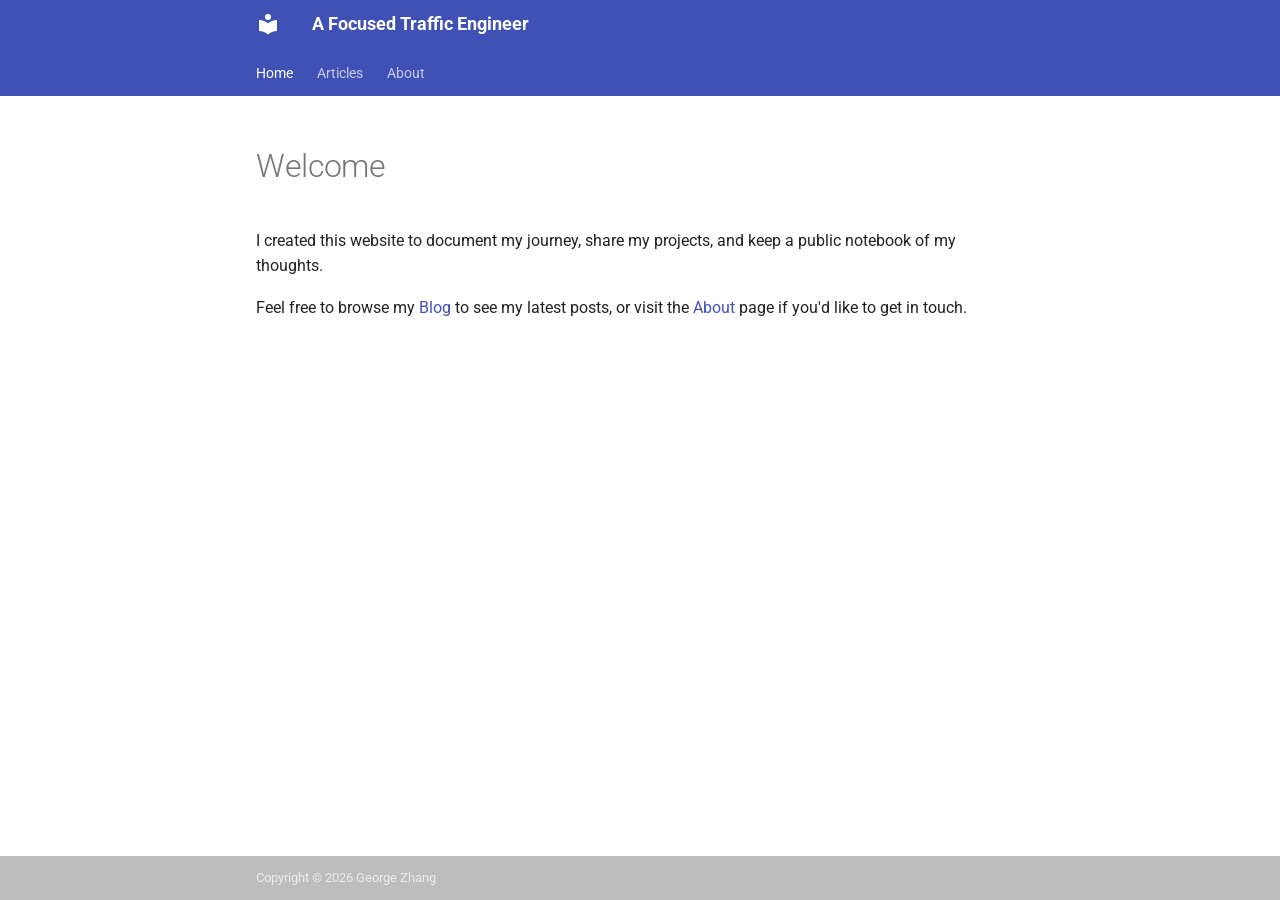
<file: index.html>
<!DOCTYPE html><html lang="en" class="no-js"><head>
    
      <meta charset="utf-8">
      <meta name="viewport" content="width=device-width,initial-scale=1">
      
      
      
      
      
        <link rel="next" href="blog/">
      
      
        
      
      
      <link rel="icon" href="assets/images/favicon.png">
      <meta name="generator" content="mkdocs-1.6.1, mkdocs-material-9.7.5">
    
    
      
        <title>A Focused Traffic Engineer</title>
      
    
    
      <link rel="stylesheet" href="assets/stylesheets/main.484c7ddc.min.css">
      
      


    
    
      
    
    
      
        
        
        <link rel="preconnect" href="https://fonts.gstatic.com" crossorigin="">
        <link rel="stylesheet" href="https://fonts.googleapis.com/css?family=Roboto:300,300i,400,400i,700,700i%7CRoboto+Mono:400,400i,700,700i&amp;display=fallback">
        <style>:root{--md-text-font:"Roboto";--md-code-font:"Roboto Mono"}</style>
      
    
    
      <link rel="stylesheet" href="stylesheets/extra.css">
    
    <script>__md_scope=new URL(".",location),__md_hash=e=>[...e].reduce(((e,_)=>(e<<5)-e+_.charCodeAt(0)),0),__md_get=(e,_=localStorage,t=__md_scope)=>JSON.parse(_.getItem(t.pathname+"."+e)),__md_set=(e,_,t=localStorage,a=__md_scope)=>{try{t.setItem(a.pathname+"."+e,JSON.stringify(_))}catch(e){}}</script>
    
      

    
    
  <link href="assets/stylesheets/glightbox.min.css" rel="stylesheet"><script src="assets/javascripts/glightbox.min.js"></script><style id="glightbox-style">
            html.glightbox-open { overflow: initial; height: 100%; }
            .gslide-title { margin-top: 0px; user-select: text; }
            .gslide-desc { color: #666; user-select: text; }
            .gslide-image img { background: white; }
            .gscrollbar-fixer { padding-right: 15px; }
            .gdesc-inner { font-size: 0.75rem; }
            body[data-md-color-scheme="slate"] .gdesc-inner { background: var(--md-default-bg-color); }
            body[data-md-color-scheme="slate"] .gslide-title { color: var(--md-default-fg-color); }
            body[data-md-color-scheme="slate"] .gslide-desc { color: var(--md-default-fg-color); }
        </style></head>
  
  
    <body dir="ltr">
  
    
    <input class="md-toggle" data-md-toggle="drawer" type="checkbox" id="__drawer" autocomplete="off">
    <input class="md-toggle" data-md-toggle="search" type="checkbox" id="__search" autocomplete="off">
    <label class="md-overlay" for="__drawer"></label>
    <div data-md-component="skip">
      
        
        <a href="#welcome" class="md-skip">
          Skip to content
        </a>
      
    </div>
    <div data-md-component="announce">
      
    </div>
    
    
      

<header class="md-header" data-md-component="header">
  <nav class="md-header__inner md-grid" aria-label="Header">
    <a href="." title="A Focused Traffic Engineer" class="md-header__button md-logo" aria-label="A Focused Traffic Engineer" data-md-component="logo">
      
  
  <svg xmlns="http://www.w3.org/2000/svg" viewBox="0 0 24 24"><path d="M12 8a3 3 0 0 0 3-3 3 3 0 0 0-3-3 3 3 0 0 0-3 3 3 3 0 0 0 3 3m0 3.54C9.64 9.35 6.5 8 3 8v11c3.5 0 6.64 1.35 9 3.54 2.36-2.19 5.5-3.54 9-3.54V8c-3.5 0-6.64 1.35-9 3.54"></path></svg>

    </a>
    <label class="md-header__button md-icon" for="__drawer">
      
      <svg xmlns="http://www.w3.org/2000/svg" viewBox="0 0 24 24"><path d="M3 6h18v2H3zm0 5h18v2H3zm0 5h18v2H3z"></path></svg>
    </label>
    <div class="md-header__title" data-md-component="header-title">
      <div class="md-header__ellipsis">
        <div class="md-header__topic">
          <span class="md-ellipsis">
            A Focused Traffic Engineer
          </span>
        </div>
        <div class="md-header__topic" data-md-component="header-topic">
          <span class="md-ellipsis">
            
              Home
            
          </span>
        </div>
      </div>
    </div>
    
    
      <script>var palette=__md_get("__palette");if(palette&&palette.color){if("(prefers-color-scheme)"===palette.color.media){var media=matchMedia("(prefers-color-scheme: light)"),input=document.querySelector(media.matches?"[data-md-color-media='(prefers-color-scheme: light)']":"[data-md-color-media='(prefers-color-scheme: dark)']");palette.color.media=input.getAttribute("data-md-color-media"),palette.color.scheme=input.getAttribute("data-md-color-scheme"),palette.color.primary=input.getAttribute("data-md-color-primary"),palette.color.accent=input.getAttribute("data-md-color-accent")}for(var[key,value]of Object.entries(palette.color))document.body.setAttribute("data-md-color-"+key,value)}</script>
    
    
    
      
      
    
    
  </nav>
  
</header>
    
    <div class="md-container" data-md-component="container">
      
      
        
          
            
<nav class="md-tabs" aria-label="Tabs" data-md-component="tabs">
  <div class="md-grid">
    <ul class="md-tabs__list">
      
        
  
  
  
    
  
  
    <li class="md-tabs__item md-tabs__item--active">
      <a href="." class="md-tabs__link">
        
  
  
    
  
  Home

      </a>
    </li>
  

      
        
  
  
  
  
    <li class="md-tabs__item">
      <a href="blog/" class="md-tabs__link">
        
  
  
    
  
  Articles

      </a>
    </li>
  

      
        
  
  
  
  
    <li class="md-tabs__item">
      <a href="about/" class="md-tabs__link">
        
  
  
    
  
  About

      </a>
    </li>
  

      
    </ul>
  </div>
</nav>
          
        
      
      <main class="md-main" data-md-component="main">
        <div class="md-main__inner md-grid">
          
            
              
                
              
              <div class="md-sidebar md-sidebar--primary" data-md-component="sidebar" data-md-type="navigation" hidden="">
                <div class="md-sidebar__scrollwrap">
                  <div class="md-sidebar__inner">
                    


  


<nav class="md-nav md-nav--primary md-nav--lifted" aria-label="Navigation" data-md-level="0">
  <label class="md-nav__title" for="__drawer">
    <a href="." title="A Focused Traffic Engineer" class="md-nav__button md-logo" aria-label="A Focused Traffic Engineer" data-md-component="logo">
      
  
  <svg xmlns="http://www.w3.org/2000/svg" viewBox="0 0 24 24"><path d="M12 8a3 3 0 0 0 3-3 3 3 0 0 0-3-3 3 3 0 0 0-3 3 3 3 0 0 0 3 3m0 3.54C9.64 9.35 6.5 8 3 8v11c3.5 0 6.64 1.35 9 3.54 2.36-2.19 5.5-3.54 9-3.54V8c-3.5 0-6.64 1.35-9 3.54"></path></svg>

    </a>
    A Focused Traffic Engineer
  </label>
  
  <ul class="md-nav__list" data-md-scrollfix="">
    
      
      
  
  
    
  
  
  
    <li class="md-nav__item md-nav__item--active">
      
      <input class="md-nav__toggle md-toggle" type="checkbox" id="__toc">
      
      
        
      
      
      <a href="." class="md-nav__link md-nav__link--active">
        
  
  
  <span class="md-ellipsis">
    
  
    Home
  

    
  </span>
  
  

      </a>
      
    </li>
  

    
      
      
  
  
  
  
    <li class="md-nav__item">
      <a href="blog/" class="md-nav__link">
        
  
  
  <span class="md-ellipsis">
    
  
    Articles
  

    
  </span>
  
  

      </a>
    </li>
  

    
      
      
  
  
  
  
    <li class="md-nav__item">
      <a href="about/" class="md-nav__link">
        
  
  
  <span class="md-ellipsis">
    
  
    About
  

    
  </span>
  
  

      </a>
    </li>
  

    
  </ul>
</nav>
                  </div>
                </div>
              </div>
            
            
              
                
              
              <div class="md-sidebar md-sidebar--secondary" data-md-component="sidebar" data-md-type="toc" hidden="">
                <div class="md-sidebar__scrollwrap">
                  <div class="md-sidebar__inner">
                    

<nav class="md-nav md-nav--secondary" aria-label="Table of contents">
  
  
  
    
  
  
</nav>
                  </div>
                </div>
              </div>
            
          
          
            <div class="md-content" data-md-component="content">
              
              <article class="md-content__inner md-typeset">
                
  

    <h1 id="welcome">Welcome</h1>
<p>I created this website to document my journey, share my projects, and keep a public notebook of my thoughts. </p>
<p>Feel free to browse my <a href="blog/">Blog</a> to see my latest posts, or visit the <a href="about/">About</a> page if you'd like to get in touch.</p>

  

              </article>
            </div>
          
          
<script>var target=document.getElementById(location.hash.slice(1));target&&target.name&&(target.checked=target.name.startsWith("__tabbed_"))</script>
        </div>
        
      </main>
      
        <footer class="md-footer">
  
  <div class="md-footer-meta md-typeset">
    <div class="md-footer-meta__inner md-grid">
      <div class="md-copyright">
  
    <div class="md-copyright__highlight">
      Copyright © 2026 George Zhang
    </div>
  
  
</div>
      
    </div>
  </div>
</footer>
      
    </div>
    <div class="md-dialog" data-md-component="dialog">
      <div class="md-dialog__inner md-typeset"></div>
    </div>
    
    
    
      
      
      <script id="__config" type="application/json">{"annotate": null, "base": ".", "features": ["navigation.tabs", "navigation.sections"], "search": "assets/javascripts/workers/search.2c215733.min.js", "tags": null, "translations": {"clipboard.copied": "Copied to clipboard", "clipboard.copy": "Copy to clipboard", "search.result.more.one": "1 more on this page", "search.result.more.other": "# more on this page", "search.result.none": "No matching documents", "search.result.one": "1 matching document", "search.result.other": "# matching documents", "search.result.placeholder": "Type to start searching", "search.result.term.missing": "Missing", "select.version": "Select version"}, "version": null}</script>
    
    
      <script src="assets/javascripts/bundle.79ae519e.min.js"></script>
      
    
  
<script id="init-glightbox">const lightbox = GLightbox({"touchNavigation": true, "loop": false, "zoomable": true, "draggable": true, "openEffect": "zoom", "closeEffect": "zoom", "slideEffect": "slide"});
document$.subscribe(()=>{ lightbox.reload(); });
</script></body></html>
</file>
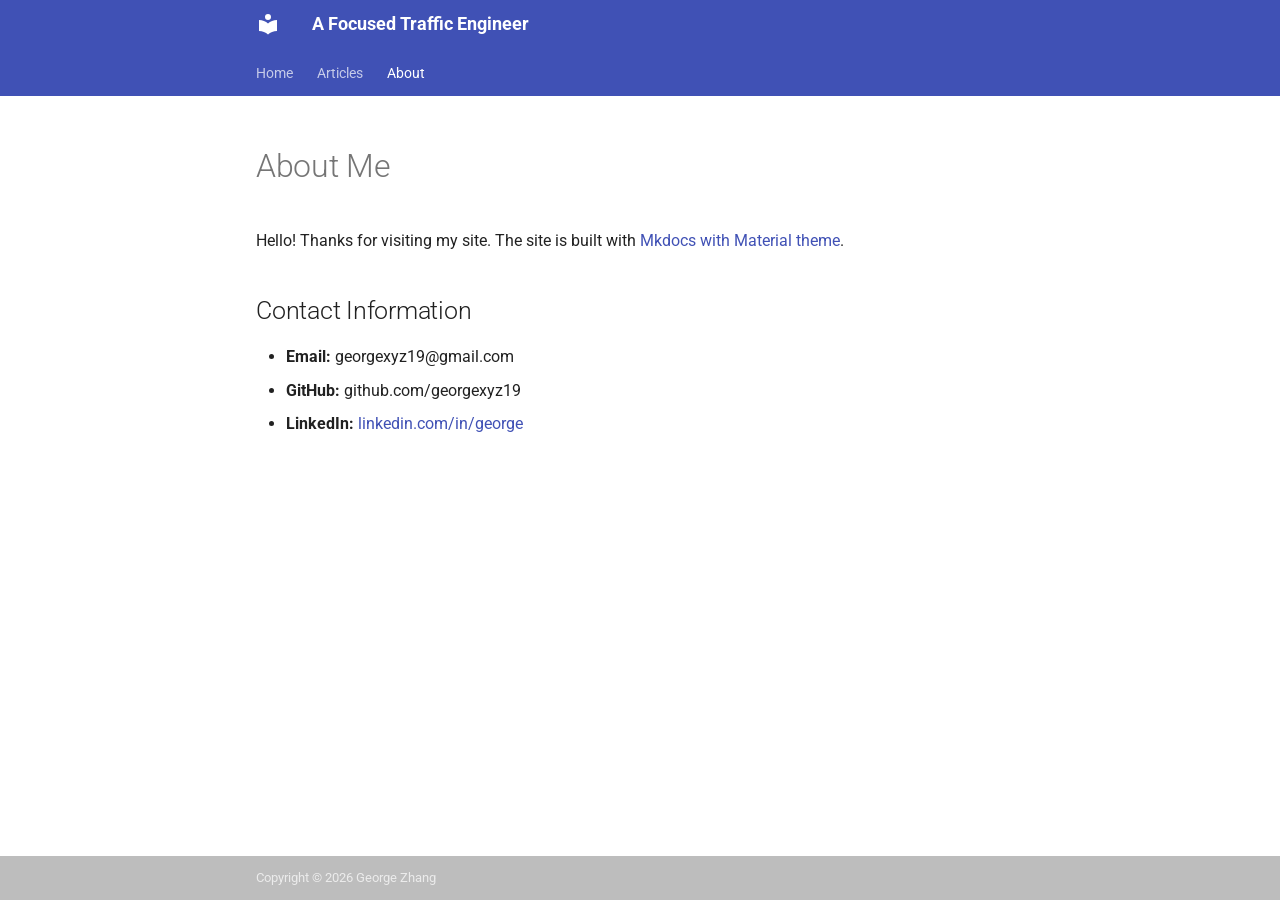
<file: about/index.html>
<!DOCTYPE html><html lang="en" class="no-js"><head>
    
      <meta charset="utf-8">
      <meta name="viewport" content="width=device-width,initial-scale=1">
      
      
      
      
        <link rel="prev" href="../blog/">
      
      
      
        
      
      
      <link rel="icon" href="../assets/images/favicon.png">
      <meta name="generator" content="mkdocs-1.6.1, mkdocs-material-9.7.5">
    
    
      
        <title>About - A Focused Traffic Engineer</title>
      
    
    
      <link rel="stylesheet" href="../assets/stylesheets/main.484c7ddc.min.css">
      
      


    
    
      
    
    
      
        
        
        <link rel="preconnect" href="https://fonts.gstatic.com" crossorigin="">
        <link rel="stylesheet" href="https://fonts.googleapis.com/css?family=Roboto:300,300i,400,400i,700,700i%7CRoboto+Mono:400,400i,700,700i&amp;display=fallback">
        <style>:root{--md-text-font:"Roboto";--md-code-font:"Roboto Mono"}</style>
      
    
    
      <link rel="stylesheet" href="../stylesheets/extra.css">
    
    <script>__md_scope=new URL("..",location),__md_hash=e=>[...e].reduce(((e,_)=>(e<<5)-e+_.charCodeAt(0)),0),__md_get=(e,_=localStorage,t=__md_scope)=>JSON.parse(_.getItem(t.pathname+"."+e)),__md_set=(e,_,t=localStorage,a=__md_scope)=>{try{t.setItem(a.pathname+"."+e,JSON.stringify(_))}catch(e){}}</script>
    
      

    
    
  <link href="../assets/stylesheets/glightbox.min.css" rel="stylesheet"><script src="../assets/javascripts/glightbox.min.js"></script><style id="glightbox-style">
            html.glightbox-open { overflow: initial; height: 100%; }
            .gslide-title { margin-top: 0px; user-select: text; }
            .gslide-desc { color: #666; user-select: text; }
            .gslide-image img { background: white; }
            .gscrollbar-fixer { padding-right: 15px; }
            .gdesc-inner { font-size: 0.75rem; }
            body[data-md-color-scheme="slate"] .gdesc-inner { background: var(--md-default-bg-color); }
            body[data-md-color-scheme="slate"] .gslide-title { color: var(--md-default-fg-color); }
            body[data-md-color-scheme="slate"] .gslide-desc { color: var(--md-default-fg-color); }
        </style></head>
  
  
    <body dir="ltr">
  
    
    <input class="md-toggle" data-md-toggle="drawer" type="checkbox" id="__drawer" autocomplete="off">
    <input class="md-toggle" data-md-toggle="search" type="checkbox" id="__search" autocomplete="off">
    <label class="md-overlay" for="__drawer"></label>
    <div data-md-component="skip">
      
        
        <a href="#about-me" class="md-skip">
          Skip to content
        </a>
      
    </div>
    <div data-md-component="announce">
      
    </div>
    
    
      

<header class="md-header" data-md-component="header">
  <nav class="md-header__inner md-grid" aria-label="Header">
    <a href=".." title="A Focused Traffic Engineer" class="md-header__button md-logo" aria-label="A Focused Traffic Engineer" data-md-component="logo">
      
  
  <svg xmlns="http://www.w3.org/2000/svg" viewBox="0 0 24 24"><path d="M12 8a3 3 0 0 0 3-3 3 3 0 0 0-3-3 3 3 0 0 0-3 3 3 3 0 0 0 3 3m0 3.54C9.64 9.35 6.5 8 3 8v11c3.5 0 6.64 1.35 9 3.54 2.36-2.19 5.5-3.54 9-3.54V8c-3.5 0-6.64 1.35-9 3.54"></path></svg>

    </a>
    <label class="md-header__button md-icon" for="__drawer">
      
      <svg xmlns="http://www.w3.org/2000/svg" viewBox="0 0 24 24"><path d="M3 6h18v2H3zm0 5h18v2H3zm0 5h18v2H3z"></path></svg>
    </label>
    <div class="md-header__title" data-md-component="header-title">
      <div class="md-header__ellipsis">
        <div class="md-header__topic">
          <span class="md-ellipsis">
            A Focused Traffic Engineer
          </span>
        </div>
        <div class="md-header__topic" data-md-component="header-topic">
          <span class="md-ellipsis">
            
              About
            
          </span>
        </div>
      </div>
    </div>
    
    
      <script>var palette=__md_get("__palette");if(palette&&palette.color){if("(prefers-color-scheme)"===palette.color.media){var media=matchMedia("(prefers-color-scheme: light)"),input=document.querySelector(media.matches?"[data-md-color-media='(prefers-color-scheme: light)']":"[data-md-color-media='(prefers-color-scheme: dark)']");palette.color.media=input.getAttribute("data-md-color-media"),palette.color.scheme=input.getAttribute("data-md-color-scheme"),palette.color.primary=input.getAttribute("data-md-color-primary"),palette.color.accent=input.getAttribute("data-md-color-accent")}for(var[key,value]of Object.entries(palette.color))document.body.setAttribute("data-md-color-"+key,value)}</script>
    
    
    
      
      
    
    
  </nav>
  
</header>
    
    <div class="md-container" data-md-component="container">
      
      
        
          
            
<nav class="md-tabs" aria-label="Tabs" data-md-component="tabs">
  <div class="md-grid">
    <ul class="md-tabs__list">
      
        
  
  
  
  
    <li class="md-tabs__item">
      <a href=".." class="md-tabs__link">
        
  
  
    
  
  Home

      </a>
    </li>
  

      
        
  
  
  
  
    <li class="md-tabs__item">
      <a href="../blog/" class="md-tabs__link">
        
  
  
    
  
  Articles

      </a>
    </li>
  

      
        
  
  
  
    
  
  
    <li class="md-tabs__item md-tabs__item--active">
      <a href="./" class="md-tabs__link">
        
  
  
    
  
  About

      </a>
    </li>
  

      
    </ul>
  </div>
</nav>
          
        
      
      <main class="md-main" data-md-component="main">
        <div class="md-main__inner md-grid">
          
            
              
                
              
              <div class="md-sidebar md-sidebar--primary" data-md-component="sidebar" data-md-type="navigation" hidden="">
                <div class="md-sidebar__scrollwrap">
                  <div class="md-sidebar__inner">
                    


  


<nav class="md-nav md-nav--primary md-nav--lifted" aria-label="Navigation" data-md-level="0">
  <label class="md-nav__title" for="__drawer">
    <a href=".." title="A Focused Traffic Engineer" class="md-nav__button md-logo" aria-label="A Focused Traffic Engineer" data-md-component="logo">
      
  
  <svg xmlns="http://www.w3.org/2000/svg" viewBox="0 0 24 24"><path d="M12 8a3 3 0 0 0 3-3 3 3 0 0 0-3-3 3 3 0 0 0-3 3 3 3 0 0 0 3 3m0 3.54C9.64 9.35 6.5 8 3 8v11c3.5 0 6.64 1.35 9 3.54 2.36-2.19 5.5-3.54 9-3.54V8c-3.5 0-6.64 1.35-9 3.54"></path></svg>

    </a>
    A Focused Traffic Engineer
  </label>
  
  <ul class="md-nav__list" data-md-scrollfix="">
    
      
      
  
  
  
  
    <li class="md-nav__item">
      <a href=".." class="md-nav__link">
        
  
  
  <span class="md-ellipsis">
    
  
    Home
  

    
  </span>
  
  

      </a>
    </li>
  

    
      
      
  
  
  
  
    <li class="md-nav__item">
      <a href="../blog/" class="md-nav__link">
        
  
  
  <span class="md-ellipsis">
    
  
    Articles
  

    
  </span>
  
  

      </a>
    </li>
  

    
      
      
  
  
    
  
  
  
    <li class="md-nav__item md-nav__item--active">
      
      <input class="md-nav__toggle md-toggle" type="checkbox" id="__toc">
      
      
        
      
      
        <label class="md-nav__link md-nav__link--active" for="__toc">
          
  
  
  <span class="md-ellipsis">
    
  
    About
  

    
  </span>
  
  

          <span class="md-nav__icon md-icon"></span>
        </label>
      
      <a href="./" class="md-nav__link md-nav__link--active">
        
  
  
  <span class="md-ellipsis">
    
  
    About
  

    
  </span>
  
  

      </a>
      
        

<nav class="md-nav md-nav--secondary" aria-label="Table of contents">
  
  
  
    
  
  
    <label class="md-nav__title" for="__toc">
      <span class="md-nav__icon md-icon"></span>
      Table of contents
    </label>
    <ul class="md-nav__list" data-md-component="toc" data-md-scrollfix="">
      
        <li class="md-nav__item">
  <a href="#contact-information" class="md-nav__link">
    <span class="md-ellipsis">
      
        Contact Information
      
    </span>
  </a>
  
</li>
      
    </ul>
  
</nav>
      
    </li>
  

    
  </ul>
</nav>
                  </div>
                </div>
              </div>
            
            
              
                
              
              <div class="md-sidebar md-sidebar--secondary" data-md-component="sidebar" data-md-type="toc" hidden="">
                <div class="md-sidebar__scrollwrap">
                  <div class="md-sidebar__inner">
                    

<nav class="md-nav md-nav--secondary" aria-label="Table of contents">
  
  
  
    
  
  
    <label class="md-nav__title" for="__toc">
      <span class="md-nav__icon md-icon"></span>
      Table of contents
    </label>
    <ul class="md-nav__list" data-md-component="toc" data-md-scrollfix="">
      
        <li class="md-nav__item">
  <a href="#contact-information" class="md-nav__link">
    <span class="md-ellipsis">
      
        Contact Information
      
    </span>
  </a>
  
</li>
      
    </ul>
  
</nav>
                  </div>
                </div>
              </div>
            
          
          
            <div class="md-content" data-md-component="content">
              
              <article class="md-content__inner md-typeset">
                
  

    <h1 id="about-me">About Me</h1>
<p>Hello! Thanks for visiting my site.  The site is built with <a href="https://www.mkdocs.org/">Mkdocs with Material theme</a>. </p>
<h2 id="contact-information">Contact Information</h2>
<ul>
<li><strong>Email:</strong> georgexyz19@gmail.com</li>
<li><strong>GitHub:</strong> github.com/georgexyz19</li>
<li><strong>LinkedIn:</strong> <a href="https://linkedin.com/in/guanghua-george-zhang-pe-9b92b8217">linkedin.com/in/george</a></li>
</ul>

  

              </article>
            </div>
          
          
<script>var target=document.getElementById(location.hash.slice(1));target&&target.name&&(target.checked=target.name.startsWith("__tabbed_"))</script>
        </div>
        
      </main>
      
        <footer class="md-footer">
  
  <div class="md-footer-meta md-typeset">
    <div class="md-footer-meta__inner md-grid">
      <div class="md-copyright">
  
    <div class="md-copyright__highlight">
      Copyright © 2026 George Zhang
    </div>
  
  
</div>
      
    </div>
  </div>
</footer>
      
    </div>
    <div class="md-dialog" data-md-component="dialog">
      <div class="md-dialog__inner md-typeset"></div>
    </div>
    
    
    
      
      
      <script id="__config" type="application/json">{"annotate": null, "base": "..", "features": ["navigation.tabs", "navigation.sections"], "search": "../assets/javascripts/workers/search.2c215733.min.js", "tags": null, "translations": {"clipboard.copied": "Copied to clipboard", "clipboard.copy": "Copy to clipboard", "search.result.more.one": "1 more on this page", "search.result.more.other": "# more on this page", "search.result.none": "No matching documents", "search.result.one": "1 matching document", "search.result.other": "# matching documents", "search.result.placeholder": "Type to start searching", "search.result.term.missing": "Missing", "select.version": "Select version"}, "version": null}</script>
    
    
      <script src="../assets/javascripts/bundle.79ae519e.min.js"></script>
      
    
  
<script id="init-glightbox">const lightbox = GLightbox({"touchNavigation": true, "loop": false, "zoomable": true, "draggable": true, "openEffect": "zoom", "closeEffect": "zoom", "slideEffect": "slide"});
document$.subscribe(()=>{ lightbox.reload(); });
</script></body></html>
</file>
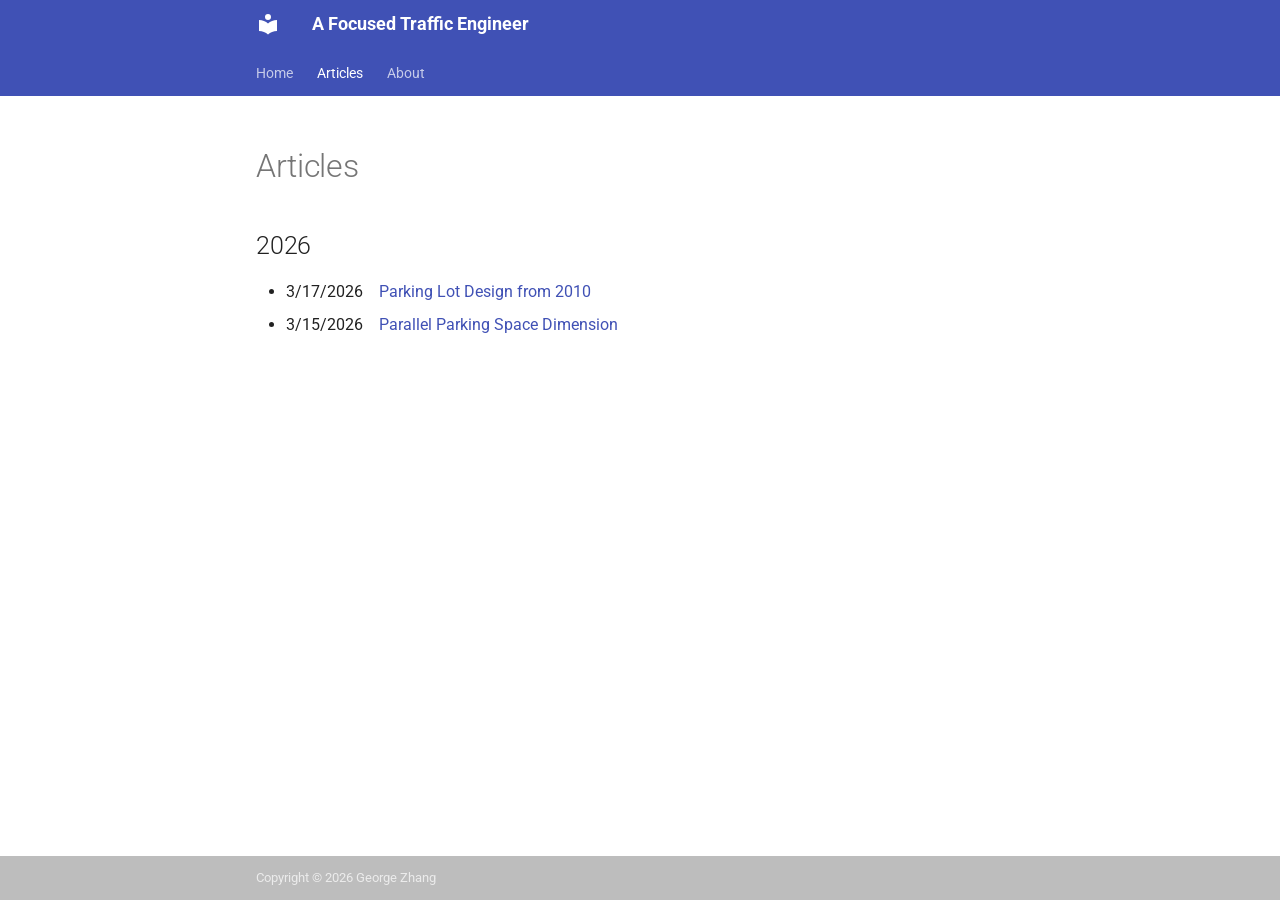
<file: blog/index.html>
<!DOCTYPE html><html lang="en" class="no-js"><head>
    
      <meta charset="utf-8">
      <meta name="viewport" content="width=device-width,initial-scale=1">
      
      
      
      
        <link rel="prev" href="..">
      
      
        <link rel="next" href="../about/">
      
      
        
      
      
      <link rel="icon" href="../assets/images/favicon.png">
      <meta name="generator" content="mkdocs-1.6.1, mkdocs-material-9.7.5">
    
    
      
        <title>Articles - A Focused Traffic Engineer</title>
      
    
    
      <link rel="stylesheet" href="../assets/stylesheets/main.484c7ddc.min.css">
      
      


    
    
      
    
    
      
        
        
        <link rel="preconnect" href="https://fonts.gstatic.com" crossorigin="">
        <link rel="stylesheet" href="https://fonts.googleapis.com/css?family=Roboto:300,300i,400,400i,700,700i%7CRoboto+Mono:400,400i,700,700i&amp;display=fallback">
        <style>:root{--md-text-font:"Roboto";--md-code-font:"Roboto Mono"}</style>
      
    
    
      <link rel="stylesheet" href="../stylesheets/extra.css">
    
    <script>__md_scope=new URL("..",location),__md_hash=e=>[...e].reduce(((e,_)=>(e<<5)-e+_.charCodeAt(0)),0),__md_get=(e,_=localStorage,t=__md_scope)=>JSON.parse(_.getItem(t.pathname+"."+e)),__md_set=(e,_,t=localStorage,a=__md_scope)=>{try{t.setItem(a.pathname+"."+e,JSON.stringify(_))}catch(e){}}</script>
    
      

    
    
  <link href="../assets/stylesheets/glightbox.min.css" rel="stylesheet"><script src="../assets/javascripts/glightbox.min.js"></script><style id="glightbox-style">
            html.glightbox-open { overflow: initial; height: 100%; }
            .gslide-title { margin-top: 0px; user-select: text; }
            .gslide-desc { color: #666; user-select: text; }
            .gslide-image img { background: white; }
            .gscrollbar-fixer { padding-right: 15px; }
            .gdesc-inner { font-size: 0.75rem; }
            body[data-md-color-scheme="slate"] .gdesc-inner { background: var(--md-default-bg-color); }
            body[data-md-color-scheme="slate"] .gslide-title { color: var(--md-default-fg-color); }
            body[data-md-color-scheme="slate"] .gslide-desc { color: var(--md-default-fg-color); }
        </style></head>
  
  
    <body dir="ltr">
  
    
    <input class="md-toggle" data-md-toggle="drawer" type="checkbox" id="__drawer" autocomplete="off">
    <input class="md-toggle" data-md-toggle="search" type="checkbox" id="__search" autocomplete="off">
    <label class="md-overlay" for="__drawer"></label>
    <div data-md-component="skip">
      
        
        <a href="#2026" class="md-skip">
          Skip to content
        </a>
      
    </div>
    <div data-md-component="announce">
      
    </div>
    
    
      

<header class="md-header" data-md-component="header">
  <nav class="md-header__inner md-grid" aria-label="Header">
    <a href=".." title="A Focused Traffic Engineer" class="md-header__button md-logo" aria-label="A Focused Traffic Engineer" data-md-component="logo">
      
  
  <svg xmlns="http://www.w3.org/2000/svg" viewBox="0 0 24 24"><path d="M12 8a3 3 0 0 0 3-3 3 3 0 0 0-3-3 3 3 0 0 0-3 3 3 3 0 0 0 3 3m0 3.54C9.64 9.35 6.5 8 3 8v11c3.5 0 6.64 1.35 9 3.54 2.36-2.19 5.5-3.54 9-3.54V8c-3.5 0-6.64 1.35-9 3.54"></path></svg>

    </a>
    <label class="md-header__button md-icon" for="__drawer">
      
      <svg xmlns="http://www.w3.org/2000/svg" viewBox="0 0 24 24"><path d="M3 6h18v2H3zm0 5h18v2H3zm0 5h18v2H3z"></path></svg>
    </label>
    <div class="md-header__title" data-md-component="header-title">
      <div class="md-header__ellipsis">
        <div class="md-header__topic">
          <span class="md-ellipsis">
            A Focused Traffic Engineer
          </span>
        </div>
        <div class="md-header__topic" data-md-component="header-topic">
          <span class="md-ellipsis">
            
              Articles
            
          </span>
        </div>
      </div>
    </div>
    
    
      <script>var palette=__md_get("__palette");if(palette&&palette.color){if("(prefers-color-scheme)"===palette.color.media){var media=matchMedia("(prefers-color-scheme: light)"),input=document.querySelector(media.matches?"[data-md-color-media='(prefers-color-scheme: light)']":"[data-md-color-media='(prefers-color-scheme: dark)']");palette.color.media=input.getAttribute("data-md-color-media"),palette.color.scheme=input.getAttribute("data-md-color-scheme"),palette.color.primary=input.getAttribute("data-md-color-primary"),palette.color.accent=input.getAttribute("data-md-color-accent")}for(var[key,value]of Object.entries(palette.color))document.body.setAttribute("data-md-color-"+key,value)}</script>
    
    
    
      
      
    
    
  </nav>
  
</header>
    
    <div class="md-container" data-md-component="container">
      
      
        
          
            
<nav class="md-tabs" aria-label="Tabs" data-md-component="tabs">
  <div class="md-grid">
    <ul class="md-tabs__list">
      
        
  
  
  
  
    <li class="md-tabs__item">
      <a href=".." class="md-tabs__link">
        
  
  
    
  
  Home

      </a>
    </li>
  

      
        
  
  
  
    
  
  
    <li class="md-tabs__item md-tabs__item--active">
      <a href="./" class="md-tabs__link">
        
  
  
    
  
  Articles

      </a>
    </li>
  

      
        
  
  
  
  
    <li class="md-tabs__item">
      <a href="../about/" class="md-tabs__link">
        
  
  
    
  
  About

      </a>
    </li>
  

      
    </ul>
  </div>
</nav>
          
        
      
      <main class="md-main" data-md-component="main">
        <div class="md-main__inner md-grid">
          
            
              
                
              
              <div class="md-sidebar md-sidebar--primary" data-md-component="sidebar" data-md-type="navigation" hidden="">
                <div class="md-sidebar__scrollwrap">
                  <div class="md-sidebar__inner">
                    


  


<nav class="md-nav md-nav--primary md-nav--lifted" aria-label="Navigation" data-md-level="0">
  <label class="md-nav__title" for="__drawer">
    <a href=".." title="A Focused Traffic Engineer" class="md-nav__button md-logo" aria-label="A Focused Traffic Engineer" data-md-component="logo">
      
  
  <svg xmlns="http://www.w3.org/2000/svg" viewBox="0 0 24 24"><path d="M12 8a3 3 0 0 0 3-3 3 3 0 0 0-3-3 3 3 0 0 0-3 3 3 3 0 0 0 3 3m0 3.54C9.64 9.35 6.5 8 3 8v11c3.5 0 6.64 1.35 9 3.54 2.36-2.19 5.5-3.54 9-3.54V8c-3.5 0-6.64 1.35-9 3.54"></path></svg>

    </a>
    A Focused Traffic Engineer
  </label>
  
  <ul class="md-nav__list" data-md-scrollfix="">
    
      
      
  
  
  
  
    <li class="md-nav__item">
      <a href=".." class="md-nav__link">
        
  
  
  <span class="md-ellipsis">
    
  
    Home
  

    
  </span>
  
  

      </a>
    </li>
  

    
      
      
  
  
    
  
  
  
    <li class="md-nav__item md-nav__item--active">
      
      <input class="md-nav__toggle md-toggle" type="checkbox" id="__toc">
      
      
      
        <label class="md-nav__link md-nav__link--active" for="__toc">
          
  
  
  <span class="md-ellipsis">
    
  
    Articles
  

    
  </span>
  
  

          <span class="md-nav__icon md-icon"></span>
        </label>
      
      <a href="./" class="md-nav__link md-nav__link--active">
        
  
  
  <span class="md-ellipsis">
    
  
    Articles
  

    
  </span>
  
  

      </a>
      
        

<nav class="md-nav md-nav--secondary" aria-label="Table of contents">
  
  
  
  
    <label class="md-nav__title" for="__toc">
      <span class="md-nav__icon md-icon"></span>
      Table of contents
    </label>
    <ul class="md-nav__list" data-md-component="toc" data-md-scrollfix="">
      
        <li class="md-nav__item">
  <a href="#2026" class="md-nav__link">
    <span class="md-ellipsis">
      
        2026
      
    </span>
  </a>
  
</li>
      
    </ul>
  
</nav>
      
    </li>
  

    
      
      
  
  
  
  
    <li class="md-nav__item">
      <a href="../about/" class="md-nav__link">
        
  
  
  <span class="md-ellipsis">
    
  
    About
  

    
  </span>
  
  

      </a>
    </li>
  

    
  </ul>
</nav>
                  </div>
                </div>
              </div>
            
            
              
                
              
              <div class="md-sidebar md-sidebar--secondary" data-md-component="sidebar" data-md-type="toc" hidden="">
                <div class="md-sidebar__scrollwrap">
                  <div class="md-sidebar__inner">
                    

<nav class="md-nav md-nav--secondary" aria-label="Table of contents">
  
  
  
  
    <label class="md-nav__title" for="__toc">
      <span class="md-nav__icon md-icon"></span>
      Table of contents
    </label>
    <ul class="md-nav__list" data-md-component="toc" data-md-scrollfix="">
      
        <li class="md-nav__item">
  <a href="#2026" class="md-nav__link">
    <span class="md-ellipsis">
      
        2026
      
    </span>
  </a>
  
</li>
      
    </ul>
  
</nav>
                  </div>
                </div>
              </div>
            
          
          
            <div class="md-content" data-md-component="content">
              
              <article class="md-content__inner md-typeset">
                
  

    <h1>Articles</h1>

    

    <h2 id="2026">2026</h2>
<ul>
<li><span style="margin-right: 12px;">3/17/2026</span> <a href="posts/parking_lot_design/">Parking Lot Design from 2010</a> </li>
<li><span style="margin-right: 12px;">3/15/2026</span> <a href="posts/parallel-parking/">Parallel Parking Space Dimension</a>   </li>
</ul>

  

              </article>
            </div>
          
          
<script>var target=document.getElementById(location.hash.slice(1));target&&target.name&&(target.checked=target.name.startsWith("__tabbed_"))</script>
        </div>
        
      </main>
      
        <footer class="md-footer">
  
  <div class="md-footer-meta md-typeset">
    <div class="md-footer-meta__inner md-grid">
      <div class="md-copyright">
  
    <div class="md-copyright__highlight">
      Copyright © 2026 George Zhang
    </div>
  
  
</div>
      
    </div>
  </div>
</footer>
      
    </div>
    <div class="md-dialog" data-md-component="dialog">
      <div class="md-dialog__inner md-typeset"></div>
    </div>
    
    
    
      
      
      <script id="__config" type="application/json">{"annotate": null, "base": "..", "features": ["navigation.tabs", "navigation.sections"], "search": "../assets/javascripts/workers/search.2c215733.min.js", "tags": null, "translations": {"clipboard.copied": "Copied to clipboard", "clipboard.copy": "Copy to clipboard", "search.result.more.one": "1 more on this page", "search.result.more.other": "# more on this page", "search.result.none": "No matching documents", "search.result.one": "1 matching document", "search.result.other": "# matching documents", "search.result.placeholder": "Type to start searching", "search.result.term.missing": "Missing", "select.version": "Select version"}, "version": null}</script>
    
    
      <script src="../assets/javascripts/bundle.79ae519e.min.js"></script>
      
    
  
<script id="init-glightbox">const lightbox = GLightbox({"touchNavigation": true, "loop": false, "zoomable": true, "draggable": true, "openEffect": "zoom", "closeEffect": "zoom", "slideEffect": "slide"});
document$.subscribe(()=>{ lightbox.reload(); });
</script></body></html>
</file>
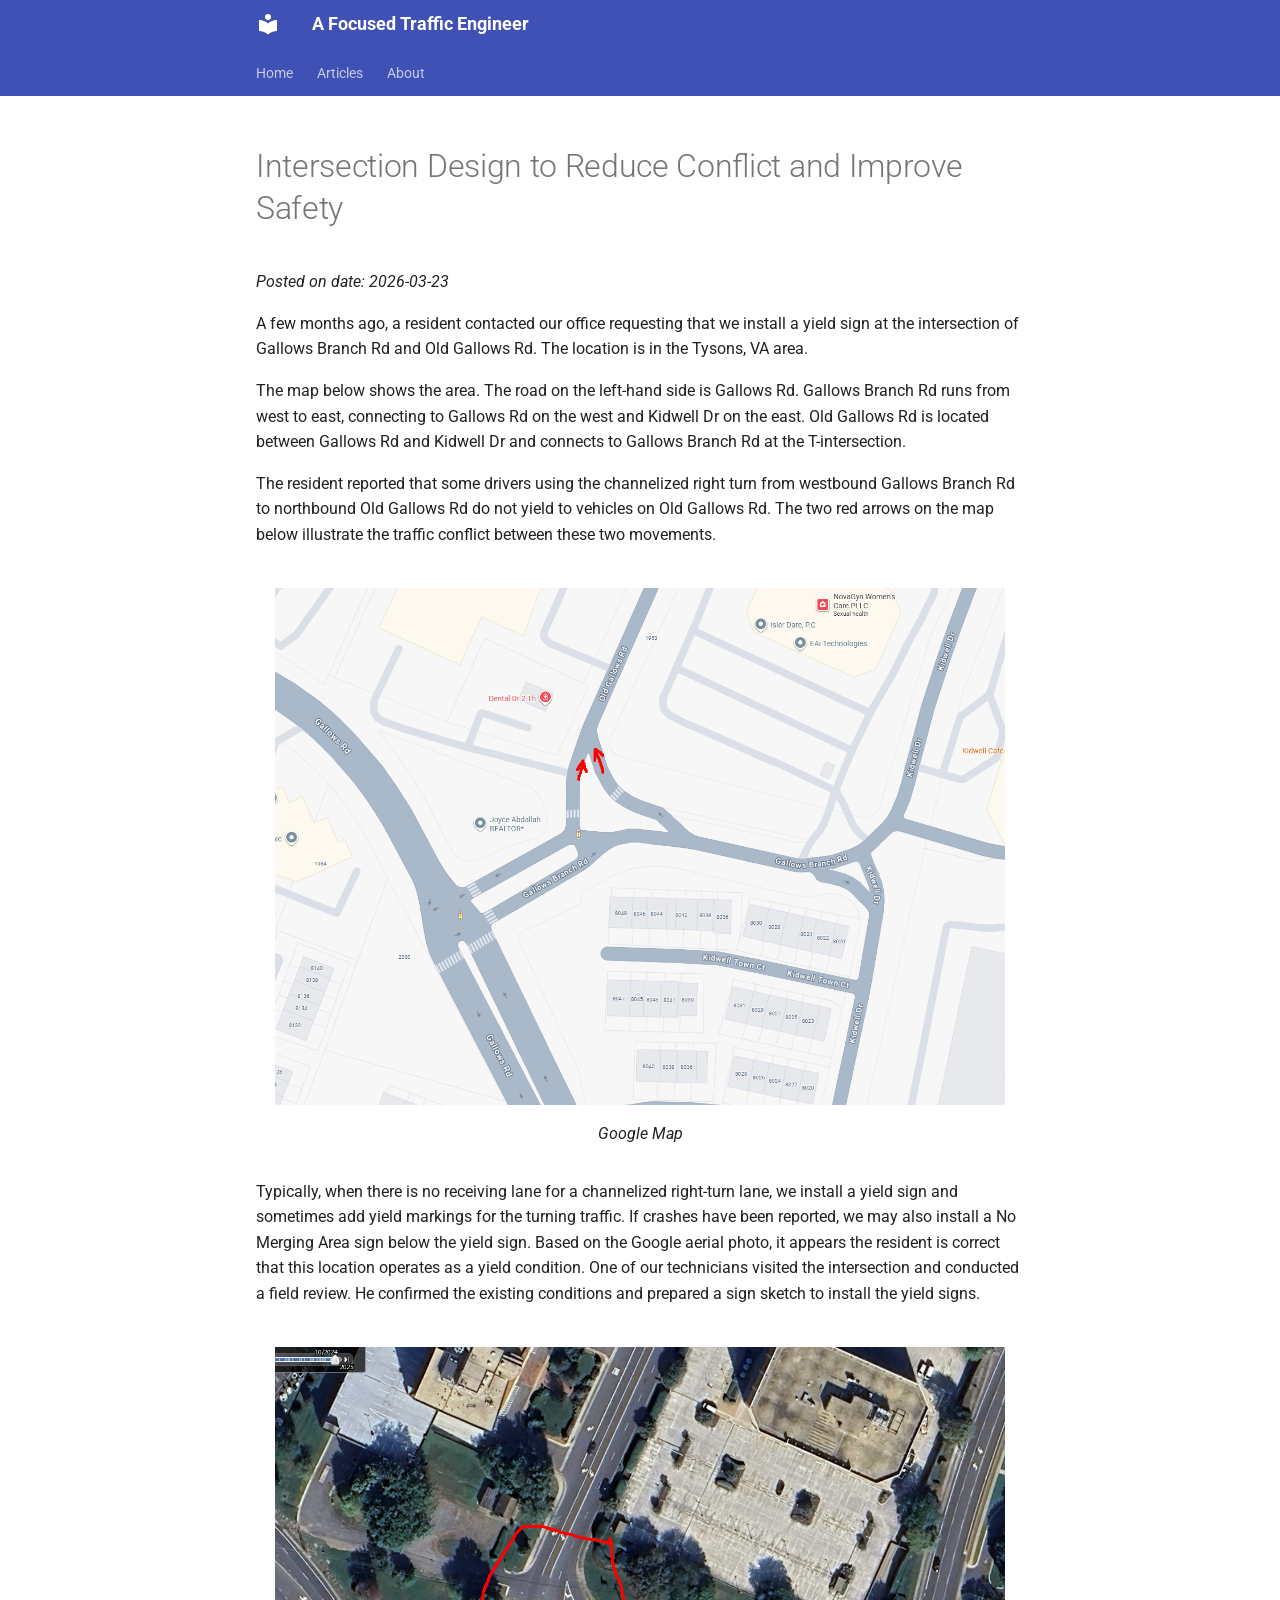
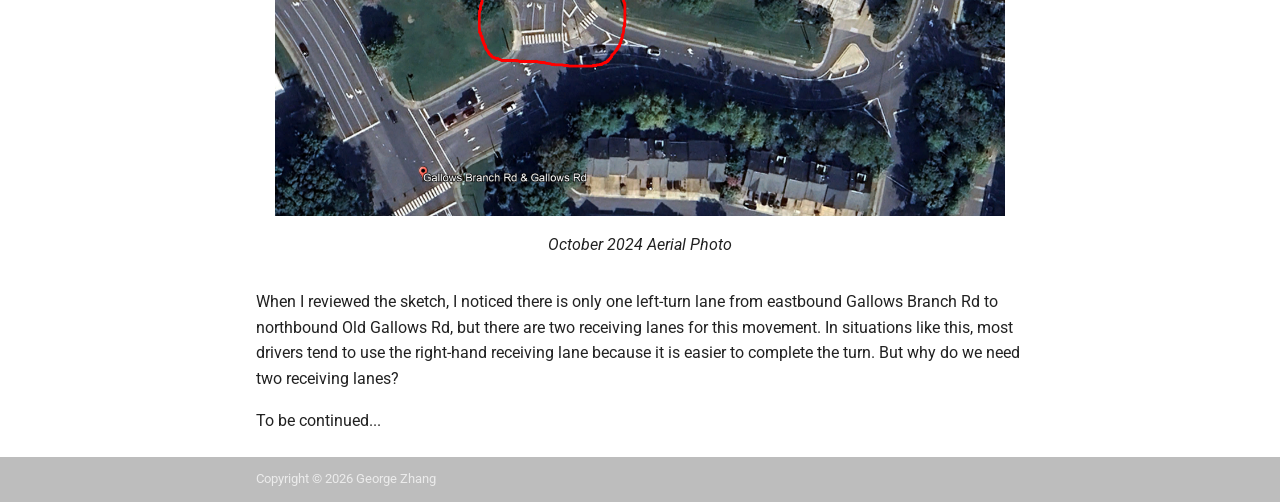
<file: blog/posts/intersection_design1/index.html>
<!DOCTYPE html><html lang="en" class="no-js"><head>
    
      <meta charset="utf-8">
      <meta name="viewport" content="width=device-width,initial-scale=1">
      
      
        <meta name="author" content="George">
      
      
      
      
      
        
      
      
      <link rel="icon" href="../../../assets/images/favicon.png">
      <meta name="generator" content="mkdocs-1.6.1, mkdocs-material-9.7.5">
    
    
      
        <title>Intersection Design to Reduce Conflict and Improve Safety - A Focused Traffic Engineer</title>
      
    
    
      <link rel="stylesheet" href="../../../assets/stylesheets/main.484c7ddc.min.css">
      
      


    
    
      
    
    
      
        
        
        <link rel="preconnect" href="https://fonts.gstatic.com" crossorigin="">
        <link rel="stylesheet" href="https://fonts.googleapis.com/css?family=Roboto:300,300i,400,400i,700,700i%7CRoboto+Mono:400,400i,700,700i&amp;display=fallback">
        <style>:root{--md-text-font:"Roboto";--md-code-font:"Roboto Mono"}</style>
      
    
    
      <link rel="stylesheet" href="../../../stylesheets/extra.css">
    
    <script>__md_scope=new URL("../../..",location),__md_hash=e=>[...e].reduce(((e,_)=>(e<<5)-e+_.charCodeAt(0)),0),__md_get=(e,_=localStorage,t=__md_scope)=>JSON.parse(_.getItem(t.pathname+"."+e)),__md_set=(e,_,t=localStorage,a=__md_scope)=>{try{t.setItem(a.pathname+"."+e,JSON.stringify(_))}catch(e){}}</script>
    
      

    
    
  <link href="../../../assets/stylesheets/glightbox.min.css" rel="stylesheet"><script src="../../../assets/javascripts/glightbox.min.js"></script><style id="glightbox-style">
            html.glightbox-open { overflow: initial; height: 100%; }
            .gslide-title { margin-top: 0px; user-select: text; }
            .gslide-desc { color: #666; user-select: text; }
            .gslide-image img { background: white; }
            .gscrollbar-fixer { padding-right: 15px; }
            .gdesc-inner { font-size: 0.75rem; }
            body[data-md-color-scheme="slate"] .gdesc-inner { background: var(--md-default-bg-color); }
            body[data-md-color-scheme="slate"] .gslide-title { color: var(--md-default-fg-color); }
            body[data-md-color-scheme="slate"] .gslide-desc { color: var(--md-default-fg-color); }
        </style></head>
  
  
    <body dir="ltr">
  
    
    <input class="md-toggle" data-md-toggle="drawer" type="checkbox" id="__drawer" autocomplete="off">
    <input class="md-toggle" data-md-toggle="search" type="checkbox" id="__search" autocomplete="off">
    <label class="md-overlay" for="__drawer"></label>
    <div data-md-component="skip">
      
    </div>
    <div data-md-component="announce">
      
    </div>
    
    
      

<header class="md-header" data-md-component="header">
  <nav class="md-header__inner md-grid" aria-label="Header">
    <a href="../../.." title="A Focused Traffic Engineer" class="md-header__button md-logo" aria-label="A Focused Traffic Engineer" data-md-component="logo">
      
  
  <svg xmlns="http://www.w3.org/2000/svg" viewBox="0 0 24 24"><path d="M12 8a3 3 0 0 0 3-3 3 3 0 0 0-3-3 3 3 0 0 0-3 3 3 3 0 0 0 3 3m0 3.54C9.64 9.35 6.5 8 3 8v11c3.5 0 6.64 1.35 9 3.54 2.36-2.19 5.5-3.54 9-3.54V8c-3.5 0-6.64 1.35-9 3.54"></path></svg>

    </a>
    <label class="md-header__button md-icon" for="__drawer">
      
      <svg xmlns="http://www.w3.org/2000/svg" viewBox="0 0 24 24"><path d="M3 6h18v2H3zm0 5h18v2H3zm0 5h18v2H3z"></path></svg>
    </label>
    <div class="md-header__title" data-md-component="header-title">
      <div class="md-header__ellipsis">
        <div class="md-header__topic">
          <span class="md-ellipsis">
            A Focused Traffic Engineer
          </span>
        </div>
        <div class="md-header__topic" data-md-component="header-topic">
          <span class="md-ellipsis">
            
              Intersection Design to Reduce Conflict and Improve Safety
            
          </span>
        </div>
      </div>
    </div>
    
    
      <script>var palette=__md_get("__palette");if(palette&&palette.color){if("(prefers-color-scheme)"===palette.color.media){var media=matchMedia("(prefers-color-scheme: light)"),input=document.querySelector(media.matches?"[data-md-color-media='(prefers-color-scheme: light)']":"[data-md-color-media='(prefers-color-scheme: dark)']");palette.color.media=input.getAttribute("data-md-color-media"),palette.color.scheme=input.getAttribute("data-md-color-scheme"),palette.color.primary=input.getAttribute("data-md-color-primary"),palette.color.accent=input.getAttribute("data-md-color-accent")}for(var[key,value]of Object.entries(palette.color))document.body.setAttribute("data-md-color-"+key,value)}</script>
    
    
    
      
      
    
    
  </nav>
  
</header>
    
    <div class="md-container" data-md-component="container">
      
      
        
          
            
<nav class="md-tabs" aria-label="Tabs" data-md-component="tabs">
  <div class="md-grid">
    <ul class="md-tabs__list">
      
        
  
  
  
  
    <li class="md-tabs__item">
      <a href="../../.." class="md-tabs__link">
        
  
  
    
  
  Home

      </a>
    </li>
  

      
        
  
  
  
  
    <li class="md-tabs__item">
      <a href="../../" class="md-tabs__link">
        
  
  
    
  
  Articles

      </a>
    </li>
  

      
        
  
  
  
  
    <li class="md-tabs__item">
      <a href="../../../about/" class="md-tabs__link">
        
  
  
    
  
  About

      </a>
    </li>
  

      
    </ul>
  </div>
</nav>
          
        
      
      <main class="md-main" data-md-component="main">
        <div class="md-main__inner md-grid">
          
            
              
                
              
              <div class="md-sidebar md-sidebar--primary" data-md-component="sidebar" data-md-type="navigation" hidden="">
                <div class="md-sidebar__scrollwrap">
                  <div class="md-sidebar__inner">
                    


  


<nav class="md-nav md-nav--primary md-nav--lifted" aria-label="Navigation" data-md-level="0">
  <label class="md-nav__title" for="__drawer">
    <a href="../../.." title="A Focused Traffic Engineer" class="md-nav__button md-logo" aria-label="A Focused Traffic Engineer" data-md-component="logo">
      
  
  <svg xmlns="http://www.w3.org/2000/svg" viewBox="0 0 24 24"><path d="M12 8a3 3 0 0 0 3-3 3 3 0 0 0-3-3 3 3 0 0 0-3 3 3 3 0 0 0 3 3m0 3.54C9.64 9.35 6.5 8 3 8v11c3.5 0 6.64 1.35 9 3.54 2.36-2.19 5.5-3.54 9-3.54V8c-3.5 0-6.64 1.35-9 3.54"></path></svg>

    </a>
    A Focused Traffic Engineer
  </label>
  
  <ul class="md-nav__list" data-md-scrollfix="">
    
      
      
  
  
  
  
    <li class="md-nav__item">
      <a href="../../.." class="md-nav__link">
        
  
  
  <span class="md-ellipsis">
    
  
    Home
  

    
  </span>
  
  

      </a>
    </li>
  

    
      
      
  
  
  
  
    <li class="md-nav__item">
      <a href="../../" class="md-nav__link">
        
  
  
  <span class="md-ellipsis">
    
  
    Articles
  

    
  </span>
  
  

      </a>
    </li>
  

    
      
      
  
  
  
  
    <li class="md-nav__item">
      <a href="../../../about/" class="md-nav__link">
        
  
  
  <span class="md-ellipsis">
    
  
    About
  

    
  </span>
  
  

      </a>
    </li>
  

    
  </ul>
</nav>
                  </div>
                </div>
              </div>
            
            
              
                
              
              <div class="md-sidebar md-sidebar--secondary" data-md-component="sidebar" data-md-type="toc" hidden="">
                <div class="md-sidebar__scrollwrap">
                  <div class="md-sidebar__inner">
                    

<nav class="md-nav md-nav--secondary" aria-label="Table of contents">
  
  
  
  
</nav>
                  </div>
                </div>
              </div>
            
          
          
            <div class="md-content" data-md-component="content">
              
              <article class="md-content__inner md-typeset">
                
  

    <h1>Intersection Design to Reduce Conflict and Improve Safety</h1>

    
      <p class="post-meta">
        
          <span class="post-date"><em>Posted on date: 2026-03-23</em></span>
        
      </p>
    

    <p>A few months ago, a resident contacted our office requesting that we install a yield sign
at the intersection of Gallows Branch Rd and Old Gallows Rd. The location is in the Tysons,
VA area.</p>
<p>The map below shows the area. The road on the left-hand side is Gallows Rd. Gallows Branch
Rd runs from west to east, connecting to Gallows Rd on the west and Kidwell Dr on the east.
Old Gallows Rd is located between Gallows Rd and Kidwell Dr and connects to Gallows Branch
Rd at the T-intersection.</p>
<p>The resident reported that some drivers using the channelized right turn from westbound
Gallows Branch Rd to northbound Old Gallows Rd do not yield to vehicles on Old
Gallows Rd. The two red arrows on the map below illustrate the traffic conflict between
these two movements.</p>
<figure style="text-align:center;margin-top:40px;">
  <a class="glightbox" data-type="image" data-width="100%" data-height="auto" href="../images/google_map.PNG" data-desc-position="bottom"><img src="../images/google_map.PNG" width="95%"></a>
  <figcaption>Google Map</figcaption>
</figure>

<p>Typically, when there is no receiving lane for a channelized right-turn lane, we install a
yield sign and sometimes add yield markings for the turning traffic. If crashes have been
reported, we may also install a No Merging Area sign below the yield sign. Based on the
Google aerial photo, it appears the resident is correct that this location operates as a
yield condition. One of our technicians visited the intersection and conducted a field
review. He confirmed the existing conditions and prepared a sign sketch to install the
yield signs.</p>
<figure style="text-align:center;margin-top:40px;">
  <a class="glightbox" data-type="image" data-width="100%" data-height="auto" href="../images/gallows_branch_aerial2024.PNG" data-desc-position="bottom"><img src="../images/gallows_branch_aerial2024.PNG" width="95%"></a>
  <figcaption>October 2024 Aerial Photo</figcaption>
</figure>

<p>When I reviewed the sketch, I noticed there is only one left-turn lane from eastbound
Gallows Branch Rd to northbound Old Gallows Rd, but there are two receiving lanes for this
movement. In situations like this, most drivers tend to use the right-hand receiving lane
because it is easier to complete the turn. But why do we need two receiving lanes?</p>
<p>To be continued...</p>

  

              </article>
            </div>
          
          
<script>var target=document.getElementById(location.hash.slice(1));target&&target.name&&(target.checked=target.name.startsWith("__tabbed_"))</script>
        </div>
        
      </main>
      
        <footer class="md-footer">
  
  <div class="md-footer-meta md-typeset">
    <div class="md-footer-meta__inner md-grid">
      <div class="md-copyright">
  
    <div class="md-copyright__highlight">
      Copyright © 2026 George Zhang
    </div>
  
  
</div>
      
    </div>
  </div>
</footer>
      
    </div>
    <div class="md-dialog" data-md-component="dialog">
      <div class="md-dialog__inner md-typeset"></div>
    </div>
    
    
    
      
      
      <script id="__config" type="application/json">{"annotate": null, "base": "../../..", "features": ["navigation.tabs", "navigation.sections"], "search": "../../../assets/javascripts/workers/search.2c215733.min.js", "tags": null, "translations": {"clipboard.copied": "Copied to clipboard", "clipboard.copy": "Copy to clipboard", "search.result.more.one": "1 more on this page", "search.result.more.other": "# more on this page", "search.result.none": "No matching documents", "search.result.one": "1 matching document", "search.result.other": "# matching documents", "search.result.placeholder": "Type to start searching", "search.result.term.missing": "Missing", "select.version": "Select version"}, "version": null}</script>
    
    
      <script src="../../../assets/javascripts/bundle.79ae519e.min.js"></script>
      
    
  
<script id="init-glightbox">const lightbox = GLightbox({"touchNavigation": true, "loop": false, "zoomable": true, "draggable": true, "openEffect": "zoom", "closeEffect": "zoom", "slideEffect": "slide"});
document$.subscribe(()=>{ lightbox.reload(); });
</script></body></html>
</file>
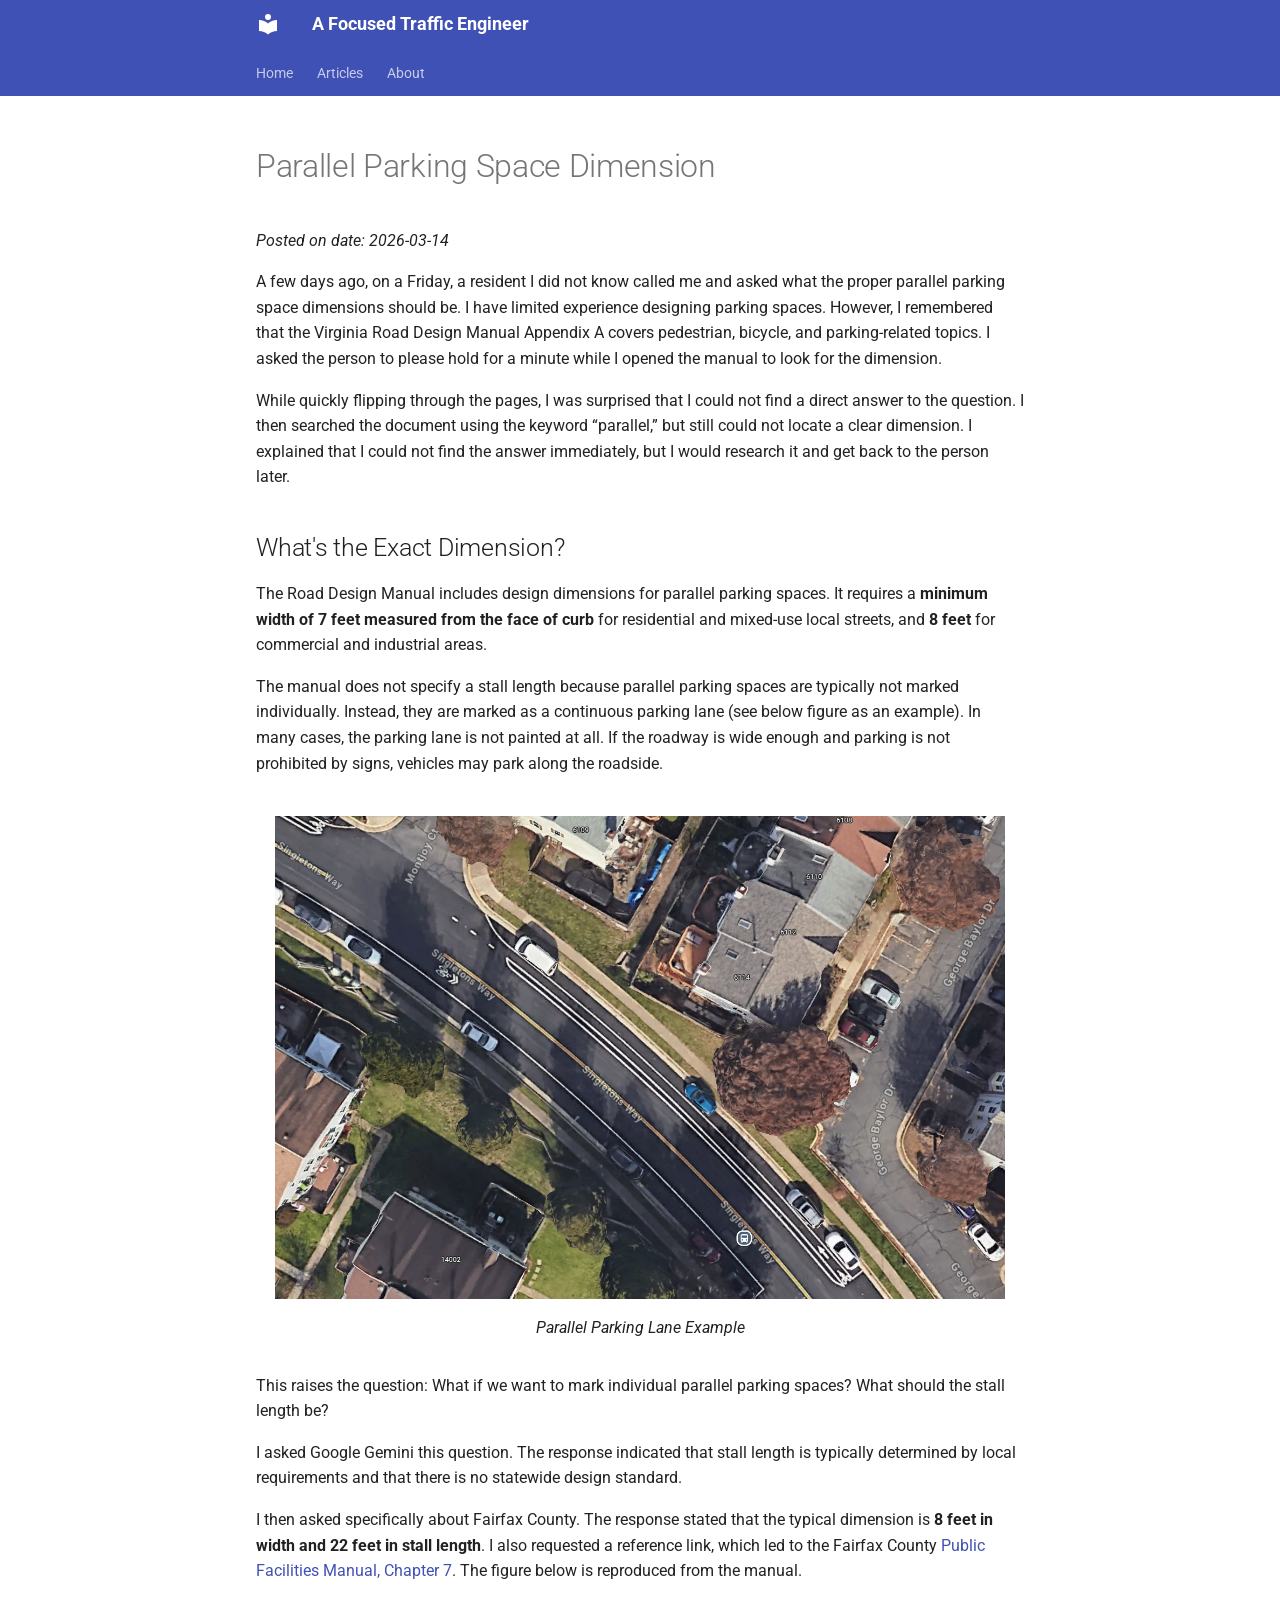
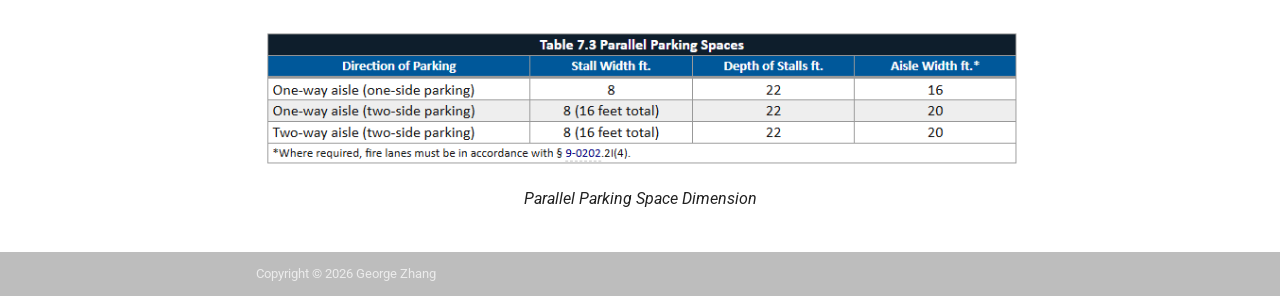
<file: blog/posts/parallel-parking/index.html>
<!DOCTYPE html><html lang="en" class="no-js"><head>
    
      <meta charset="utf-8">
      <meta name="viewport" content="width=device-width,initial-scale=1">
      
      
        <meta name="author" content="George">
      
      
      
      
      
        
      
      
      <link rel="icon" href="../../../assets/images/favicon.png">
      <meta name="generator" content="mkdocs-1.6.1, mkdocs-material-9.7.5">
    
    
      
        <title>Parallel Parking Space Dimension - A Focused Traffic Engineer</title>
      
    
    
      <link rel="stylesheet" href="../../../assets/stylesheets/main.484c7ddc.min.css">
      
      


    
    
      
    
    
      
        
        
        <link rel="preconnect" href="https://fonts.gstatic.com" crossorigin="">
        <link rel="stylesheet" href="https://fonts.googleapis.com/css?family=Roboto:300,300i,400,400i,700,700i%7CRoboto+Mono:400,400i,700,700i&amp;display=fallback">
        <style>:root{--md-text-font:"Roboto";--md-code-font:"Roboto Mono"}</style>
      
    
    
      <link rel="stylesheet" href="../../../stylesheets/extra.css">
    
    <script>__md_scope=new URL("../../..",location),__md_hash=e=>[...e].reduce(((e,_)=>(e<<5)-e+_.charCodeAt(0)),0),__md_get=(e,_=localStorage,t=__md_scope)=>JSON.parse(_.getItem(t.pathname+"."+e)),__md_set=(e,_,t=localStorage,a=__md_scope)=>{try{t.setItem(a.pathname+"."+e,JSON.stringify(_))}catch(e){}}</script>
    
      

    
    
  <link href="../../../assets/stylesheets/glightbox.min.css" rel="stylesheet"><script src="../../../assets/javascripts/glightbox.min.js"></script><style id="glightbox-style">
            html.glightbox-open { overflow: initial; height: 100%; }
            .gslide-title { margin-top: 0px; user-select: text; }
            .gslide-desc { color: #666; user-select: text; }
            .gslide-image img { background: white; }
            .gscrollbar-fixer { padding-right: 15px; }
            .gdesc-inner { font-size: 0.75rem; }
            body[data-md-color-scheme="slate"] .gdesc-inner { background: var(--md-default-bg-color); }
            body[data-md-color-scheme="slate"] .gslide-title { color: var(--md-default-fg-color); }
            body[data-md-color-scheme="slate"] .gslide-desc { color: var(--md-default-fg-color); }
        </style></head>
  
  
    <body dir="ltr">
  
    
    <input class="md-toggle" data-md-toggle="drawer" type="checkbox" id="__drawer" autocomplete="off">
    <input class="md-toggle" data-md-toggle="search" type="checkbox" id="__search" autocomplete="off">
    <label class="md-overlay" for="__drawer"></label>
    <div data-md-component="skip">
      
        
        <a href="#whats-the-exact-dimension" class="md-skip">
          Skip to content
        </a>
      
    </div>
    <div data-md-component="announce">
      
    </div>
    
    
      

<header class="md-header" data-md-component="header">
  <nav class="md-header__inner md-grid" aria-label="Header">
    <a href="../../.." title="A Focused Traffic Engineer" class="md-header__button md-logo" aria-label="A Focused Traffic Engineer" data-md-component="logo">
      
  
  <svg xmlns="http://www.w3.org/2000/svg" viewBox="0 0 24 24"><path d="M12 8a3 3 0 0 0 3-3 3 3 0 0 0-3-3 3 3 0 0 0-3 3 3 3 0 0 0 3 3m0 3.54C9.64 9.35 6.5 8 3 8v11c3.5 0 6.64 1.35 9 3.54 2.36-2.19 5.5-3.54 9-3.54V8c-3.5 0-6.64 1.35-9 3.54"></path></svg>

    </a>
    <label class="md-header__button md-icon" for="__drawer">
      
      <svg xmlns="http://www.w3.org/2000/svg" viewBox="0 0 24 24"><path d="M3 6h18v2H3zm0 5h18v2H3zm0 5h18v2H3z"></path></svg>
    </label>
    <div class="md-header__title" data-md-component="header-title">
      <div class="md-header__ellipsis">
        <div class="md-header__topic">
          <span class="md-ellipsis">
            A Focused Traffic Engineer
          </span>
        </div>
        <div class="md-header__topic" data-md-component="header-topic">
          <span class="md-ellipsis">
            
              Parallel Parking Space Dimension
            
          </span>
        </div>
      </div>
    </div>
    
    
      <script>var palette=__md_get("__palette");if(palette&&palette.color){if("(prefers-color-scheme)"===palette.color.media){var media=matchMedia("(prefers-color-scheme: light)"),input=document.querySelector(media.matches?"[data-md-color-media='(prefers-color-scheme: light)']":"[data-md-color-media='(prefers-color-scheme: dark)']");palette.color.media=input.getAttribute("data-md-color-media"),palette.color.scheme=input.getAttribute("data-md-color-scheme"),palette.color.primary=input.getAttribute("data-md-color-primary"),palette.color.accent=input.getAttribute("data-md-color-accent")}for(var[key,value]of Object.entries(palette.color))document.body.setAttribute("data-md-color-"+key,value)}</script>
    
    
    
      
      
    
    
  </nav>
  
</header>
    
    <div class="md-container" data-md-component="container">
      
      
        
          
            
<nav class="md-tabs" aria-label="Tabs" data-md-component="tabs">
  <div class="md-grid">
    <ul class="md-tabs__list">
      
        
  
  
  
  
    <li class="md-tabs__item">
      <a href="../../.." class="md-tabs__link">
        
  
  
    
  
  Home

      </a>
    </li>
  

      
        
  
  
  
  
    <li class="md-tabs__item">
      <a href="../../" class="md-tabs__link">
        
  
  
    
  
  Articles

      </a>
    </li>
  

      
        
  
  
  
  
    <li class="md-tabs__item">
      <a href="../../../about/" class="md-tabs__link">
        
  
  
    
  
  About

      </a>
    </li>
  

      
    </ul>
  </div>
</nav>
          
        
      
      <main class="md-main" data-md-component="main">
        <div class="md-main__inner md-grid">
          
            
              
                
              
              <div class="md-sidebar md-sidebar--primary" data-md-component="sidebar" data-md-type="navigation" hidden="">
                <div class="md-sidebar__scrollwrap">
                  <div class="md-sidebar__inner">
                    


  


<nav class="md-nav md-nav--primary md-nav--lifted" aria-label="Navigation" data-md-level="0">
  <label class="md-nav__title" for="__drawer">
    <a href="../../.." title="A Focused Traffic Engineer" class="md-nav__button md-logo" aria-label="A Focused Traffic Engineer" data-md-component="logo">
      
  
  <svg xmlns="http://www.w3.org/2000/svg" viewBox="0 0 24 24"><path d="M12 8a3 3 0 0 0 3-3 3 3 0 0 0-3-3 3 3 0 0 0-3 3 3 3 0 0 0 3 3m0 3.54C9.64 9.35 6.5 8 3 8v11c3.5 0 6.64 1.35 9 3.54 2.36-2.19 5.5-3.54 9-3.54V8c-3.5 0-6.64 1.35-9 3.54"></path></svg>

    </a>
    A Focused Traffic Engineer
  </label>
  
  <ul class="md-nav__list" data-md-scrollfix="">
    
      
      
  
  
  
  
    <li class="md-nav__item">
      <a href="../../.." class="md-nav__link">
        
  
  
  <span class="md-ellipsis">
    
  
    Home
  

    
  </span>
  
  

      </a>
    </li>
  

    
      
      
  
  
  
  
    <li class="md-nav__item">
      <a href="../../" class="md-nav__link">
        
  
  
  <span class="md-ellipsis">
    
  
    Articles
  

    
  </span>
  
  

      </a>
    </li>
  

    
      
      
  
  
  
  
    <li class="md-nav__item">
      <a href="../../../about/" class="md-nav__link">
        
  
  
  <span class="md-ellipsis">
    
  
    About
  

    
  </span>
  
  

      </a>
    </li>
  

    
  </ul>
</nav>
                  </div>
                </div>
              </div>
            
            
              
                
              
              <div class="md-sidebar md-sidebar--secondary" data-md-component="sidebar" data-md-type="toc" hidden="">
                <div class="md-sidebar__scrollwrap">
                  <div class="md-sidebar__inner">
                    

<nav class="md-nav md-nav--secondary" aria-label="Table of contents">
  
  
  
  
    <label class="md-nav__title" for="__toc">
      <span class="md-nav__icon md-icon"></span>
      Table of contents
    </label>
    <ul class="md-nav__list" data-md-component="toc" data-md-scrollfix="">
      
        <li class="md-nav__item">
  <a href="#whats-the-exact-dimension" class="md-nav__link">
    <span class="md-ellipsis">
      
        What's the Exact Dimension?
      
    </span>
  </a>
  
</li>
      
    </ul>
  
</nav>
                  </div>
                </div>
              </div>
            
          
          
            <div class="md-content" data-md-component="content">
              
              <article class="md-content__inner md-typeset">
                
  

    <h1>Parallel Parking Space Dimension</h1>

    
      <p class="post-meta">
        
          <span class="post-date"><em>Posted on date: 2026-03-14</em></span>
        
      </p>
    

    <p>A few days ago, on a Friday, a resident I did not know called me and asked
what the proper parallel parking space dimensions should be. 
I have limited experience designing parking spaces. However, I remembered
that the Virginia Road Design Manual Appendix A covers pedestrian,
bicycle, and parking-related topics. I asked the person to please hold for
a minute while I opened the manual to look for the dimension.</p>
<p>While quickly flipping through the pages, I was surprised that I could not
find a direct answer to the question. I then searched the document using
the keyword “parallel,” but still could not locate a clear dimension.
I explained that I could not find the answer immediately, but I would
research it and get back to the person later.</p>
<h2 id="whats-the-exact-dimension">What's the Exact Dimension?</h2>
<p>The Road Design Manual includes design dimensions for parallel parking
spaces. It requires a <strong>minimum width of 7 feet measured from the face of
curb</strong> for residential and mixed-use local streets, and <strong>8 feet</strong> for
commercial and industrial areas.</p>
<p>The manual does not specify a stall length because parallel parking spaces
are typically not marked individually. Instead, they are marked as a
continuous parking lane (see below figure as an example). In many cases, 
the parking lane is not painted at
all. If the roadway is wide enough and parking is not prohibited by
signs, vehicles may park along the roadside.</p>
<!-- ![Parallel Parking lane](images/parallel_parking_lane.PNG) -->
<figure style="text-align:center;margin-top:40px;">
  <a class="glightbox" data-type="image" data-width="100%" data-height="auto" href="../images/parallel_parking_lane.PNG" data-desc-position="bottom"><img src="../images/parallel_parking_lane.PNG" width="95%"></a>
  <figcaption>Parallel Parking Lane Example</figcaption>
</figure>

<p>This raises the question: What if we want to mark individual parallel
parking spaces? What should the stall length be?</p>
<p>I asked Google Gemini this question. The response indicated that stall
length is typically determined by local requirements and that there is no
statewide design standard.</p>
<p>I then asked specifically about Fairfax County. The response stated that
the typical dimension is <strong>8 feet in width and 22 feet in stall length</strong>.
I also requested a reference link, which led to the Fairfax County
<a href="https://online.encodeplus.com/regs/fairfaxcounty-va-pfm/doc-viewer.aspx?secid=366#secid-366">Public Facilities Manual, Chapter 7</a>.
The figure below is reproduced from the manual.</p>
<figure style="text-align:center;margin-top:40px;">
  <a class="glightbox" data-type="image" data-width="100%" data-height="auto" href="../images/parallel_parking_space.PNG" data-desc-position="bottom"><img src="../images/parallel_parking_space.PNG" width="100%"></a>
  <figcaption>Parallel Parking Space Dimension</figcaption>
</figure>

  

              </article>
            </div>
          
          
<script>var target=document.getElementById(location.hash.slice(1));target&&target.name&&(target.checked=target.name.startsWith("__tabbed_"))</script>
        </div>
        
      </main>
      
        <footer class="md-footer">
  
  <div class="md-footer-meta md-typeset">
    <div class="md-footer-meta__inner md-grid">
      <div class="md-copyright">
  
    <div class="md-copyright__highlight">
      Copyright © 2026 George Zhang
    </div>
  
  
</div>
      
    </div>
  </div>
</footer>
      
    </div>
    <div class="md-dialog" data-md-component="dialog">
      <div class="md-dialog__inner md-typeset"></div>
    </div>
    
    
    
      
      
      <script id="__config" type="application/json">{"annotate": null, "base": "../../..", "features": ["navigation.tabs", "navigation.sections"], "search": "../../../assets/javascripts/workers/search.2c215733.min.js", "tags": null, "translations": {"clipboard.copied": "Copied to clipboard", "clipboard.copy": "Copy to clipboard", "search.result.more.one": "1 more on this page", "search.result.more.other": "# more on this page", "search.result.none": "No matching documents", "search.result.one": "1 matching document", "search.result.other": "# matching documents", "search.result.placeholder": "Type to start searching", "search.result.term.missing": "Missing", "select.version": "Select version"}, "version": null}</script>
    
    
      <script src="../../../assets/javascripts/bundle.79ae519e.min.js"></script>
      
    
  
<script id="init-glightbox">const lightbox = GLightbox({"touchNavigation": true, "loop": false, "zoomable": true, "draggable": true, "openEffect": "zoom", "closeEffect": "zoom", "slideEffect": "slide"});
document$.subscribe(()=>{ lightbox.reload(); });
</script></body></html>
</file>
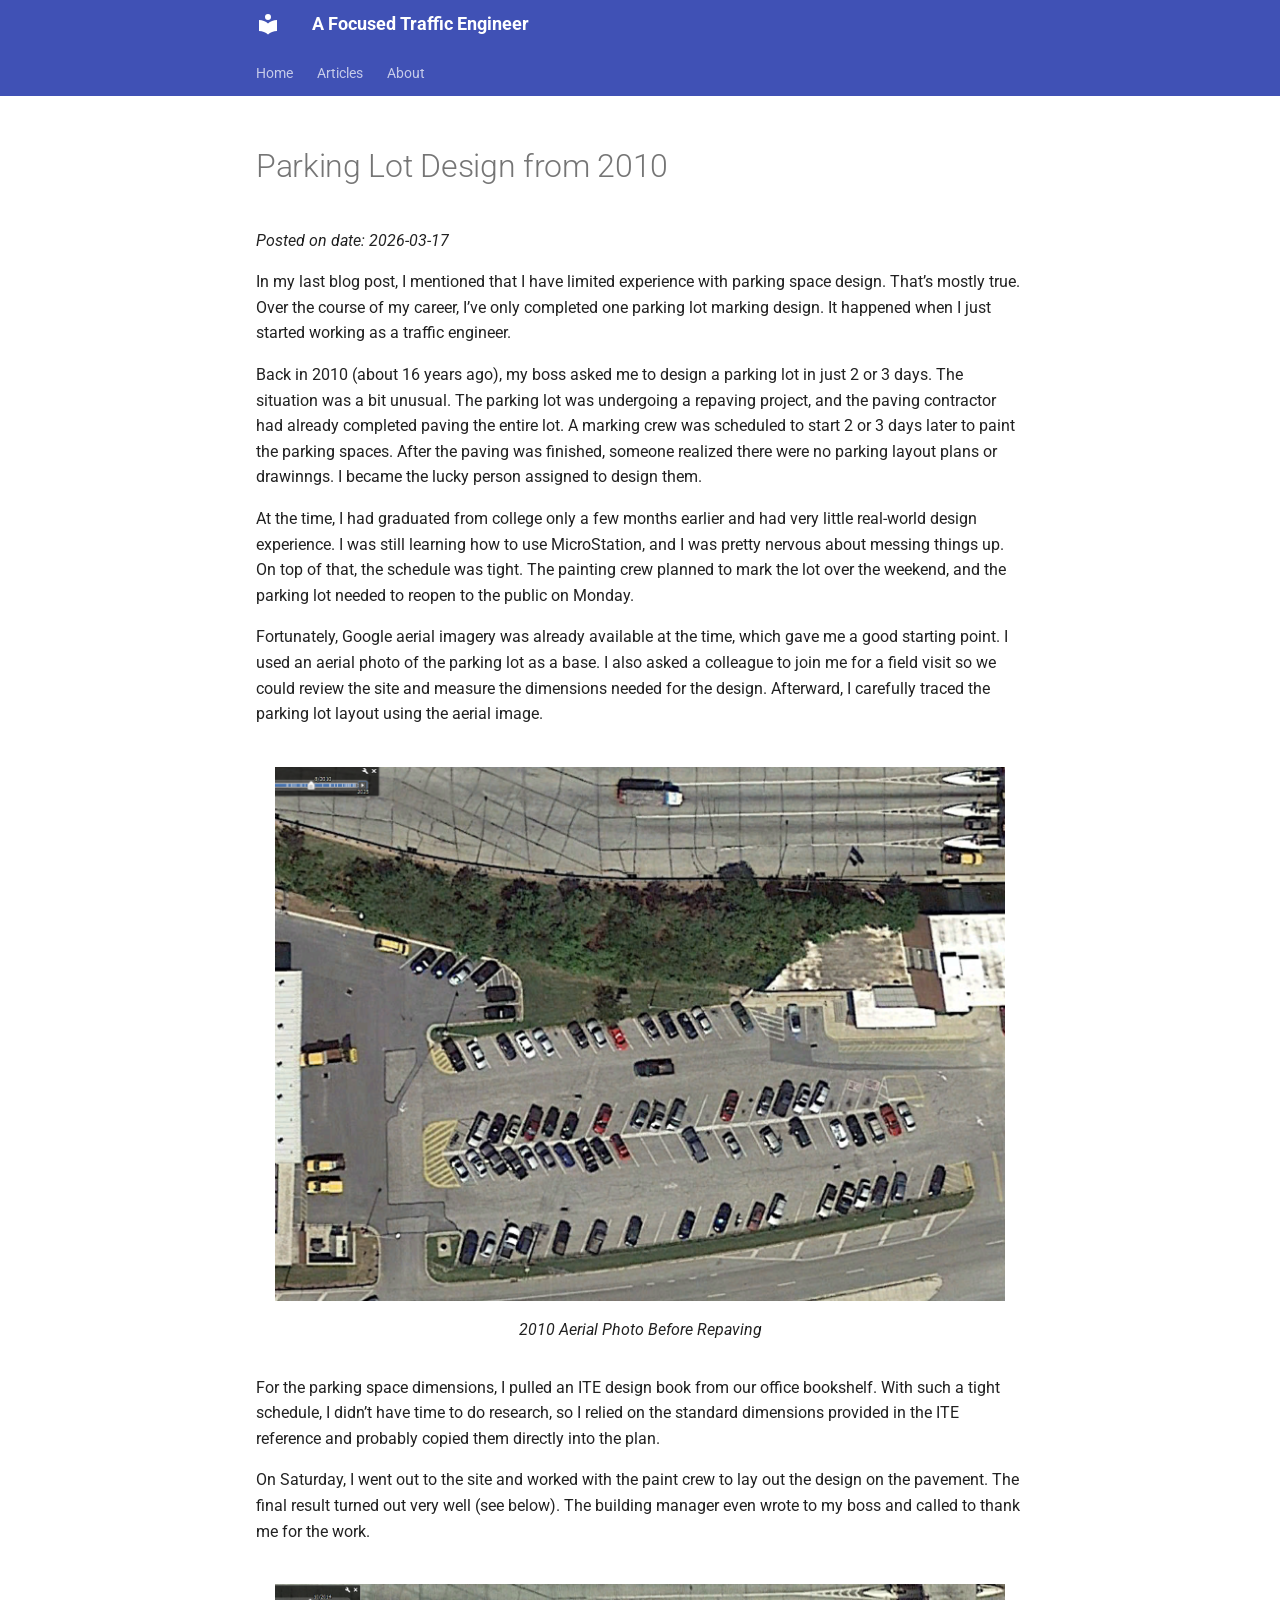
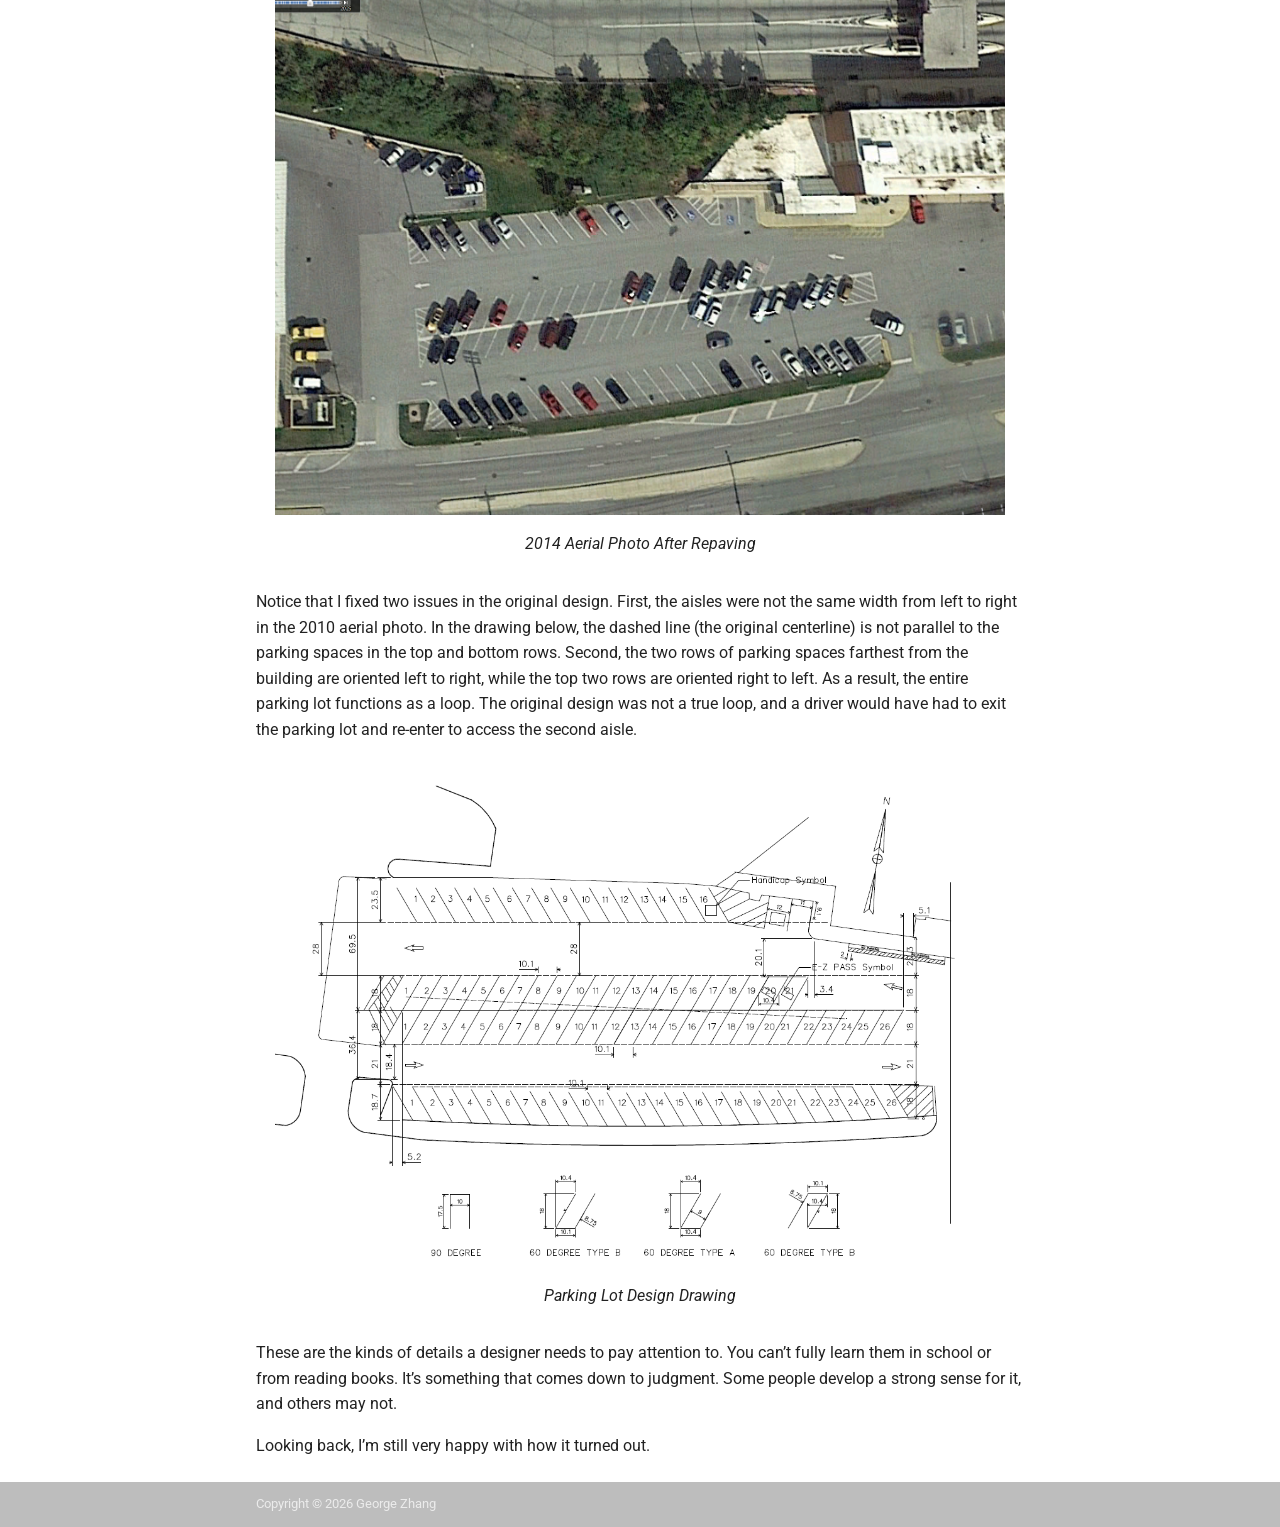
<file: blog/posts/parking_lot_design/index.html>
<!DOCTYPE html><html lang="en" class="no-js"><head>
    
      <meta charset="utf-8">
      <meta name="viewport" content="width=device-width,initial-scale=1">
      
      
      
      
      
      
        
      
      
      <link rel="icon" href="../../../assets/images/favicon.png">
      <meta name="generator" content="mkdocs-1.6.1, mkdocs-material-9.7.5">
    
    
      
        <title>Parking Lot Design from 2010 - A Focused Traffic Engineer</title>
      
    
    
      <link rel="stylesheet" href="../../../assets/stylesheets/main.484c7ddc.min.css">
      
      


    
    
      
    
    
      
        
        
        <link rel="preconnect" href="https://fonts.gstatic.com" crossorigin="">
        <link rel="stylesheet" href="https://fonts.googleapis.com/css?family=Roboto:300,300i,400,400i,700,700i%7CRoboto+Mono:400,400i,700,700i&amp;display=fallback">
        <style>:root{--md-text-font:"Roboto";--md-code-font:"Roboto Mono"}</style>
      
    
    
      <link rel="stylesheet" href="../../../stylesheets/extra.css">
    
    <script>__md_scope=new URL("../../..",location),__md_hash=e=>[...e].reduce(((e,_)=>(e<<5)-e+_.charCodeAt(0)),0),__md_get=(e,_=localStorage,t=__md_scope)=>JSON.parse(_.getItem(t.pathname+"."+e)),__md_set=(e,_,t=localStorage,a=__md_scope)=>{try{t.setItem(a.pathname+"."+e,JSON.stringify(_))}catch(e){}}</script>
    
      

    
    
  <link href="../../../assets/stylesheets/glightbox.min.css" rel="stylesheet"><script src="../../../assets/javascripts/glightbox.min.js"></script><style id="glightbox-style">
            html.glightbox-open { overflow: initial; height: 100%; }
            .gslide-title { margin-top: 0px; user-select: text; }
            .gslide-desc { color: #666; user-select: text; }
            .gslide-image img { background: white; }
            .gscrollbar-fixer { padding-right: 15px; }
            .gdesc-inner { font-size: 0.75rem; }
            body[data-md-color-scheme="slate"] .gdesc-inner { background: var(--md-default-bg-color); }
            body[data-md-color-scheme="slate"] .gslide-title { color: var(--md-default-fg-color); }
            body[data-md-color-scheme="slate"] .gslide-desc { color: var(--md-default-fg-color); }
        </style></head>
  
  
    <body dir="ltr">
  
    
    <input class="md-toggle" data-md-toggle="drawer" type="checkbox" id="__drawer" autocomplete="off">
    <input class="md-toggle" data-md-toggle="search" type="checkbox" id="__search" autocomplete="off">
    <label class="md-overlay" for="__drawer"></label>
    <div data-md-component="skip">
      
    </div>
    <div data-md-component="announce">
      
    </div>
    
    
      

<header class="md-header" data-md-component="header">
  <nav class="md-header__inner md-grid" aria-label="Header">
    <a href="../../.." title="A Focused Traffic Engineer" class="md-header__button md-logo" aria-label="A Focused Traffic Engineer" data-md-component="logo">
      
  
  <svg xmlns="http://www.w3.org/2000/svg" viewBox="0 0 24 24"><path d="M12 8a3 3 0 0 0 3-3 3 3 0 0 0-3-3 3 3 0 0 0-3 3 3 3 0 0 0 3 3m0 3.54C9.64 9.35 6.5 8 3 8v11c3.5 0 6.64 1.35 9 3.54 2.36-2.19 5.5-3.54 9-3.54V8c-3.5 0-6.64 1.35-9 3.54"></path></svg>

    </a>
    <label class="md-header__button md-icon" for="__drawer">
      
      <svg xmlns="http://www.w3.org/2000/svg" viewBox="0 0 24 24"><path d="M3 6h18v2H3zm0 5h18v2H3zm0 5h18v2H3z"></path></svg>
    </label>
    <div class="md-header__title" data-md-component="header-title">
      <div class="md-header__ellipsis">
        <div class="md-header__topic">
          <span class="md-ellipsis">
            A Focused Traffic Engineer
          </span>
        </div>
        <div class="md-header__topic" data-md-component="header-topic">
          <span class="md-ellipsis">
            
              Parking Lot Design from 2010
            
          </span>
        </div>
      </div>
    </div>
    
    
      <script>var palette=__md_get("__palette");if(palette&&palette.color){if("(prefers-color-scheme)"===palette.color.media){var media=matchMedia("(prefers-color-scheme: light)"),input=document.querySelector(media.matches?"[data-md-color-media='(prefers-color-scheme: light)']":"[data-md-color-media='(prefers-color-scheme: dark)']");palette.color.media=input.getAttribute("data-md-color-media"),palette.color.scheme=input.getAttribute("data-md-color-scheme"),palette.color.primary=input.getAttribute("data-md-color-primary"),palette.color.accent=input.getAttribute("data-md-color-accent")}for(var[key,value]of Object.entries(palette.color))document.body.setAttribute("data-md-color-"+key,value)}</script>
    
    
    
      
      
    
    
  </nav>
  
</header>
    
    <div class="md-container" data-md-component="container">
      
      
        
          
            
<nav class="md-tabs" aria-label="Tabs" data-md-component="tabs">
  <div class="md-grid">
    <ul class="md-tabs__list">
      
        
  
  
  
  
    <li class="md-tabs__item">
      <a href="../../.." class="md-tabs__link">
        
  
  
    
  
  Home

      </a>
    </li>
  

      
        
  
  
  
  
    <li class="md-tabs__item">
      <a href="../../" class="md-tabs__link">
        
  
  
    
  
  Articles

      </a>
    </li>
  

      
        
  
  
  
  
    <li class="md-tabs__item">
      <a href="../../../about/" class="md-tabs__link">
        
  
  
    
  
  About

      </a>
    </li>
  

      
    </ul>
  </div>
</nav>
          
        
      
      <main class="md-main" data-md-component="main">
        <div class="md-main__inner md-grid">
          
            
              
                
              
              <div class="md-sidebar md-sidebar--primary" data-md-component="sidebar" data-md-type="navigation" hidden="">
                <div class="md-sidebar__scrollwrap">
                  <div class="md-sidebar__inner">
                    


  


<nav class="md-nav md-nav--primary md-nav--lifted" aria-label="Navigation" data-md-level="0">
  <label class="md-nav__title" for="__drawer">
    <a href="../../.." title="A Focused Traffic Engineer" class="md-nav__button md-logo" aria-label="A Focused Traffic Engineer" data-md-component="logo">
      
  
  <svg xmlns="http://www.w3.org/2000/svg" viewBox="0 0 24 24"><path d="M12 8a3 3 0 0 0 3-3 3 3 0 0 0-3-3 3 3 0 0 0-3 3 3 3 0 0 0 3 3m0 3.54C9.64 9.35 6.5 8 3 8v11c3.5 0 6.64 1.35 9 3.54 2.36-2.19 5.5-3.54 9-3.54V8c-3.5 0-6.64 1.35-9 3.54"></path></svg>

    </a>
    A Focused Traffic Engineer
  </label>
  
  <ul class="md-nav__list" data-md-scrollfix="">
    
      
      
  
  
  
  
    <li class="md-nav__item">
      <a href="../../.." class="md-nav__link">
        
  
  
  <span class="md-ellipsis">
    
  
    Home
  

    
  </span>
  
  

      </a>
    </li>
  

    
      
      
  
  
  
  
    <li class="md-nav__item">
      <a href="../../" class="md-nav__link">
        
  
  
  <span class="md-ellipsis">
    
  
    Articles
  

    
  </span>
  
  

      </a>
    </li>
  

    
      
      
  
  
  
  
    <li class="md-nav__item">
      <a href="../../../about/" class="md-nav__link">
        
  
  
  <span class="md-ellipsis">
    
  
    About
  

    
  </span>
  
  

      </a>
    </li>
  

    
  </ul>
</nav>
                  </div>
                </div>
              </div>
            
            
              
                
              
              <div class="md-sidebar md-sidebar--secondary" data-md-component="sidebar" data-md-type="toc" hidden="">
                <div class="md-sidebar__scrollwrap">
                  <div class="md-sidebar__inner">
                    

<nav class="md-nav md-nav--secondary" aria-label="Table of contents">
  
  
  
  
</nav>
                  </div>
                </div>
              </div>
            
          
          
            <div class="md-content" data-md-component="content">
              
              <article class="md-content__inner md-typeset">
                
  

    <h1>Parking Lot Design from 2010</h1>

    
      <p class="post-meta">
        
          <span class="post-date"><em>Posted on date: 2026-03-17</em></span>
        
      </p>
    

    <p>In my last blog post, I mentioned that I have limited experience with parking space design.
That’s mostly true. Over the course of my career, I’ve only completed one parking lot
marking design. It happened when I just started working as a traffic engineer.</p>
<p>Back in 2010 (about 16 years ago), my boss asked me to design a parking lot in just
2 or 3 days. The situation was a bit unusual. The parking lot was undergoing a
repaving project, and the paving contractor had already completed paving the entire
lot. A marking crew was scheduled to start 2 or 3 days later to paint the parking
spaces. After the paving was finished, someone realized there were no parking layout
plans or drawinngs. I became the lucky person assigned to design them.</p>
<p>At the time, I had graduated from college only a few months earlier and had very 
little real-world design experience. I was still learning how to use MicroStation, 
and I was pretty nervous about messing things up. On top of that, the
schedule was tight. The painting crew planned to mark the lot over the weekend, and
the parking lot needed to reopen to the public on Monday.</p>
<p>Fortunately, Google aerial imagery was already available at the time, which gave me a
good starting point. I used an aerial photo of the parking lot as a base. I also asked
a colleague to join me for a field visit so we could review the site and measure the
dimensions needed for the design. Afterward, I carefully traced the parking lot layout
using the aerial image.</p>
<figure style="text-align:center;margin-top:40px;">
  <a class="glightbox" data-type="image" data-width="100%" data-height="auto" href="../images/2010_aerial.PNG" data-desc-position="bottom"><img src="../images/2010_aerial.PNG" width="95%"></a>
  <figcaption>2010 Aerial Photo Before Repaving</figcaption>
</figure>

<p>For the parking space dimensions, I pulled an ITE design book from our office
bookshelf. With such a tight schedule, I didn’t have time to do research, so I relied
on the standard dimensions provided in the ITE reference and probably copied them
directly into the plan.</p>
<p>On Saturday, I went out to the site and worked with the paint crew to lay out the
design on the pavement. The final result turned out very well (see below). The
building manager even wrote to my boss and called to thank me for the work.</p>
<figure style="text-align:center;margin-top:40px;">
  <a class="glightbox" data-type="image" data-width="100%" data-height="auto" href="../images/2014_aerial.PNG" data-desc-position="bottom"><img src="../images/2014_aerial.PNG" width="95%"></a>
  <figcaption>2014 Aerial Photo After Repaving</figcaption>
</figure>

<p>Notice that I fixed two issues in the original design. First, the aisles were not the same
width from left to right in the 2010 aerial photo. In the drawing below, the dashed line
(the original centerline) is not parallel to the parking spaces in the top and bottom rows.
Second, the two rows of parking spaces farthest from the building are oriented left to
right, while the top two rows are oriented right to left. As a result, the entire parking
lot functions as a loop. The original design was not a true loop, and a driver would have
had to exit the parking lot and re-enter to access the second aisle.</p>
<figure style="text-align:center;margin-top:40px;">
  <a class="glightbox" data-type="image" data-width="100%" data-height="auto" href="../images/parking_design.PNG" data-desc-position="bottom"><img src="../images/parking_design.PNG" width="95%"></a>
  <figcaption>Parking Lot Design Drawing</figcaption>
</figure>

<p>These are the kinds of details a designer needs to pay attention to. You can’t fully learn 
them in school or from reading books. It’s something that comes down to judgment. 
Some people develop a strong sense for it, and others may not.</p>
<p>Looking back, I’m still very happy with how it turned out.</p>

  

              </article>
            </div>
          
          
<script>var target=document.getElementById(location.hash.slice(1));target&&target.name&&(target.checked=target.name.startsWith("__tabbed_"))</script>
        </div>
        
      </main>
      
        <footer class="md-footer">
  
  <div class="md-footer-meta md-typeset">
    <div class="md-footer-meta__inner md-grid">
      <div class="md-copyright">
  
    <div class="md-copyright__highlight">
      Copyright © 2026 George Zhang
    </div>
  
  
</div>
      
    </div>
  </div>
</footer>
      
    </div>
    <div class="md-dialog" data-md-component="dialog">
      <div class="md-dialog__inner md-typeset"></div>
    </div>
    
    
    
      
      
      <script id="__config" type="application/json">{"annotate": null, "base": "../../..", "features": ["navigation.tabs", "navigation.sections"], "search": "../../../assets/javascripts/workers/search.2c215733.min.js", "tags": null, "translations": {"clipboard.copied": "Copied to clipboard", "clipboard.copy": "Copy to clipboard", "search.result.more.one": "1 more on this page", "search.result.more.other": "# more on this page", "search.result.none": "No matching documents", "search.result.one": "1 matching document", "search.result.other": "# matching documents", "search.result.placeholder": "Type to start searching", "search.result.term.missing": "Missing", "select.version": "Select version"}, "version": null}</script>
    
    
      <script src="../../../assets/javascripts/bundle.79ae519e.min.js"></script>
      
    
  
<script id="init-glightbox">const lightbox = GLightbox({"touchNavigation": true, "loop": false, "zoomable": true, "draggable": true, "openEffect": "zoom", "closeEffect": "zoom", "slideEffect": "slide"});
document$.subscribe(()=>{ lightbox.reload(); });
</script></body></html>
</file>
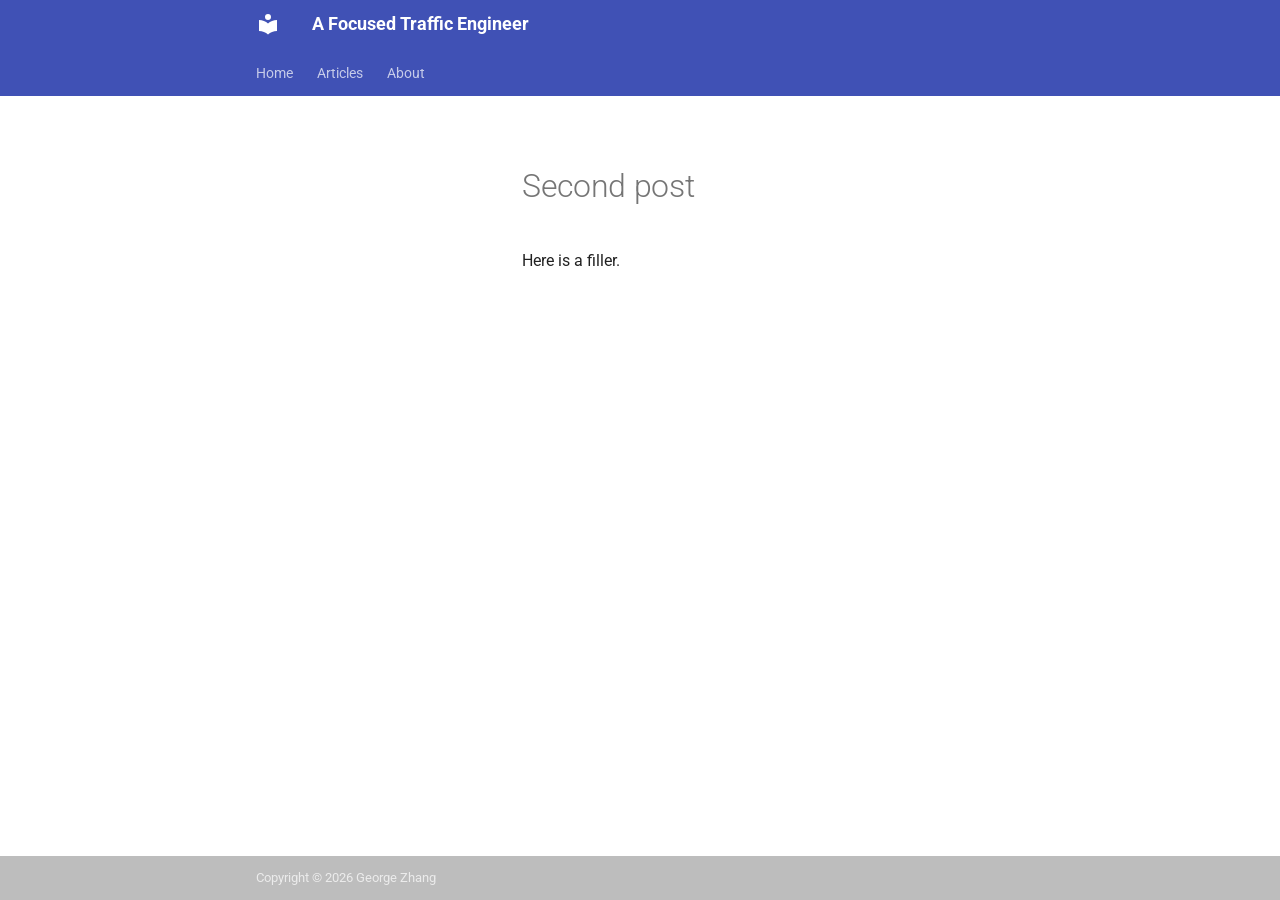
<file: blog/posts/second-post/index.html>
<!doctype html>
<html lang="en" class="no-js">
  <head>
    
      <meta charset="utf-8">
      <meta name="viewport" content="width=device-width,initial-scale=1">
      
      
      
      
      
      
        
      
      
      <link rel="icon" href="../../../assets/images/favicon.png">
      <meta name="generator" content="mkdocs-1.6.1, mkdocs-material-9.7.5">
    
    
      
        <title>Second post - A Focused Traffic Engineer</title>
      
    
    
      <link rel="stylesheet" href="../../../assets/stylesheets/main.484c7ddc.min.css">
      
      


    
    
      
    
    
      
        
        
        <link rel="preconnect" href="https://fonts.gstatic.com" crossorigin>
        <link rel="stylesheet" href="https://fonts.googleapis.com/css?family=Roboto:300,300i,400,400i,700,700i%7CRoboto+Mono:400,400i,700,700i&display=fallback">
        <style>:root{--md-text-font:"Roboto";--md-code-font:"Roboto Mono"}</style>
      
    
    
      <link rel="stylesheet" href="../../../stylesheets/extra.css">
    
    <script>__md_scope=new URL("../../..",location),__md_hash=e=>[...e].reduce(((e,_)=>(e<<5)-e+_.charCodeAt(0)),0),__md_get=(e,_=localStorage,t=__md_scope)=>JSON.parse(_.getItem(t.pathname+"."+e)),__md_set=(e,_,t=localStorage,a=__md_scope)=>{try{t.setItem(a.pathname+"."+e,JSON.stringify(_))}catch(e){}}</script>
    
      

    
    
  </head>
  
  
    <body dir="ltr">
  
    
    <input class="md-toggle" data-md-toggle="drawer" type="checkbox" id="__drawer" autocomplete="off">
    <input class="md-toggle" data-md-toggle="search" type="checkbox" id="__search" autocomplete="off">
    <label class="md-overlay" for="__drawer"></label>
    <div data-md-component="skip">
      
    </div>
    <div data-md-component="announce">
      
    </div>
    
    
      

<header class="md-header" data-md-component="header">
  <nav class="md-header__inner md-grid" aria-label="Header">
    <a href="../../.." title="A Focused Traffic Engineer" class="md-header__button md-logo" aria-label="A Focused Traffic Engineer" data-md-component="logo">
      
  
  <svg xmlns="http://www.w3.org/2000/svg" viewBox="0 0 24 24"><path d="M12 8a3 3 0 0 0 3-3 3 3 0 0 0-3-3 3 3 0 0 0-3 3 3 3 0 0 0 3 3m0 3.54C9.64 9.35 6.5 8 3 8v11c3.5 0 6.64 1.35 9 3.54 2.36-2.19 5.5-3.54 9-3.54V8c-3.5 0-6.64 1.35-9 3.54"/></svg>

    </a>
    <label class="md-header__button md-icon" for="__drawer">
      
      <svg xmlns="http://www.w3.org/2000/svg" viewBox="0 0 24 24"><path d="M3 6h18v2H3zm0 5h18v2H3zm0 5h18v2H3z"/></svg>
    </label>
    <div class="md-header__title" data-md-component="header-title">
      <div class="md-header__ellipsis">
        <div class="md-header__topic">
          <span class="md-ellipsis">
            A Focused Traffic Engineer
          </span>
        </div>
        <div class="md-header__topic" data-md-component="header-topic">
          <span class="md-ellipsis">
            
              Second post
            
          </span>
        </div>
      </div>
    </div>
    
    
      <script>var palette=__md_get("__palette");if(palette&&palette.color){if("(prefers-color-scheme)"===palette.color.media){var media=matchMedia("(prefers-color-scheme: light)"),input=document.querySelector(media.matches?"[data-md-color-media='(prefers-color-scheme: light)']":"[data-md-color-media='(prefers-color-scheme: dark)']");palette.color.media=input.getAttribute("data-md-color-media"),palette.color.scheme=input.getAttribute("data-md-color-scheme"),palette.color.primary=input.getAttribute("data-md-color-primary"),palette.color.accent=input.getAttribute("data-md-color-accent")}for(var[key,value]of Object.entries(palette.color))document.body.setAttribute("data-md-color-"+key,value)}</script>
    
    
    
      
      
    
    
  </nav>
  
</header>
    
    <div class="md-container" data-md-component="container">
      
      
        
          
            
<nav class="md-tabs" aria-label="Tabs" data-md-component="tabs">
  <div class="md-grid">
    <ul class="md-tabs__list">
      
        
  
  
  
  
    <li class="md-tabs__item">
      <a href="../../.." class="md-tabs__link">
        
  
  
    
  
  Home

      </a>
    </li>
  

      
        
  
  
  
  
    <li class="md-tabs__item">
      <a href="../../" class="md-tabs__link">
        
  
  
    
  
  Articles

      </a>
    </li>
  

      
        
  
  
  
  
    <li class="md-tabs__item">
      <a href="../../../about/" class="md-tabs__link">
        
  
  
    
  
  About

      </a>
    </li>
  

      
    </ul>
  </div>
</nav>
          
        
      
      <main class="md-main" data-md-component="main">
        <div class="md-main__inner md-grid">
          
            
              
              <div class="md-sidebar md-sidebar--primary" data-md-component="sidebar" data-md-type="navigation" >
                <div class="md-sidebar__scrollwrap">
                  <div class="md-sidebar__inner">
                    


  


<nav class="md-nav md-nav--primary md-nav--lifted" aria-label="Navigation" data-md-level="0">
  <label class="md-nav__title" for="__drawer">
    <a href="../../.." title="A Focused Traffic Engineer" class="md-nav__button md-logo" aria-label="A Focused Traffic Engineer" data-md-component="logo">
      
  
  <svg xmlns="http://www.w3.org/2000/svg" viewBox="0 0 24 24"><path d="M12 8a3 3 0 0 0 3-3 3 3 0 0 0-3-3 3 3 0 0 0-3 3 3 3 0 0 0 3 3m0 3.54C9.64 9.35 6.5 8 3 8v11c3.5 0 6.64 1.35 9 3.54 2.36-2.19 5.5-3.54 9-3.54V8c-3.5 0-6.64 1.35-9 3.54"/></svg>

    </a>
    A Focused Traffic Engineer
  </label>
  
  <ul class="md-nav__list" data-md-scrollfix>
    
      
      
  
  
  
  
    <li class="md-nav__item">
      <a href="../../.." class="md-nav__link">
        
  
  
  <span class="md-ellipsis">
    
  
    Home
  

    
  </span>
  
  

      </a>
    </li>
  

    
      
      
  
  
  
  
    <li class="md-nav__item">
      <a href="../../" class="md-nav__link">
        
  
  
  <span class="md-ellipsis">
    
  
    Articles
  

    
  </span>
  
  

      </a>
    </li>
  

    
      
      
  
  
  
  
    <li class="md-nav__item">
      <a href="../../../about/" class="md-nav__link">
        
  
  
  <span class="md-ellipsis">
    
  
    About
  

    
  </span>
  
  

      </a>
    </li>
  

    
  </ul>
</nav>
                  </div>
                </div>
              </div>
            
            
              
              <div class="md-sidebar md-sidebar--secondary" data-md-component="sidebar" data-md-type="toc" >
                <div class="md-sidebar__scrollwrap">
                  <div class="md-sidebar__inner">
                    

<nav class="md-nav md-nav--secondary" aria-label="Table of contents">
  
  
  
  
</nav>
                  </div>
                </div>
              </div>
            
          
          
            <div class="md-content" data-md-component="content">
              
              <article class="md-content__inner md-typeset">
                
  <div class="md-content__inner md-typeset" style="display: flex; flex-wrap: wrap;">
    
    
    <div style="flex: 1; min-width: 300px;">
      
                  



  <h1>Second post</h1>

<p>Here is a filler. </p>







  
  






                
    </div>

    
    
  </div>

  <style>
    /* Styling to match the Material theme's sidebar look */
    .custom-post-sidebar h3 {
      margin-top: 0;
      font-size: 1rem;
      text-transform: uppercase;
      letter-spacing: 0.05rem;
    }
    .custom-post-sidebar ul {
      list-style: none;
      padding-left: 0;
    }
    .custom-post-sidebar li {
      margin-bottom: 0.5rem;
    }
    
    @media screen and (max-width: 60em) {
      .md-content__inner { display: block; }
      .custom-post-sidebar { 
        width: 100%; 
        margin-left: 0; 
        border-left: none; 
        border-top: 1px solid var(--md-divider-color); 
        margin-top: 2rem;
      }
    }
  </style>

              </article>
            </div>
          
          
<script>var target=document.getElementById(location.hash.slice(1));target&&target.name&&(target.checked=target.name.startsWith("__tabbed_"))</script>
        </div>
        
      </main>
      
        <footer class="md-footer">
  
  <div class="md-footer-meta md-typeset">
    <div class="md-footer-meta__inner md-grid">
      <div class="md-copyright">
  
    <div class="md-copyright__highlight">
      Copyright &copy; 2026 George Zhang
    </div>
  
  
</div>
      
    </div>
  </div>
</footer>
      
    </div>
    <div class="md-dialog" data-md-component="dialog">
      <div class="md-dialog__inner md-typeset"></div>
    </div>
    
    
    
      
      
      <script id="__config" type="application/json">{"annotate": null, "base": "../../..", "features": ["navigation.tabs", "navigation.sections"], "search": "../../../assets/javascripts/workers/search.2c215733.min.js", "tags": null, "translations": {"clipboard.copied": "Copied to clipboard", "clipboard.copy": "Copy to clipboard", "search.result.more.one": "1 more on this page", "search.result.more.other": "# more on this page", "search.result.none": "No matching documents", "search.result.one": "1 matching document", "search.result.other": "# matching documents", "search.result.placeholder": "Type to start searching", "search.result.term.missing": "Missing", "select.version": "Select version"}, "version": null}</script>
    
    
      <script src="../../../assets/javascripts/bundle.79ae519e.min.js"></script>
      
    
  </body>
</html>
</file>
<file: stylesheets/extra.css>
.md-grid {
  max-width: 800px;
}

/* Footer (bottom bar) background */
.md-footer {
  background-color: #bdbdbd; /* light gray */
}

/* Optional: text color for better contrast */
.md-footer-meta {
  background-color: #bdbdbd;
  color: #000;
}
</file>
<file: assets/stylesheets/main.484c7ddc.min.css>
@charset "UTF-8";html{-webkit-text-size-adjust:none;-moz-text-size-adjust:none;text-size-adjust:none;box-sizing:border-box}*,:after,:before{box-sizing:inherit}@media (prefers-reduced-motion){*,:after,:before{transition:none!important}}body{margin:0}a,button,input,label{-webkit-tap-highlight-color:transparent}a{color:inherit;text-decoration:none}hr{border:0;box-sizing:initial;display:block;height:.05rem;overflow:visible;padding:0}small{font-size:80%}sub,sup{line-height:1em}img{border-style:none}table{border-collapse:initial;border-spacing:0}td,th{font-weight:400;vertical-align:top}button{background:#0000;border:0;font-family:inherit;font-size:inherit;margin:0;padding:0}input{border:0;outline:none}:root{--md-primary-fg-color:#4051b5;--md-primary-fg-color--light:#5d6cc0;--md-primary-fg-color--dark:#303fa1;--md-primary-bg-color:#fff;--md-primary-bg-color--light:#ffffffb3;--md-accent-fg-color:#526cfe;--md-accent-fg-color--transparent:#526cfe1a;--md-accent-bg-color:#fff;--md-accent-bg-color--light:#ffffffb3}[data-md-color-scheme=default]{color-scheme:light}[data-md-color-scheme=default] img[src$="#gh-dark-mode-only"],[data-md-color-scheme=default] img[src$="#only-dark"]{display:none}:root,[data-md-color-scheme=default]{--md-hue:225deg;--md-default-fg-color:#000000de;--md-default-fg-color--light:#0000008a;--md-default-fg-color--lighter:#00000052;--md-default-fg-color--lightest:#00000012;--md-default-bg-color:#fff;--md-default-bg-color--light:#ffffffb3;--md-default-bg-color--lighter:#ffffff4d;--md-default-bg-color--lightest:#ffffff1f;--md-code-fg-color:#36464e;--md-code-bg-color:#f5f5f5;--md-code-bg-color--light:#f5f5f5b3;--md-code-bg-color--lighter:#f5f5f54d;--md-code-hl-color:#4287ff;--md-code-hl-color--light:#4287ff1a;--md-code-hl-number-color:#d52a2a;--md-code-hl-special-color:#db1457;--md-code-hl-function-color:#a846b9;--md-code-hl-constant-color:#6e59d9;--md-code-hl-keyword-color:#3f6ec6;--md-code-hl-string-color:#1c7d4d;--md-code-hl-name-color:var(--md-code-fg-color);--md-code-hl-operator-color:var(--md-default-fg-color--light);--md-code-hl-punctuation-color:var(--md-default-fg-color--light);--md-code-hl-comment-color:var(--md-default-fg-color--light);--md-code-hl-generic-color:var(--md-default-fg-color--light);--md-code-hl-variable-color:var(--md-default-fg-color--light);--md-typeset-color:var(--md-default-fg-color);--md-typeset-a-color:var(--md-primary-fg-color);--md-typeset-del-color:#f5503d26;--md-typeset-ins-color:#0bd57026;--md-typeset-kbd-color:#fafafa;--md-typeset-kbd-accent-color:#fff;--md-typeset-kbd-border-color:#b8b8b8;--md-typeset-mark-color:#ffff0080;--md-typeset-table-color:#0000001f;--md-typeset-table-color--light:rgba(0,0,0,.035);--md-admonition-fg-color:var(--md-default-fg-color);--md-admonition-bg-color:var(--md-default-bg-color);--md-warning-fg-color:#000000de;--md-warning-bg-color:#ff9;--md-footer-fg-color:#fff;--md-footer-fg-color--light:#ffffffb3;--md-footer-fg-color--lighter:#ffffff73;--md-footer-bg-color:#000000de;--md-footer-bg-color--dark:#00000052;--md-shadow-z1:0 0.2rem 0.5rem #0000000d,0 0 0.05rem #0000001a;--md-shadow-z2:0 0.2rem 0.5rem #0000001a,0 0 0.05rem #00000040;--md-shadow-z3:0 0.2rem 0.5rem #0003,0 0 0.05rem #00000059}.md-icon svg{fill:currentcolor;display:block;height:1.2rem;width:1.2rem}body{-webkit-font-smoothing:antialiased;-moz-osx-font-smoothing:grayscale;--md-text-font-family:var(--md-text-font,_),-apple-system,BlinkMacSystemFont,Helvetica,Arial,sans-serif;--md-code-font-family:var(--md-code-font,_),SFMono-Regular,Consolas,Menlo,monospace}aside,body,input{font-feature-settings:"kern","liga";color:var(--md-typeset-color);font-family:var(--md-text-font-family)}code,kbd,pre{font-feature-settings:"kern";font-family:var(--md-code-font-family)}:root{--md-typeset-table-sort-icon:url('data:image/svg+xml;charset=utf-8,<svg xmlns="http://www.w3.org/2000/svg" viewBox="0 0 24 24"><path d="m18 21-4-4h3V7h-3l4-4 4 4h-3v10h3M2 19v-2h10v2M2 13v-2h7v2M2 7V5h4v2z"/></svg>');--md-typeset-table-sort-icon--asc:url('data:image/svg+xml;charset=utf-8,<svg xmlns="http://www.w3.org/2000/svg" viewBox="0 0 24 24"><path d="M19 17h3l-4 4-4-4h3V3h2M2 17h10v2H2M6 5v2H2V5m0 6h7v2H2z"/></svg>');--md-typeset-table-sort-icon--desc:url('data:image/svg+xml;charset=utf-8,<svg xmlns="http://www.w3.org/2000/svg" viewBox="0 0 24 24"><path d="M19 7h3l-4-4-4 4h3v14h2M2 17h10v2H2M6 5v2H2V5m0 6h7v2H2z"/></svg>')}.md-typeset{-webkit-print-color-adjust:exact;color-adjust:exact;font-size:.8rem;line-height:1.6;overflow-wrap:break-word}@media print{.md-typeset{font-size:.68rem}}.md-typeset blockquote,.md-typeset dl,.md-typeset figure,.md-typeset ol,.md-typeset pre,.md-typeset ul{margin-bottom:1em;margin-top:1em}.md-typeset h1{color:var(--md-default-fg-color--light);font-size:2em;line-height:1.3;margin:0 0 1.25em}.md-typeset h1,.md-typeset h2{font-weight:300;letter-spacing:-.01em}.md-typeset h2{font-size:1.5625em;line-height:1.4;margin:1.6em 0 .64em}.md-typeset h3{font-size:1.25em;font-weight:400;letter-spacing:-.01em;line-height:1.5;margin:1.6em 0 .8em}.md-typeset h2+h3{margin-top:.8em}.md-typeset h4{font-weight:700;letter-spacing:-.01em;margin:1em 0}.md-typeset h5,.md-typeset h6{color:var(--md-default-fg-color--light);font-size:.8em;font-weight:700;letter-spacing:-.01em;margin:1.25em 0}.md-typeset h5{text-transform:uppercase}.md-typeset h5 code{text-transform:none}.md-typeset hr{border-bottom:.05rem solid var(--md-default-fg-color--lightest);display:flow-root;margin:1.5em 0}.md-typeset a{color:var(--md-typeset-a-color);word-break:break-word}.md-typeset a,.md-typeset a:before{transition:color 125ms}.md-typeset a:focus,.md-typeset a:hover{color:var(--md-accent-fg-color)}.md-typeset a:focus code,.md-typeset a:hover code{background-color:var(--md-accent-fg-color--transparent);color:var(--md-accent-fg-color)}.md-typeset a code{color:var(--md-typeset-a-color)}.md-typeset a.focus-visible{outline-color:var(--md-accent-fg-color);outline-offset:.2rem}.md-typeset code,.md-typeset kbd,.md-typeset pre{color:var(--md-code-fg-color);direction:ltr;font-variant-ligatures:none;transition:background-color 125ms}@media print{.md-typeset code,.md-typeset kbd,.md-typeset pre{white-space:pre-wrap}}.md-typeset code{background-color:var(--md-code-bg-color);border-radius:.1rem;-webkit-box-decoration-break:clone;box-decoration-break:clone;font-size:.85em;padding:0 .2941176471em;transition:color 125ms,background-color 125ms;word-break:break-word}.md-typeset code:not(.focus-visible){-webkit-tap-highlight-color:transparent;outline:none}.md-typeset pre{display:flow-root;line-height:1.4;position:relative}.md-typeset pre>code{-webkit-box-decoration-break:slice;box-decoration-break:slice;box-shadow:none;display:block;margin:0;outline-color:var(--md-accent-fg-color);overflow:auto;padding:.7720588235em 1.1764705882em;scrollbar-color:var(--md-default-fg-color--lighter) #0000;scrollbar-width:thin;touch-action:auto;word-break:normal}.md-typeset pre>code:hover{scrollbar-color:var(--md-accent-fg-color) #0000}.md-typeset pre>code::-webkit-scrollbar{height:.2rem;width:.2rem}.md-typeset pre>code::-webkit-scrollbar-thumb{background-color:var(--md-default-fg-color--lighter)}.md-typeset pre>code::-webkit-scrollbar-thumb:hover{background-color:var(--md-accent-fg-color)}.md-typeset kbd{background-color:var(--md-typeset-kbd-color);border-radius:.1rem;box-shadow:0 .1rem 0 .05rem var(--md-typeset-kbd-border-color),0 .1rem 0 var(--md-typeset-kbd-border-color),0 -.1rem .2rem var(--md-typeset-kbd-accent-color) inset;color:var(--md-default-fg-color);display:inline-block;font-size:.75em;padding:0 .6666666667em;vertical-align:text-top;word-break:break-word}.md-typeset mark{background-color:var(--md-typeset-mark-color);-webkit-box-decoration-break:clone;box-decoration-break:clone;color:inherit;word-break:break-word}.md-typeset abbr{cursor:help;text-decoration:none}.md-typeset [data-preview],.md-typeset abbr{border-bottom:.05rem dotted var(--md-default-fg-color--light)}.md-typeset small{opacity:.75}[dir=ltr] .md-typeset sub,[dir=ltr] .md-typeset sup{margin-left:.078125em}[dir=rtl] .md-typeset sub,[dir=rtl] .md-typeset sup{margin-right:.078125em}[dir=ltr] .md-typeset blockquote{padding-left:.6rem}[dir=rtl] .md-typeset blockquote{padding-right:.6rem}[dir=ltr] .md-typeset blockquote{border-left:.2rem solid var(--md-default-fg-color--lighter)}[dir=rtl] .md-typeset blockquote{border-right:.2rem solid var(--md-default-fg-color--lighter)}.md-typeset blockquote{color:var(--md-default-fg-color--light);margin-left:0;margin-right:0}.md-typeset ul{list-style-type:disc}.md-typeset ul[type]{list-style-type:revert-layer}[dir=ltr] .md-typeset ol,[dir=ltr] .md-typeset ul{margin-left:.625em}[dir=rtl] .md-typeset ol,[dir=rtl] .md-typeset ul{margin-right:.625em}.md-typeset ol,.md-typeset ul{padding:0}.md-typeset ol:not([hidden]),.md-typeset ul:not([hidden]){display:flow-root}.md-typeset ol ol,.md-typeset ul ol{list-style-type:lower-alpha}.md-typeset ol ol ol,.md-typeset ul ol ol{list-style-type:lower-roman}.md-typeset ol ol ol ol,.md-typeset ul ol ol ol{list-style-type:upper-alpha}.md-typeset ol ol ol ol ol,.md-typeset ul ol ol ol ol{list-style-type:upper-roman}.md-typeset ol[type],.md-typeset ul[type]{list-style-type:revert-layer}[dir=ltr] .md-typeset ol li,[dir=ltr] .md-typeset ul li{margin-left:1.25em}[dir=rtl] .md-typeset ol li,[dir=rtl] .md-typeset ul li{margin-right:1.25em}.md-typeset ol li,.md-typeset ul li{margin-bottom:.5em}.md-typeset ol li blockquote,.md-typeset ol li p,.md-typeset ul li blockquote,.md-typeset ul li p{margin:.5em 0}.md-typeset ol li:last-child,.md-typeset ul li:last-child{margin-bottom:0}[dir=ltr] .md-typeset ol li ol,[dir=ltr] .md-typeset ol li ul,[dir=ltr] .md-typeset ul li ol,[dir=ltr] .md-typeset ul li ul{margin-left:.625em}[dir=rtl] .md-typeset ol li ol,[dir=rtl] .md-typeset ol li ul,[dir=rtl] .md-typeset ul li ol,[dir=rtl] .md-typeset ul li ul{margin-right:.625em}.md-typeset ol li ol,.md-typeset ol li ul,.md-typeset ul li ol,.md-typeset ul li ul{margin-bottom:.5em;margin-top:.5em}[dir=ltr] .md-typeset dd{margin-left:1.875em}[dir=rtl] .md-typeset dd{margin-right:1.875em}.md-typeset dd{margin-bottom:1.5em;margin-top:1em}.md-typeset img,.md-typeset svg,.md-typeset video{height:auto;max-width:100%}.md-typeset img[align=left]{margin:1em 1em 1em 0}.md-typeset img[align=right]{margin:1em 0 1em 1em}.md-typeset img[align]:only-child{margin-top:0}.md-typeset figure{display:flow-root;margin:1em auto;max-width:100%;text-align:center;width:fit-content}.md-typeset figure img{display:block;margin:0 auto}.md-typeset figcaption{font-style:italic;margin:1em auto;max-width:24rem}.md-typeset iframe{max-width:100%}.md-typeset table:not([class]){background-color:var(--md-default-bg-color);border:.05rem solid var(--md-typeset-table-color);border-radius:.1rem;display:inline-block;font-size:.64rem;max-width:100%;overflow:auto;touch-action:auto}@media print{.md-typeset table:not([class]){display:table}}.md-typeset table:not([class])+*{margin-top:1.5em}.md-typeset table:not([class]) td>:first-child,.md-typeset table:not([class]) th>:first-child{margin-top:0}.md-typeset table:not([class]) td>:last-child,.md-typeset table:not([class]) th>:last-child{margin-bottom:0}.md-typeset table:not([class]) td:not([align]),.md-typeset table:not([class]) th:not([align]){text-align:left}[dir=rtl] .md-typeset table:not([class]) td:not([align]),[dir=rtl] .md-typeset table:not([class]) th:not([align]){text-align:right}.md-typeset table:not([class]) th{font-weight:700;min-width:5rem;padding:.9375em 1.25em;vertical-align:top}.md-typeset table:not([class]) td{border-top:.05rem solid var(--md-typeset-table-color);padding:.9375em 1.25em;vertical-align:top}.md-typeset table:not([class]) tbody tr{transition:background-color 125ms}.md-typeset table:not([class]) tbody tr:hover{background-color:var(--md-typeset-table-color--light);box-shadow:0 .05rem 0 var(--md-default-bg-color) inset}.md-typeset table:not([class]) a{word-break:normal}.md-typeset table th[role=columnheader]{cursor:pointer}[dir=ltr] .md-typeset table th[role=columnheader]:after{margin-left:.5em}[dir=rtl] .md-typeset table th[role=columnheader]:after{margin-right:.5em}.md-typeset table th[role=columnheader]:after{content:"";display:inline-block;height:1.2em;-webkit-mask-image:var(--md-typeset-table-sort-icon);mask-image:var(--md-typeset-table-sort-icon);-webkit-mask-repeat:no-repeat;mask-repeat:no-repeat;-webkit-mask-size:contain;mask-size:contain;transition:background-color 125ms;vertical-align:text-bottom;width:1.2em}.md-typeset table th[role=columnheader]:hover:after{background-color:var(--md-default-fg-color--lighter)}.md-typeset table th[role=columnheader][aria-sort=ascending]:after{background-color:var(--md-default-fg-color--light);-webkit-mask-image:var(--md-typeset-table-sort-icon--asc);mask-image:var(--md-typeset-table-sort-icon--asc)}.md-typeset table th[role=columnheader][aria-sort=descending]:after{background-color:var(--md-default-fg-color--light);-webkit-mask-image:var(--md-typeset-table-sort-icon--desc);mask-image:var(--md-typeset-table-sort-icon--desc)}.md-typeset__scrollwrap{margin:1em -.8rem;overflow-x:auto;touch-action:auto}.md-typeset__table{display:inline-block;margin-bottom:.5em;padding:0 .8rem}@media print{.md-typeset__table{display:block}}html .md-typeset__table table{display:table;margin:0;overflow:hidden;width:100%}@media screen and (max-width:44.984375em){.md-content__inner>pre{margin:1em -.8rem}.md-content__inner>pre code{border-radius:0}}.md-typeset .md-author{border-radius:100%;display:block;flex-shrink:0;height:1.6rem;overflow:hidden;position:relative;transition:color 125ms,transform 125ms;width:1.6rem}.md-typeset .md-author img{display:block}.md-typeset .md-author--more{background:var(--md-default-fg-color--lightest);color:var(--md-default-fg-color--lighter);font-size:.6rem;font-weight:700;line-height:1.6rem;text-align:center}.md-typeset .md-author--long{height:2.4rem;width:2.4rem}.md-typeset a.md-author{transform:scale(1)}.md-typeset a.md-author img{border-radius:100%;filter:grayscale(100%) opacity(75%);transition:filter 125ms}.md-typeset a.md-author:focus,.md-typeset a.md-author:hover{transform:scale(1.1);z-index:1}.md-typeset a.md-author:focus img,.md-typeset a.md-author:hover img{filter:grayscale(0)}.md-banner{background-color:var(--md-footer-bg-color);color:var(--md-footer-fg-color);overflow:auto}@media print{.md-banner{display:none}}.md-banner--warning{background-color:var(--md-warning-bg-color);color:var(--md-warning-fg-color)}.md-banner__inner{font-size:.7rem;margin:.6rem auto;padding:0 .8rem}[dir=ltr] .md-banner__button{float:right}[dir=rtl] .md-banner__button{float:left}.md-banner__button{color:inherit;cursor:pointer;transition:opacity .25s}.no-js .md-banner__button{display:none}.md-banner__button:hover{opacity:.7}html{font-size:125%;height:100%;overflow-x:hidden}@media screen and (min-width:100em){html{font-size:137.5%}}@media screen and (min-width:125em){html{font-size:150%}}body{background-color:var(--md-default-bg-color);display:flex;flex-direction:column;font-size:.5rem;min-height:100%;position:relative;width:100%}@media print{body{display:block}}@media screen and (max-width:59.984375em){body[data-md-scrolllock]{position:fixed}}.md-grid{margin-left:auto;margin-right:auto;max-width:61rem}.md-container{display:flex;flex-direction:column;flex-grow:1}@media print{.md-container{display:block}}.md-main{flex-grow:1}.md-main__inner{display:flex;height:100%;margin-top:1.5rem}.md-ellipsis{overflow:hidden;text-overflow:ellipsis}.md-toggle{display:none}.md-option{height:0;opacity:0;position:absolute;width:0}.md-option:checked+label:not([hidden]){display:block}.md-option.focus-visible+label{outline-color:var(--md-accent-fg-color);outline-style:auto}.md-skip{background-color:var(--md-default-fg-color);border-radius:.1rem;color:var(--md-default-bg-color);font-size:.64rem;margin:.5rem;opacity:0;outline-color:var(--md-accent-fg-color);padding:.3rem .5rem;position:fixed;transform:translateY(.4rem);z-index:-1}.md-skip:focus{opacity:1;transform:translateY(0);transition:transform .25s cubic-bezier(.4,0,.2,1),opacity 175ms 75ms;z-index:10}@page{margin:25mm}:root{--md-clipboard-icon:url('data:image/svg+xml;charset=utf-8,<svg xmlns="http://www.w3.org/2000/svg" viewBox="0 0 24 24"><path d="M19 21H8V7h11m0-2H8a2 2 0 0 0-2 2v14a2 2 0 0 0 2 2h11a2 2 0 0 0 2-2V7a2 2 0 0 0-2-2m-3-4H4a2 2 0 0 0-2 2v14h2V3h12z"/></svg>')}.md-clipboard{border-radius:.1rem;color:var(--md-default-fg-color--lightest);cursor:pointer;height:1.5em;outline-color:var(--md-accent-fg-color);outline-offset:.1rem;transition:color .25s;width:1.5em;z-index:1}@media print{.md-clipboard{display:none}}.md-clipboard:not(.focus-visible){-webkit-tap-highlight-color:transparent;outline:none}:hover>.md-clipboard{color:var(--md-default-fg-color--light)}.md-clipboard:focus,.md-clipboard:hover{color:var(--md-accent-fg-color)}.md-clipboard:after{background-color:currentcolor;content:"";display:block;height:1.125em;margin:0 auto;-webkit-mask-image:var(--md-clipboard-icon);mask-image:var(--md-clipboard-icon);-webkit-mask-position:center;mask-position:center;-webkit-mask-repeat:no-repeat;mask-repeat:no-repeat;-webkit-mask-size:contain;mask-size:contain;width:1.125em}.md-clipboard--inline{cursor:pointer}.md-clipboard--inline code{transition:color .25s,background-color .25s}.md-clipboard--inline:focus code,.md-clipboard--inline:hover code{background-color:var(--md-accent-fg-color--transparent);color:var(--md-accent-fg-color)}:root{--md-code-select-icon:url('data:image/svg+xml;charset=utf-8,<svg xmlns="http://www.w3.org/2000/svg" viewBox="0 0 24 24"><path d="M19 19h-4v2h4c1.1 0 2-.9 2-2v-4h-2m0-12h-4v2h4v4h2V5c0-1.1-.9-2-2-2M5 5h4V3H5c-1.1 0-2 .9-2 2v4h2m0 6H3v4c0 1.1.9 2 2 2h4v-2H5zm2-4h2v2H7zm4 0h2v2h-2zm4 0h2v2h-2zM7 7h2v2H7zm4 0h2v2h-2zm4 0h2v2h-2zm-8 8h2v2H7zm4 0h2v2h-2zm4 0h2v2h-2z"/></svg>');--md-code-copy-icon:url('data:image/svg+xml;charset=utf-8,<svg xmlns="http://www.w3.org/2000/svg" viewBox="0 0 24 24"><path d="M19 21H8V7h11m0-2H8a2 2 0 0 0-2 2v14a2 2 0 0 0 2 2h11a2 2 0 0 0 2-2V7a2 2 0 0 0-2-2m-3-4H4a2 2 0 0 0-2 2v14h2V3h12z"/></svg>')}.md-typeset .md-code__content{display:grid}.md-code__nav{background-color:var(--md-code-bg-color--lighter);border-radius:.1rem;display:flex;gap:.2rem;padding:.2rem;position:absolute;right:.25em;top:.25em;transition:background-color .25s;z-index:1}:hover>.md-code__nav{background-color:var(--md-code-bg-color--light)}.md-code__button{color:var(--md-default-fg-color--lightest);cursor:pointer;display:block;height:1.5em;outline-color:var(--md-accent-fg-color);outline-offset:.1rem;transition:color .25s;width:1.5em}:hover>*>.md-code__button{color:var(--md-default-fg-color--light)}.md-code__button.focus-visible,.md-code__button:hover{color:var(--md-accent-fg-color)}.md-code__button--active{color:var(--md-default-fg-color)!important}.md-code__button:after{background-color:currentcolor;content:"";display:block;height:1.125em;margin:0 auto;-webkit-mask-position:center;mask-position:center;-webkit-mask-repeat:no-repeat;mask-repeat:no-repeat;-webkit-mask-size:contain;mask-size:contain;width:1.125em}.md-code__button[data-md-type=select]:after{-webkit-mask-image:var(--md-code-select-icon);mask-image:var(--md-code-select-icon)}.md-code__button[data-md-type=copy]:after{-webkit-mask-image:var(--md-code-copy-icon);mask-image:var(--md-code-copy-icon)}@keyframes consent{0%{opacity:0;transform:translateY(100%)}to{opacity:1;transform:translateY(0)}}@keyframes overlay{0%{opacity:0}to{opacity:1}}.md-consent__overlay{animation:overlay .25s both;-webkit-backdrop-filter:blur(.1rem);backdrop-filter:blur(.1rem);background-color:#0000008a;height:100%;opacity:1;position:fixed;top:0;width:100%;z-index:5}.md-consent__inner{animation:consent .5s cubic-bezier(.1,.7,.1,1) both;background-color:var(--md-default-bg-color);border:0;border-radius:.1rem;bottom:0;box-shadow:0 0 .2rem #0000001a,0 .2rem .4rem #0003;max-height:100%;overflow:auto;padding:0;position:fixed;width:100%;z-index:5}.md-consent__form{padding:.8rem}.md-consent__settings{display:none;margin:1em 0}input:checked+.md-consent__settings{display:block}.md-consent__controls{margin-bottom:.8rem}.md-typeset .md-consent__controls .md-button{display:inline}@media screen and (max-width:44.984375em){.md-typeset .md-consent__controls .md-button{display:block;margin-top:.4rem;text-align:center;width:100%}}.md-consent label{cursor:pointer}.md-content{flex-grow:1;min-width:0}.md-content__inner{margin:0 .8rem 1.2rem;padding-top:.6rem}@media screen and (min-width:76.25em){[dir=ltr] .md-sidebar--primary:not([hidden])~.md-content>.md-content__inner{margin-left:1.2rem}[dir=ltr] .md-sidebar--secondary:not([hidden])~.md-content>.md-content__inner,[dir=rtl] .md-sidebar--primary:not([hidden])~.md-content>.md-content__inner{margin-right:1.2rem}[dir=rtl] .md-sidebar--secondary:not([hidden])~.md-content>.md-content__inner{margin-left:1.2rem}}.md-content__inner:before{content:"";display:block;height:.4rem}.md-content__inner>:last-child{margin-bottom:0}[dir=ltr] .md-content__button{float:right}[dir=rtl] .md-content__button{float:left}[dir=ltr] .md-content__button{margin-left:.4rem}[dir=rtl] .md-content__button{margin-right:.4rem}.md-content__button{margin:.4rem 0;padding:0}@media print{.md-content__button{display:none}}.md-typeset .md-content__button{color:var(--md-default-fg-color--lighter)}.md-content__button svg{display:inline;vertical-align:top}[dir=rtl] .md-content__button svg{transform:scaleX(-1)}[dir=ltr] .md-dialog{right:.8rem}[dir=rtl] .md-dialog{left:.8rem}.md-dialog{background-color:var(--md-default-fg-color);border-radius:.1rem;bottom:.8rem;box-shadow:var(--md-shadow-z3);min-width:11.1rem;opacity:0;padding:.4rem .6rem;pointer-events:none;position:fixed;transform:translateY(100%);transition:transform 0ms .4s,opacity .4s;z-index:4}@media print{.md-dialog{display:none}}.md-dialog--active{opacity:1;pointer-events:auto;transform:translateY(0);transition:transform .4s cubic-bezier(.075,.85,.175,1),opacity .4s}.md-dialog__inner{color:var(--md-default-bg-color);font-size:.7rem}.md-feedback{margin:2em 0 1em;text-align:center}.md-feedback fieldset{border:none;margin:0;padding:0}.md-feedback__title{font-weight:700;margin:1em auto}.md-feedback__inner{position:relative}.md-feedback__list{display:flex;flex-wrap:wrap;place-content:baseline center;position:relative}.md-feedback__list:hover .md-icon:not(:disabled){color:var(--md-default-fg-color--lighter)}:disabled .md-feedback__list{min-height:1.8rem}.md-feedback__icon{color:var(--md-default-fg-color--light);cursor:pointer;flex-shrink:0;margin:0 .1rem;transition:color 125ms}.md-feedback__icon:not(:disabled).md-icon:hover{color:var(--md-accent-fg-color)}.md-feedback__icon:disabled{color:var(--md-default-fg-color--lightest);pointer-events:none}.md-feedback__note{opacity:0;position:relative;transform:translateY(.4rem);transition:transform .4s cubic-bezier(.1,.7,.1,1),opacity .15s}.md-feedback__note>*{margin:0 auto;max-width:16rem}:disabled .md-feedback__note{opacity:1;transform:translateY(0)}@media print{.md-feedback{display:none}}.md-footer{background-color:var(--md-footer-bg-color);color:var(--md-footer-fg-color)}@media print{.md-footer{display:none}}.md-footer__inner{justify-content:space-between;overflow:auto;padding:.2rem}.md-footer__inner:not([hidden]){display:flex}.md-footer__link{align-items:end;display:flex;flex-grow:0.01;margin-bottom:.4rem;margin-top:1rem;max-width:100%;outline-color:var(--md-accent-fg-color);overflow:hidden;transition:opacity .25s}.md-footer__link:focus,.md-footer__link:hover{opacity:.7}[dir=rtl] .md-footer__link svg{transform:scaleX(-1)}@media screen and (max-width:44.984375em){.md-footer__link--prev{flex-shrink:0}.md-footer__link--prev .md-footer__title{display:none}}[dir=ltr] .md-footer__link--next{margin-left:auto}[dir=rtl] .md-footer__link--next{margin-right:auto}.md-footer__link--next{text-align:right}[dir=rtl] .md-footer__link--next{text-align:left}.md-footer__title{flex-grow:1;font-size:.9rem;margin-bottom:.7rem;max-width:calc(100% - 2.4rem);padding:0 1rem;white-space:nowrap}.md-footer__button{margin:.2rem;padding:.4rem}.md-footer__direction{font-size:.64rem;opacity:.7}.md-footer-meta{background-color:var(--md-footer-bg-color--dark)}.md-footer-meta__inner{display:flex;flex-wrap:wrap;justify-content:space-between;padding:.2rem}html .md-footer-meta.md-typeset a{color:var(--md-footer-fg-color--light)}html .md-footer-meta.md-typeset a:focus,html .md-footer-meta.md-typeset a:hover{color:var(--md-footer-fg-color)}.md-copyright{color:var(--md-footer-fg-color--lighter);font-size:.64rem;margin:auto .6rem;padding:.4rem 0;width:100%}@media screen and (min-width:45em){.md-copyright{width:auto}}.md-copyright__highlight{color:var(--md-footer-fg-color--light)}.md-social{display:inline-flex;gap:.2rem;margin:0 .4rem;padding:.2rem 0 .6rem}@media screen and (min-width:45em){.md-social{padding:.6rem 0}}.md-social__link{display:inline-block;height:1.6rem;text-align:center;width:1.6rem}.md-social__link:before{line-height:1.9}.md-social__link svg{fill:currentcolor;max-height:.8rem;vertical-align:-25%}.md-typeset .md-button{border:.1rem solid;border-radius:.1rem;color:var(--md-primary-fg-color);cursor:pointer;display:inline-block;font-weight:700;padding:.625em 2em;transition:color 125ms,background-color 125ms,border-color 125ms}.md-typeset .md-button--primary{background-color:var(--md-primary-fg-color);border-color:var(--md-primary-fg-color);color:var(--md-primary-bg-color)}.md-typeset .md-button:focus,.md-typeset .md-button:hover{background-color:var(--md-accent-fg-color);border-color:var(--md-accent-fg-color);color:var(--md-accent-bg-color)}[dir=ltr] .md-typeset .md-input{border-top-left-radius:.1rem}[dir=ltr] .md-typeset .md-input,[dir=rtl] .md-typeset .md-input{border-top-right-radius:.1rem}[dir=rtl] .md-typeset .md-input{border-top-left-radius:.1rem}.md-typeset .md-input{border-bottom:.1rem solid var(--md-default-fg-color--lighter);box-shadow:var(--md-shadow-z1);font-size:.8rem;height:1.8rem;padding:0 .6rem;transition:border .25s,box-shadow .25s}.md-typeset .md-input:focus,.md-typeset .md-input:hover{border-bottom-color:var(--md-accent-fg-color);box-shadow:var(--md-shadow-z2)}.md-typeset .md-input--stretch{width:100%}.md-header{background-color:var(--md-primary-fg-color);box-shadow:0 0 .2rem #0000,0 .2rem .4rem #0000;color:var(--md-primary-bg-color);display:block;left:0;position:sticky;right:0;top:0;z-index:4}@media print{.md-header{display:none}}.md-header[hidden]{transform:translateY(-100%);transition:transform .25s cubic-bezier(.8,0,.6,1),box-shadow .25s}.md-header--shadow{box-shadow:0 0 .2rem #0000001a,0 .2rem .4rem #0003;transition:transform .25s cubic-bezier(.1,.7,.1,1),box-shadow .25s}.md-header__inner{align-items:center;display:flex;padding:0 .2rem}.md-header__button{color:currentcolor;cursor:pointer;margin:.2rem;outline-color:var(--md-accent-fg-color);padding:.4rem;position:relative;transition:opacity .25s;vertical-align:middle;z-index:1}.md-header__button:hover{opacity:.7}.md-header__button:not([hidden]){display:inline-block}.md-header__button:not(.focus-visible){-webkit-tap-highlight-color:transparent;outline:none}.md-header__button.md-logo{margin:.2rem;padding:.4rem}@media screen and (max-width:76.234375em){.md-header__button.md-logo{display:none}}.md-header__button.md-logo img,.md-header__button.md-logo svg{fill:currentcolor;display:block;height:1.2rem;width:auto}@media screen and (min-width:60em){.md-header__button[for=__search]{display:none}}.no-js .md-header__button[for=__search]{display:none}[dir=rtl] .md-header__button[for=__search] svg{transform:scaleX(-1)}@media screen and (min-width:76.25em){.md-header__button[for=__drawer]{display:none}}.md-header__topic{display:flex;max-width:100%;position:absolute;transition:transform .4s cubic-bezier(.1,.7,.1,1),opacity .15s;white-space:nowrap}.md-header__topic+.md-header__topic{opacity:0;pointer-events:none;transform:translateX(1.25rem);transition:transform .4s cubic-bezier(1,.7,.1,.1),opacity .15s;z-index:-1}[dir=rtl] .md-header__topic+.md-header__topic{transform:translateX(-1.25rem)}.md-header__topic:first-child{font-weight:700}[dir=ltr] .md-header__title{margin-left:1rem;margin-right:.4rem}[dir=rtl] .md-header__title{margin-left:.4rem;margin-right:1rem}.md-header__title{flex-grow:1;font-size:.9rem;height:2.4rem;line-height:2.4rem}.md-header__title--active .md-header__topic{opacity:0;pointer-events:none;transform:translateX(-1.25rem);transition:transform .4s cubic-bezier(1,.7,.1,.1),opacity .15s;z-index:-1}[dir=rtl] .md-header__title--active .md-header__topic{transform:translateX(1.25rem)}.md-header__title--active .md-header__topic+.md-header__topic{opacity:1;pointer-events:auto;transform:translateX(0);transition:transform .4s cubic-bezier(.1,.7,.1,1),opacity .15s;z-index:0}.md-header__title>.md-header__ellipsis{height:100%;position:relative;width:100%}.md-header__option{display:flex;flex-shrink:0;max-width:100%;transition:max-width 0ms .25s,opacity .25s .25s;white-space:nowrap}[data-md-toggle=search]:checked~.md-header .md-header__option{max-width:0;opacity:0;transition:max-width 0ms,opacity 0ms}.md-header__option>input{bottom:0}.md-header__source{display:none}@media screen and (min-width:60em){[dir=ltr] .md-header__source{margin-left:1rem}[dir=rtl] .md-header__source{margin-right:1rem}.md-header__source{display:block;max-width:11.7rem;width:11.7rem}}@media screen and (min-width:76.25em){[dir=ltr] .md-header__source{margin-left:1.4rem}[dir=rtl] .md-header__source{margin-right:1.4rem}}.md-meta{color:var(--md-default-fg-color--light);font-size:.7rem;line-height:1.3}.md-meta__list{display:inline-flex;flex-wrap:wrap;list-style:none;margin:0;padding:0}.md-meta__item:not(:last-child):after{content:"·";margin-left:.2rem;margin-right:.2rem}.md-meta__link{color:var(--md-typeset-a-color)}.md-meta__link:focus,.md-meta__link:hover{color:var(--md-accent-fg-color)}.md-draft{background-color:#ff1744;border-radius:.125em;color:#fff;display:inline-block;font-weight:700;padding-left:.5714285714em;padding-right:.5714285714em}:root{--md-nav-icon--prev:url('data:image/svg+xml;charset=utf-8,<svg xmlns="http://www.w3.org/2000/svg" viewBox="0 0 24 24"><path d="M20 11v2H8l5.5 5.5-1.42 1.42L4.16 12l7.92-7.92L13.5 5.5 8 11z"/></svg>');--md-nav-icon--next:url('data:image/svg+xml;charset=utf-8,<svg xmlns="http://www.w3.org/2000/svg" viewBox="0 0 24 24"><path d="M8.59 16.58 13.17 12 8.59 7.41 10 6l6 6-6 6z"/></svg>');--md-toc-icon:url('data:image/svg+xml;charset=utf-8,<svg xmlns="http://www.w3.org/2000/svg" viewBox="0 0 24 24"><path d="M3 9h14V7H3zm0 4h14v-2H3zm0 4h14v-2H3zm16 0h2v-2h-2zm0-10v2h2V7zm0 6h2v-2h-2z"/></svg>')}.md-nav{font-size:.7rem;line-height:1.3}.md-nav__title{color:var(--md-default-fg-color--light);display:block;font-weight:700;overflow:hidden;padding:0 .6rem;text-overflow:ellipsis}.md-nav__title .md-nav__button{display:none}.md-nav__title .md-nav__button img{height:100%;width:auto}.md-nav__title .md-nav__button.md-logo img,.md-nav__title .md-nav__button.md-logo svg{fill:currentcolor;display:block;height:2.4rem;max-width:100%;object-fit:contain;width:auto}.md-nav__list{list-style:none;margin:0;padding:0}.md-nav__link{align-items:flex-start;display:flex;gap:.4rem;margin-top:.625em;scroll-snap-align:start;transition:color 125ms}.md-nav__link--passed,.md-nav__link--passed code{color:var(--md-default-fg-color--light)}.md-nav__item .md-nav__link--active,.md-nav__item .md-nav__link--active code{color:var(--md-typeset-a-color)}.md-nav__link .md-ellipsis{position:relative}.md-nav__link .md-ellipsis code{word-break:normal}[dir=ltr] .md-nav__link .md-icon:last-child{margin-left:auto}[dir=rtl] .md-nav__link .md-icon:last-child{margin-right:auto}.md-nav__link .md-typeset{font-size:.7rem;line-height:1.3}.md-nav__link svg{fill:currentcolor;flex-shrink:0;height:1.3em;position:relative}.md-nav__link[for]:focus,.md-nav__link[for]:hover,.md-nav__link[href]:focus,.md-nav__link[href]:hover{color:var(--md-accent-fg-color);cursor:pointer}.md-nav__link[for]:focus code,.md-nav__link[for]:hover code,.md-nav__link[href]:focus code,.md-nav__link[href]:hover code{background-color:var(--md-accent-fg-color--transparent);color:var(--md-accent-fg-color)}.md-nav__link.focus-visible{outline-color:var(--md-accent-fg-color);outline-offset:.2rem}.md-nav--primary .md-nav__link[for=__toc]{display:none}.md-nav--primary .md-nav__link[for=__toc] .md-icon:after{background-color:currentcolor;display:block;height:100%;-webkit-mask-image:var(--md-toc-icon);mask-image:var(--md-toc-icon);width:100%}.md-nav--primary .md-nav__link[for=__toc]~.md-nav{display:none}.md-nav__container>.md-nav__link{margin-top:0}.md-nav__container>.md-nav__link:first-child{flex-grow:1;min-width:0}.md-nav__icon{flex-shrink:0}.md-nav__source{display:none}@media screen and (max-width:76.234375em){.md-nav--primary,.md-nav--primary .md-nav{background-color:var(--md-default-bg-color);display:flex;flex-direction:column;height:100%;left:0;position:absolute;right:0;top:0;z-index:1}.md-nav--primary .md-nav__item,.md-nav--primary .md-nav__title{font-size:.8rem;line-height:1.5}.md-nav--primary .md-nav__title{background-color:var(--md-default-fg-color--lightest);color:var(--md-default-fg-color--light);cursor:pointer;height:5.6rem;line-height:2.4rem;padding:3rem .8rem .2rem;position:relative;white-space:nowrap}[dir=ltr] .md-nav--primary .md-nav__title .md-nav__icon{left:.4rem}[dir=rtl] .md-nav--primary .md-nav__title .md-nav__icon{right:.4rem}.md-nav--primary .md-nav__title .md-nav__icon{display:block;height:1.2rem;margin:.2rem;position:absolute;top:.4rem;width:1.2rem}.md-nav--primary .md-nav__title .md-nav__icon:after{background-color:currentcolor;content:"";display:block;height:100%;-webkit-mask-image:var(--md-nav-icon--prev);mask-image:var(--md-nav-icon--prev);-webkit-mask-position:center;mask-position:center;-webkit-mask-repeat:no-repeat;mask-repeat:no-repeat;-webkit-mask-size:contain;mask-size:contain;width:100%}.md-nav--primary .md-nav__title~.md-nav__list{background-color:var(--md-default-bg-color);box-shadow:0 .05rem 0 var(--md-default-fg-color--lightest) inset;overflow-y:auto;scroll-snap-type:y mandatory;touch-action:pan-y}.md-nav--primary .md-nav__title~.md-nav__list>:first-child{border-top:0}.md-nav--primary .md-nav__title[for=__drawer]{background-color:var(--md-primary-fg-color);color:var(--md-primary-bg-color);font-weight:700}.md-nav--primary .md-nav__title .md-logo{display:block;left:.2rem;margin:.2rem;padding:.4rem;position:absolute;right:.2rem;top:.2rem}.md-nav--primary .md-nav__list{flex:1}.md-nav--primary .md-nav__item{border-top:.05rem solid var(--md-default-fg-color--lightest)}.md-nav--primary .md-nav__item--active>.md-nav__link{color:var(--md-typeset-a-color)}.md-nav--primary .md-nav__item--active>.md-nav__link:focus,.md-nav--primary .md-nav__item--active>.md-nav__link:hover{color:var(--md-accent-fg-color)}.md-nav--primary .md-nav__link{margin-top:0;padding:.6rem .8rem}.md-nav--primary .md-nav__link svg{margin-top:.1em}.md-nav--primary .md-nav__link>.md-nav__link{padding:0}[dir=ltr] .md-nav--primary .md-nav__link .md-nav__icon{margin-right:-.2rem}[dir=rtl] .md-nav--primary .md-nav__link .md-nav__icon{margin-left:-.2rem}.md-nav--primary .md-nav__link .md-nav__icon{font-size:1.2rem;height:1.2rem;width:1.2rem}.md-nav--primary .md-nav__link .md-nav__icon:after{background-color:currentcolor;content:"";display:block;height:100%;-webkit-mask-image:var(--md-nav-icon--next);mask-image:var(--md-nav-icon--next);-webkit-mask-position:center;mask-position:center;-webkit-mask-repeat:no-repeat;mask-repeat:no-repeat;-webkit-mask-size:contain;mask-size:contain;width:100%}[dir=rtl] .md-nav--primary .md-nav__icon:after{transform:scale(-1)}.md-nav--primary .md-nav--secondary .md-nav{background-color:initial;position:static}[dir=ltr] .md-nav--primary .md-nav--secondary .md-nav .md-nav__link{padding-left:1.4rem}[dir=rtl] .md-nav--primary .md-nav--secondary .md-nav .md-nav__link{padding-right:1.4rem}[dir=ltr] .md-nav--primary .md-nav--secondary .md-nav .md-nav .md-nav__link{padding-left:2rem}[dir=rtl] .md-nav--primary .md-nav--secondary .md-nav .md-nav .md-nav__link{padding-right:2rem}[dir=ltr] .md-nav--primary .md-nav--secondary .md-nav .md-nav .md-nav .md-nav__link{padding-left:2.6rem}[dir=rtl] .md-nav--primary .md-nav--secondary .md-nav .md-nav .md-nav .md-nav__link{padding-right:2.6rem}[dir=ltr] .md-nav--primary .md-nav--secondary .md-nav .md-nav .md-nav .md-nav .md-nav__link{padding-left:3.2rem}[dir=rtl] .md-nav--primary .md-nav--secondary .md-nav .md-nav .md-nav .md-nav .md-nav__link{padding-right:3.2rem}.md-nav--secondary{background-color:initial}.md-nav__toggle~.md-nav{display:flex;opacity:0;transform:translateX(100%);transition:transform .25s cubic-bezier(.8,0,.6,1),opacity 125ms 50ms}[dir=rtl] .md-nav__toggle~.md-nav{transform:translateX(-100%)}.md-nav__toggle:checked~.md-nav{opacity:1;transform:translateX(0);transition:transform .25s cubic-bezier(.4,0,.2,1),opacity 125ms 125ms}.md-nav__toggle:checked~.md-nav>.md-nav__list{backface-visibility:hidden}}@media screen and (max-width:59.984375em){.md-nav--primary .md-nav__link[for=__toc]{display:flex}.md-nav--primary .md-nav__link[for=__toc] .md-icon:after{content:""}.md-nav--primary .md-nav__link[for=__toc]+.md-nav__link{display:none}.md-nav--primary .md-nav__link[for=__toc]~.md-nav{display:flex}.md-nav__source{background-color:var(--md-primary-fg-color--dark);color:var(--md-primary-bg-color);display:block;padding:0 .2rem}}@media screen and (min-width:60em) and (max-width:76.234375em){.md-nav--integrated .md-nav__link[for=__toc]{display:flex}.md-nav--integrated .md-nav__link[for=__toc] .md-icon:after{content:""}.md-nav--integrated .md-nav__link[for=__toc]+.md-nav__link{display:none}.md-nav--integrated .md-nav__link[for=__toc]~.md-nav{display:flex}}@media screen and (min-width:60em){.md-nav{margin-bottom:-.4rem}.md-nav--secondary .md-nav__title{background:var(--md-default-bg-color);box-shadow:0 0 .4rem .4rem var(--md-default-bg-color);position:sticky;top:0;z-index:1}.md-nav--secondary .md-nav__title[for=__toc]{scroll-snap-align:start}.md-nav--secondary .md-nav__title .md-nav__icon{display:none}[dir=ltr] .md-nav--secondary .md-nav__list{padding-left:.6rem}[dir=rtl] .md-nav--secondary .md-nav__list{padding-right:.6rem}.md-nav--secondary .md-nav__list{padding-bottom:.4rem}[dir=ltr] .md-nav--secondary .md-nav__item>.md-nav__link{margin-right:.4rem}[dir=rtl] .md-nav--secondary .md-nav__item>.md-nav__link{margin-left:.4rem}}@media screen and (min-width:76.25em){.md-nav{margin-bottom:-.4rem;transition:max-height .25s cubic-bezier(.86,0,.07,1)}.md-nav--primary .md-nav__title{background:var(--md-default-bg-color);box-shadow:0 0 .4rem .4rem var(--md-default-bg-color);position:sticky;top:0;z-index:1}.md-nav--primary .md-nav__title[for=__drawer]{scroll-snap-align:start}.md-nav--primary .md-nav__title .md-nav__icon{display:none}[dir=ltr] .md-nav--primary .md-nav__list{padding-left:.6rem}[dir=rtl] .md-nav--primary .md-nav__list{padding-right:.6rem}.md-nav--primary .md-nav__list{padding-bottom:.4rem}[dir=ltr] .md-nav--primary .md-nav__item>.md-nav__link{margin-right:.4rem}[dir=rtl] .md-nav--primary .md-nav__item>.md-nav__link{margin-left:.4rem}.md-nav__toggle~.md-nav{display:grid;grid-template-rows:minmax(.4rem,0fr);opacity:0;transition:grid-template-rows .25s cubic-bezier(.86,0,.07,1),opacity .25s,visibility 0ms .25s;visibility:collapse}.md-nav__toggle~.md-nav>.md-nav__list{overflow:hidden}.md-nav__toggle.md-toggle--indeterminate~.md-nav,.md-nav__toggle:checked~.md-nav{grid-template-rows:minmax(.4rem,1fr);opacity:1;transition:grid-template-rows .25s cubic-bezier(.86,0,.07,1),opacity .15s .1s,visibility 0ms;visibility:visible}.md-nav__toggle.md-toggle--indeterminate~.md-nav{transition:none}.md-nav__item--nested>.md-nav>.md-nav__title{display:none}.md-nav__item--section{display:block;margin:1.25em 0}.md-nav__item--section:last-child{margin-bottom:0}.md-nav__item--section>.md-nav__link{font-weight:700}.md-nav__item--section>.md-nav__link[for]{color:var(--md-default-fg-color--light)}.md-nav__item--section>.md-nav__link:not(.md-nav__container){pointer-events:none}.md-nav__item--section>.md-nav__link .md-icon,.md-nav__item--section>.md-nav__link>[for]{display:none}[dir=ltr] .md-nav__item--section>.md-nav{margin-left:-.6rem}[dir=rtl] .md-nav__item--section>.md-nav{margin-right:-.6rem}.md-nav__item--section>.md-nav{display:block;opacity:1;visibility:visible}.md-nav__item--section>.md-nav>.md-nav__list>.md-nav__item{padding:0}.md-nav__icon{border-radius:100%;height:.9rem;transition:background-color .25s;width:.9rem}.md-nav__icon:hover{background-color:var(--md-accent-fg-color--transparent)}.md-nav__icon:after{background-color:currentcolor;border-radius:100%;content:"";display:inline-block;height:100%;-webkit-mask-image:var(--md-nav-icon--next);mask-image:var(--md-nav-icon--next);-webkit-mask-position:center;mask-position:center;-webkit-mask-repeat:no-repeat;mask-repeat:no-repeat;-webkit-mask-size:contain;mask-size:contain;transition:transform .25s;vertical-align:-.1rem;width:100%}[dir=rtl] .md-nav__icon:after{transform:rotate(180deg)}.md-nav__item--nested .md-nav__toggle:checked~.md-nav__link .md-nav__icon:after,.md-nav__item--nested .md-toggle--indeterminate~.md-nav__link .md-nav__icon:after{transform:rotate(90deg)}.md-nav--lifted>.md-nav__list>.md-nav__item,.md-nav--lifted>.md-nav__title{display:none}.md-nav--lifted>.md-nav__list>.md-nav__item--active{display:block}.md-nav--lifted>.md-nav__list>.md-nav__item--active>.md-nav__link{background:var(--md-default-bg-color);box-shadow:0 0 .4rem .4rem var(--md-default-bg-color);margin-top:0;position:sticky;top:0;z-index:1}.md-nav--lifted>.md-nav__list>.md-nav__item--active>.md-nav__link:not(.md-nav__container){pointer-events:none}.md-nav--lifted>.md-nav__list>.md-nav__item--active.md-nav__item--section{margin:0}[dir=ltr] .md-nav--lifted>.md-nav__list>.md-nav__item>.md-nav:not(.md-nav--secondary){margin-left:-.6rem}[dir=rtl] .md-nav--lifted>.md-nav__list>.md-nav__item>.md-nav:not(.md-nav--secondary){margin-right:-.6rem}.md-nav--lifted>.md-nav__list>.md-nav__item>[for]{color:var(--md-default-fg-color--light)}.md-nav--lifted .md-nav[data-md-level="1"]{grid-template-rows:minmax(.4rem,1fr);opacity:1;visibility:visible}[dir=ltr] .md-nav--integrated>.md-nav__list>.md-nav__item--active .md-nav--secondary{border-left:.05rem solid var(--md-primary-fg-color)}[dir=rtl] .md-nav--integrated>.md-nav__list>.md-nav__item--active .md-nav--secondary{border-right:.05rem solid var(--md-primary-fg-color)}.md-nav--integrated>.md-nav__list>.md-nav__item--active .md-nav--secondary{display:block;margin-bottom:1.25em;opacity:1;visibility:visible}.md-nav--integrated>.md-nav__list>.md-nav__item--active .md-nav--secondary>.md-nav__list{overflow:visible;padding-bottom:0}.md-nav--integrated>.md-nav__list>.md-nav__item--active .md-nav--secondary>.md-nav__title{display:none}}.md-pagination{font-size:.8rem;font-weight:700;gap:.4rem}.md-pagination,.md-pagination>*{align-items:center;display:flex;justify-content:center}.md-pagination>*{border-radius:.2rem;height:1.8rem;min-width:1.8rem;text-align:center}.md-pagination__current{background-color:var(--md-default-fg-color--lightest);color:var(--md-default-fg-color--light)}.md-pagination__link{transition:color 125ms,background-color 125ms}.md-pagination__link:focus,.md-pagination__link:hover{background-color:var(--md-accent-fg-color--transparent);color:var(--md-accent-fg-color)}.md-pagination__link:focus svg,.md-pagination__link:hover svg{color:var(--md-accent-fg-color)}.md-pagination__link.focus-visible{outline-color:var(--md-accent-fg-color);outline-offset:.2rem}.md-pagination__link svg{fill:currentcolor;color:var(--md-default-fg-color--lighter);display:block;max-height:100%;width:1.2rem}:root{--md-path-icon:url('data:image/svg+xml;charset=utf-8,<svg xmlns="http://www.w3.org/2000/svg" viewBox="0 0 24 24"><path d="M8.59 16.58 13.17 12 8.59 7.41 10 6l6 6-6 6z"/></svg>')}.md-path{font-size:.7rem;margin:0 .8rem;overflow:auto;padding-top:1.2rem}.md-path:not([hidden]){display:block}@media screen and (min-width:76.25em){.md-path{margin:0 1.2rem}}.md-path__list{align-items:center;display:flex;gap:.2rem;list-style:none;margin:0;padding:0}.md-path__item:not(:first-child){display:inline-flex;gap:.2rem;white-space:nowrap}.md-path__item:not(:first-child):before{background-color:var(--md-default-fg-color--lighter);content:"";display:inline;height:.8rem;-webkit-mask-image:var(--md-path-icon);mask-image:var(--md-path-icon);width:.8rem}.md-path__link{align-items:center;color:var(--md-default-fg-color--light);display:flex}.md-path__link:focus,.md-path__link:hover{color:var(--md-accent-fg-color)}:root{--md-post-pin-icon:url('data:image/svg+xml;charset=utf-8,<svg xmlns="http://www.w3.org/2000/svg" viewBox="0 0 24 24"><path d="M16 12V4h1V2H7v2h1v8l-2 2v2h5.2v6h1.6v-6H18v-2z"/></svg>')}.md-post__back{border-bottom:.05rem solid var(--md-default-fg-color--lightest);margin-bottom:1.2rem;padding-bottom:1.2rem}@media screen and (max-width:76.234375em){.md-post__back{display:none}}[dir=rtl] .md-post__back svg{transform:scaleX(-1)}.md-post__authors{display:flex;flex-direction:column;gap:.6rem;margin:0 .6rem 1.2rem}.md-post .md-post__meta a{transition:color 125ms}.md-post .md-post__meta a:focus,.md-post .md-post__meta a:hover{color:var(--md-accent-fg-color)}.md-post__title{color:var(--md-default-fg-color--light);font-weight:700}.md-post--excerpt{margin-bottom:3.2rem}.md-post--excerpt .md-post__header{align-items:center;display:flex;gap:.6rem;min-height:1.6rem}.md-post--excerpt .md-post__authors{align-items:center;display:inline-flex;flex-direction:row;gap:.2rem;margin:0;min-height:2.4rem}[dir=ltr] .md-post--excerpt .md-post__meta .md-meta__list{margin-right:.4rem}[dir=rtl] .md-post--excerpt .md-post__meta .md-meta__list{margin-left:.4rem}.md-post--excerpt .md-post__content>:first-child{--md-scroll-margin:6rem;margin-top:0}.md-post>.md-nav--secondary{margin:1em 0}.md-pin{background:var(--md-default-fg-color--lightest);border-radius:1rem;margin-top:-.05rem;padding:.2rem}.md-pin:after{background-color:currentcolor;content:"";display:block;height:.6rem;margin:0 auto;-webkit-mask-image:var(--md-post-pin-icon);mask-image:var(--md-post-pin-icon);-webkit-mask-position:center;mask-position:center;-webkit-mask-repeat:no-repeat;mask-repeat:no-repeat;-webkit-mask-size:contain;mask-size:contain;width:.6rem}.md-profile{align-items:center;display:flex;font-size:.7rem;gap:.6rem;line-height:1.4;width:100%}.md-profile__description{flex-grow:1}.md-content--post{display:flex}@media screen and (max-width:76.234375em){.md-content--post{flex-flow:column-reverse}}.md-content--post>.md-content__inner{flex-grow:1;min-width:0}@media screen and (min-width:76.25em){[dir=ltr] .md-content--post>.md-content__inner{margin-left:1.2rem}[dir=rtl] .md-content--post>.md-content__inner{margin-right:1.2rem}}@media screen and (max-width:76.234375em){.md-sidebar.md-sidebar--post{padding:0;position:static;width:100%}.md-sidebar.md-sidebar--post .md-sidebar__scrollwrap{overflow:visible}.md-sidebar.md-sidebar--post .md-sidebar__inner{padding:0}.md-sidebar.md-sidebar--post .md-post__meta{margin-left:.6rem;margin-right:.6rem}.md-sidebar.md-sidebar--post .md-nav__item{border:none;display:inline}.md-sidebar.md-sidebar--post .md-nav__list{display:inline-flex;flex-wrap:wrap;gap:.6rem;padding-bottom:.6rem;padding-top:.6rem}.md-sidebar.md-sidebar--post .md-nav__link{padding:0}.md-sidebar.md-sidebar--post .md-nav{height:auto;margin-bottom:0;position:static}}:root{--md-progress-value:0;--md-progress-delay:400ms}.md-progress{background:var(--md-primary-bg-color);height:.075rem;opacity:min(clamp(0,var(--md-progress-value),1),clamp(0,100 - var(--md-progress-value),1));position:fixed;top:0;transform:scaleX(calc(var(--md-progress-value)*1%));transform-origin:left;transition:transform .5s cubic-bezier(.19,1,.22,1),opacity .25s var(--md-progress-delay);width:100%;z-index:4}:root{--md-search-result-icon:url('data:image/svg+xml;charset=utf-8,<svg xmlns="http://www.w3.org/2000/svg" viewBox="0 0 24 24"><path d="M14 2H6a2 2 0 0 0-2 2v16a2 2 0 0 0 2 2h7c-.41-.25-.8-.56-1.14-.9-.33-.33-.61-.7-.86-1.1H6V4h7v5h5v1.18c.71.16 1.39.43 2 .82V8zm6.31 16.9c1.33-2.11.69-4.9-1.4-6.22-2.11-1.33-4.91-.68-6.22 1.4-1.34 2.11-.69 4.89 1.4 6.22 1.46.93 3.32.93 4.79.02L22 23.39 23.39 22zm-3.81.1a2.5 2.5 0 0 1-2.5-2.5 2.5 2.5 0 0 1 2.5-2.5 2.5 2.5 0 0 1 2.5 2.5 2.5 2.5 0 0 1-2.5 2.5"/></svg>')}.md-search{position:relative}@media screen and (min-width:60em){.md-search{padding:.2rem 0}}.no-js .md-search{display:none}.md-search__overlay{opacity:0;z-index:1}@media screen and (max-width:59.984375em){[dir=ltr] .md-search__overlay{left:-2.2rem}[dir=rtl] .md-search__overlay{right:-2.2rem}.md-search__overlay{background-color:var(--md-default-bg-color);border-radius:1rem;height:2rem;overflow:hidden;pointer-events:none;position:absolute;top:-1rem;transform-origin:center;transition:transform .3s .1s,opacity .2s .2s;width:2rem}[data-md-toggle=search]:checked~.md-header .md-search__overlay{opacity:1;transition:transform .4s,opacity .1s}}@media screen and (min-width:60em){[dir=ltr] .md-search__overlay{left:0}[dir=rtl] .md-search__overlay{right:0}.md-search__overlay{background-color:#0000008a;cursor:pointer;height:0;position:fixed;top:0;transition:width 0ms .25s,height 0ms .25s,opacity .25s;width:0}[data-md-toggle=search]:checked~.md-header .md-search__overlay{height:200vh;opacity:1;transition:width 0ms,height 0ms,opacity .25s;width:100%}}@media screen and (max-width:29.984375em){[data-md-toggle=search]:checked~.md-header .md-search__overlay{transform:scale(45)}}@media screen and (min-width:30em) and (max-width:44.984375em){[data-md-toggle=search]:checked~.md-header .md-search__overlay{transform:scale(60)}}@media screen and (min-width:45em) and (max-width:59.984375em){[data-md-toggle=search]:checked~.md-header .md-search__overlay{transform:scale(75)}}.md-search__inner{backface-visibility:hidden}@media screen and (max-width:59.984375em){[dir=ltr] .md-search__inner{left:0}[dir=rtl] .md-search__inner{right:0}.md-search__inner{height:0;opacity:0;overflow:hidden;position:fixed;top:0;transform:translateX(5%);transition:width 0ms .3s,height 0ms .3s,transform .15s cubic-bezier(.4,0,.2,1) .15s,opacity .15s .15s;width:0;z-index:2}[dir=rtl] .md-search__inner{transform:translateX(-5%)}[data-md-toggle=search]:checked~.md-header .md-search__inner{height:100%;opacity:1;transform:translateX(0);transition:width 0ms 0ms,height 0ms 0ms,transform .15s cubic-bezier(.1,.7,.1,1) .15s,opacity .15s .15s;width:100%}}@media screen and (min-width:60em){[dir=ltr] .md-search__inner{float:right}[dir=rtl] .md-search__inner{float:left}.md-search__inner{padding:.1rem 0;position:relative;transition:width .25s cubic-bezier(.1,.7,.1,1);width:11.7rem}}@media screen and (min-width:60em) and (max-width:76.234375em){[data-md-toggle=search]:checked~.md-header .md-search__inner{width:23.4rem}}@media screen and (min-width:76.25em){[data-md-toggle=search]:checked~.md-header .md-search__inner{width:34.4rem}}.md-search__form{background-color:var(--md-default-bg-color);box-shadow:0 0 .6rem #0000;height:2.4rem;position:relative;transition:color .25s,background-color .25s;z-index:2}@media screen and (min-width:60em){.md-search__form{background-color:#00000042;border-radius:.1rem;height:1.8rem}.md-search__form:hover{background-color:#ffffff1f}}[data-md-toggle=search]:checked~.md-header .md-search__form{background-color:var(--md-default-bg-color);border-radius:.1rem .1rem 0 0;box-shadow:0 0 .6rem #00000012;color:var(--md-default-fg-color)}[dir=ltr] .md-search__input{padding-left:3.6rem;padding-right:2.2rem}[dir=rtl] .md-search__input{padding-left:2.2rem;padding-right:3.6rem}.md-search__input{background:#0000;font-size:.9rem;height:100%;position:relative;text-overflow:ellipsis;width:100%;z-index:2}.md-search__input::placeholder{transition:color .25s}.md-search__input::placeholder,.md-search__input~.md-search__icon{color:var(--md-default-fg-color--light)}.md-search__input::-ms-clear{display:none}@media screen and (max-width:59.984375em){.md-search__input{font-size:.9rem;height:2.4rem;width:100%}}@media screen and (min-width:60em){[dir=ltr] .md-search__input{padding-left:2.2rem}[dir=rtl] .md-search__input{padding-right:2.2rem}.md-search__input{color:inherit;font-size:.8rem}.md-search__input::placeholder{color:var(--md-primary-bg-color--light)}.md-search__input+.md-search__icon{color:var(--md-primary-bg-color)}[data-md-toggle=search]:checked~.md-header .md-search__input{text-overflow:clip}[data-md-toggle=search]:checked~.md-header .md-search__input+.md-search__icon{color:var(--md-default-fg-color--light)}[data-md-toggle=search]:checked~.md-header .md-search__input::placeholder{color:#0000}}.md-search__icon{cursor:pointer;display:inline-block;height:1.2rem;transition:color .25s,opacity .25s;width:1.2rem}.md-search__icon:hover{opacity:.7}[dir=ltr] .md-search__icon[for=__search]{left:.5rem}[dir=rtl] .md-search__icon[for=__search]{right:.5rem}.md-search__icon[for=__search]{position:absolute;top:.3rem;z-index:2}[dir=rtl] .md-search__icon[for=__search] svg{transform:scaleX(-1)}@media screen and (max-width:59.984375em){[dir=ltr] .md-search__icon[for=__search]{left:.8rem}[dir=rtl] .md-search__icon[for=__search]{right:.8rem}.md-search__icon[for=__search]{top:.6rem}.md-search__icon[for=__search] svg:first-child{display:none}}@media screen and (min-width:60em){.md-search__icon[for=__search]{pointer-events:none}.md-search__icon[for=__search] svg:last-child{display:none}}[dir=ltr] .md-search__options{right:.5rem}[dir=rtl] .md-search__options{left:.5rem}.md-search__options{pointer-events:none;position:absolute;top:.3rem;z-index:2}@media screen and (max-width:59.984375em){[dir=ltr] .md-search__options{right:.8rem}[dir=rtl] .md-search__options{left:.8rem}.md-search__options{top:.6rem}}[dir=ltr] .md-search__options>.md-icon{margin-left:.2rem}[dir=rtl] .md-search__options>.md-icon{margin-right:.2rem}.md-search__options>.md-icon{color:var(--md-default-fg-color--light);opacity:0;transform:scale(.75);transition:transform .15s cubic-bezier(.1,.7,.1,1),opacity .15s}.md-search__options>.md-icon:not(.focus-visible){-webkit-tap-highlight-color:transparent;outline:none}[data-md-toggle=search]:checked~.md-header .md-search__input:valid~.md-search__options>.md-icon{opacity:1;pointer-events:auto;transform:scale(1)}[data-md-toggle=search]:checked~.md-header .md-search__input:valid~.md-search__options>.md-icon:hover{opacity:.7}[dir=ltr] .md-search__suggest{padding-left:3.6rem;padding-right:2.2rem}[dir=rtl] .md-search__suggest{padding-left:2.2rem;padding-right:3.6rem}.md-search__suggest{align-items:center;color:var(--md-default-fg-color--lighter);display:flex;font-size:.9rem;height:100%;opacity:0;position:absolute;top:0;transition:opacity 50ms;white-space:nowrap;width:100%}@media screen and (min-width:60em){[dir=ltr] .md-search__suggest{padding-left:2.2rem}[dir=rtl] .md-search__suggest{padding-right:2.2rem}.md-search__suggest{font-size:.8rem}}[data-md-toggle=search]:checked~.md-header .md-search__suggest{opacity:1;transition:opacity .3s .1s}[dir=ltr] .md-search__output{border-bottom-left-radius:.1rem}[dir=ltr] .md-search__output,[dir=rtl] .md-search__output{border-bottom-right-radius:.1rem}[dir=rtl] .md-search__output{border-bottom-left-radius:.1rem}.md-search__output{overflow:hidden;position:absolute;width:100%;z-index:1}@media screen and (max-width:59.984375em){.md-search__output{bottom:0;top:2.4rem}}@media screen and (min-width:60em){.md-search__output{opacity:0;top:1.9rem;transition:opacity .4s}[data-md-toggle=search]:checked~.md-header .md-search__output{box-shadow:var(--md-shadow-z3);opacity:1}}.md-search__scrollwrap{backface-visibility:hidden;background-color:var(--md-default-bg-color);height:100%;overflow-y:auto;touch-action:pan-y}@media (-webkit-max-device-pixel-ratio:1),(max-resolution:1dppx){.md-search__scrollwrap{transform:translateZ(0)}}@media screen and (min-width:60em) and (max-width:76.234375em){.md-search__scrollwrap{width:23.4rem}}@media screen and (min-width:76.25em){.md-search__scrollwrap{width:34.4rem}}@media screen and (min-width:60em){.md-search__scrollwrap{max-height:0;scrollbar-color:var(--md-default-fg-color--lighter) #0000;scrollbar-width:thin}[data-md-toggle=search]:checked~.md-header .md-search__scrollwrap{max-height:75vh}.md-search__scrollwrap:hover{scrollbar-color:var(--md-accent-fg-color) #0000}.md-search__scrollwrap::-webkit-scrollbar{height:.2rem;width:.2rem}.md-search__scrollwrap::-webkit-scrollbar-thumb{background-color:var(--md-default-fg-color--lighter)}.md-search__scrollwrap::-webkit-scrollbar-thumb:hover{background-color:var(--md-accent-fg-color)}}.md-search-result{color:var(--md-default-fg-color);word-break:break-word}.md-search-result__meta{background-color:var(--md-default-fg-color--lightest);color:var(--md-default-fg-color--light);font-size:.64rem;line-height:1.8rem;padding:0 .8rem;scroll-snap-align:start}@media screen and (min-width:60em){[dir=ltr] .md-search-result__meta{padding-left:2.2rem}[dir=rtl] .md-search-result__meta{padding-right:2.2rem}}.md-search-result__list{list-style:none;margin:0;padding:0;-webkit-user-select:none;user-select:none}.md-search-result__item{box-shadow:0 -.05rem var(--md-default-fg-color--lightest)}.md-search-result__item:first-child{box-shadow:none}.md-search-result__link{display:block;outline:none;scroll-snap-align:start;transition:background-color .25s}.md-search-result__link:focus,.md-search-result__link:hover{background-color:var(--md-accent-fg-color--transparent)}.md-search-result__link:last-child p:last-child{margin-bottom:.6rem}.md-search-result__more>summary{cursor:pointer;display:block;outline:none;position:sticky;scroll-snap-align:start;top:0;z-index:1}.md-search-result__more>summary::marker{display:none}.md-search-result__more>summary::-webkit-details-marker{display:none}.md-search-result__more>summary>div{color:var(--md-typeset-a-color);font-size:.64rem;padding:.75em .8rem;transition:color .25s,background-color .25s}@media screen and (min-width:60em){[dir=ltr] .md-search-result__more>summary>div{padding-left:2.2rem}[dir=rtl] .md-search-result__more>summary>div{padding-right:2.2rem}}.md-search-result__more>summary:focus>div,.md-search-result__more>summary:hover>div{background-color:var(--md-accent-fg-color--transparent);color:var(--md-accent-fg-color)}.md-search-result__more[open]>summary{background-color:var(--md-default-bg-color)}.md-search-result__article{overflow:hidden;padding:0 .8rem;position:relative}@media screen and (min-width:60em){[dir=ltr] .md-search-result__article{padding-left:2.2rem}[dir=rtl] .md-search-result__article{padding-right:2.2rem}}[dir=ltr] .md-search-result__icon{left:0}[dir=rtl] .md-search-result__icon{right:0}.md-search-result__icon{color:var(--md-default-fg-color--light);height:1.2rem;margin:.5rem;position:absolute;width:1.2rem}@media screen and (max-width:59.984375em){.md-search-result__icon{display:none}}.md-search-result__icon:after{background-color:currentcolor;content:"";display:inline-block;height:100%;-webkit-mask-image:var(--md-search-result-icon);mask-image:var(--md-search-result-icon);-webkit-mask-position:center;mask-position:center;-webkit-mask-repeat:no-repeat;mask-repeat:no-repeat;-webkit-mask-size:contain;mask-size:contain;width:100%}[dir=rtl] .md-search-result__icon:after{transform:scaleX(-1)}.md-search-result .md-typeset{color:var(--md-default-fg-color--light);font-size:.64rem;line-height:1.6}.md-search-result .md-typeset h1{color:var(--md-default-fg-color);font-size:.8rem;font-weight:400;line-height:1.4;margin:.55rem 0}.md-search-result .md-typeset h1 mark{text-decoration:none}.md-search-result .md-typeset h2{color:var(--md-default-fg-color);font-size:.64rem;font-weight:700;line-height:1.6;margin:.5em 0}.md-search-result .md-typeset h2 mark{text-decoration:none}.md-search-result__terms{color:var(--md-default-fg-color);display:block;font-size:.64rem;font-style:italic;margin:.5em 0}.md-search-result mark{background-color:initial;color:var(--md-accent-fg-color);text-decoration:underline}.md-select{position:relative;z-index:1}.md-select__inner{background-color:var(--md-default-bg-color);border-radius:.1rem;box-shadow:var(--md-shadow-z2);color:var(--md-default-fg-color);left:50%;margin-top:.2rem;max-height:0;opacity:0;position:absolute;top:calc(100% - .2rem);transform:translate3d(-50%,.3rem,0);transition:transform .25s 375ms,opacity .25s .25s,max-height 0ms .5s}.md-select:focus-within .md-select__inner,.md-select:hover .md-select__inner{max-height:10rem;opacity:1;transform:translate3d(-50%,0,0);transition:transform .25s cubic-bezier(.1,.7,.1,1),opacity .25s,max-height 0ms}.md-select__inner:after{border-bottom:.2rem solid #0000;border-bottom-color:var(--md-default-bg-color);border-left:.2rem solid #0000;border-right:.2rem solid #0000;border-top:0;content:"";height:0;left:50%;margin-left:-.2rem;margin-top:-.2rem;position:absolute;top:0;width:0}.md-select__list{border-radius:.1rem;font-size:.8rem;list-style-type:none;margin:0;max-height:inherit;overflow:auto;padding:0}.md-select__item{line-height:1.8rem}[dir=ltr] .md-select__link{padding-left:.6rem;padding-right:1.2rem}[dir=rtl] .md-select__link{padding-left:1.2rem;padding-right:.6rem}.md-select__link{cursor:pointer;display:block;outline:none;scroll-snap-align:start;transition:background-color .25s,color .25s;width:100%}.md-select__link:focus,.md-select__link:hover{color:var(--md-accent-fg-color)}.md-select__link:focus{background-color:var(--md-default-fg-color--lightest)}.md-sidebar{align-self:flex-start;flex-shrink:0;padding:1.2rem 0;position:sticky;top:2.4rem;width:12.1rem}@media print{.md-sidebar{display:none}}@media screen and (max-width:76.234375em){[dir=ltr] .md-sidebar--primary{left:-12.1rem}[dir=rtl] .md-sidebar--primary{right:-12.1rem}.md-sidebar--primary{background-color:var(--md-default-bg-color);display:block;height:100%;position:fixed;top:0;transform:translateX(0);transition:transform .25s cubic-bezier(.4,0,.2,1),box-shadow .25s;width:12.1rem;z-index:5}[data-md-toggle=drawer]:checked~.md-container .md-sidebar--primary{box-shadow:var(--md-shadow-z3);transform:translateX(12.1rem)}[dir=rtl] [data-md-toggle=drawer]:checked~.md-container .md-sidebar--primary{transform:translateX(-12.1rem)}.md-sidebar--primary .md-sidebar__scrollwrap{bottom:0;left:0;margin:0;overflow:hidden;position:absolute;right:0;scroll-snap-type:none;top:0}}@media screen and (min-width:76.25em){.md-sidebar{height:0}.no-js .md-sidebar{height:auto}.md-header--lifted~.md-container .md-sidebar{top:4.8rem}}.md-sidebar--secondary{display:none;order:2}@media screen and (min-width:60em){.md-sidebar--secondary{height:0}.no-js .md-sidebar--secondary{height:auto}.md-sidebar--secondary:not([hidden]){display:block}.md-sidebar--secondary .md-sidebar__scrollwrap{touch-action:pan-y}}.md-sidebar__scrollwrap{backface-visibility:hidden;margin:0 .2rem;overflow-y:auto;scrollbar-color:var(--md-default-fg-color--lighter) #0000}@media screen and (min-width:60em){.md-sidebar__scrollwrap{scrollbar-gutter:stable;scrollbar-width:thin}}.md-sidebar__scrollwrap::-webkit-scrollbar{height:.2rem;width:.2rem}.md-sidebar__scrollwrap:focus-within,.md-sidebar__scrollwrap:hover{scrollbar-color:var(--md-accent-fg-color) #0000}.md-sidebar__scrollwrap:focus-within::-webkit-scrollbar-thumb,.md-sidebar__scrollwrap:hover::-webkit-scrollbar-thumb{background-color:var(--md-default-fg-color--lighter)}.md-sidebar__scrollwrap:focus-within::-webkit-scrollbar-thumb:hover,.md-sidebar__scrollwrap:hover::-webkit-scrollbar-thumb:hover{background-color:var(--md-accent-fg-color)}@supports selector(::-webkit-scrollbar){.md-sidebar__scrollwrap{scrollbar-gutter:auto}[dir=ltr] .md-sidebar__inner{padding-right:calc(100% - 11.5rem)}[dir=rtl] .md-sidebar__inner{padding-left:calc(100% - 11.5rem)}}@media screen and (max-width:76.234375em){.md-overlay{background-color:#0000008a;height:0;opacity:0;position:fixed;top:0;transition:width 0ms .25s,height 0ms .25s,opacity .25s;width:0;z-index:5}[data-md-toggle=drawer]:checked~.md-overlay{height:100%;opacity:1;transition:width 0ms,height 0ms,opacity .25s;width:100%}}@keyframes facts{0%{height:0}to{height:.65rem}}@keyframes fact{0%{opacity:0;transform:translateY(100%)}50%{opacity:0}to{opacity:1;transform:translateY(0)}}:root{--md-source-forks-icon:url('data:image/svg+xml;charset=utf-8,<svg xmlns="http://www.w3.org/2000/svg" viewBox="0 0 16 16"><path d="M5 5.372v.878c0 .414.336.75.75.75h4.5a.75.75 0 0 0 .75-.75v-.878a2.25 2.25 0 1 1 1.5 0v.878a2.25 2.25 0 0 1-2.25 2.25h-1.5v2.128a2.251 2.251 0 1 1-1.5 0V8.5h-1.5A2.25 2.25 0 0 1 3.5 6.25v-.878a2.25 2.25 0 1 1 1.5 0M5 3.25a.75.75 0 1 0-1.5 0 .75.75 0 0 0 1.5 0m6.75.75a.75.75 0 1 0 0-1.5.75.75 0 0 0 0 1.5m-3 8.75a.75.75 0 1 0-1.5 0 .75.75 0 0 0 1.5 0"/></svg>');--md-source-repositories-icon:url('data:image/svg+xml;charset=utf-8,<svg xmlns="http://www.w3.org/2000/svg" viewBox="0 0 16 16"><path d="M2 2.5A2.5 2.5 0 0 1 4.5 0h8.75a.75.75 0 0 1 .75.75v12.5a.75.75 0 0 1-.75.75h-2.5a.75.75 0 0 1 0-1.5h1.75v-2h-8a1 1 0 0 0-.714 1.7.75.75 0 1 1-1.072 1.05A2.5 2.5 0 0 1 2 11.5Zm10.5-1h-8a1 1 0 0 0-1 1v6.708A2.5 2.5 0 0 1 4.5 9h8ZM5 12.25a.25.25 0 0 1 .25-.25h3.5a.25.25 0 0 1 .25.25v3.25a.25.25 0 0 1-.4.2l-1.45-1.087a.25.25 0 0 0-.3 0L5.4 15.7a.25.25 0 0 1-.4-.2Z"/></svg>');--md-source-stars-icon:url('data:image/svg+xml;charset=utf-8,<svg xmlns="http://www.w3.org/2000/svg" viewBox="0 0 16 16"><path d="M8 .25a.75.75 0 0 1 .673.418l1.882 3.815 4.21.612a.75.75 0 0 1 .416 1.279l-3.046 2.97.719 4.192a.751.751 0 0 1-1.088.791L8 12.347l-3.766 1.98a.75.75 0 0 1-1.088-.79l.72-4.194L.818 6.374a.75.75 0 0 1 .416-1.28l4.21-.611L7.327.668A.75.75 0 0 1 8 .25m0 2.445L6.615 5.5a.75.75 0 0 1-.564.41l-3.097.45 2.24 2.184a.75.75 0 0 1 .216.664l-.528 3.084 2.769-1.456a.75.75 0 0 1 .698 0l2.77 1.456-.53-3.084a.75.75 0 0 1 .216-.664l2.24-2.183-3.096-.45a.75.75 0 0 1-.564-.41z"/></svg>');--md-source-version-icon:url('data:image/svg+xml;charset=utf-8,<svg xmlns="http://www.w3.org/2000/svg" viewBox="0 0 16 16"><path d="M1 7.775V2.75C1 1.784 1.784 1 2.75 1h5.025c.464 0 .91.184 1.238.513l6.25 6.25a1.75 1.75 0 0 1 0 2.474l-5.026 5.026a1.75 1.75 0 0 1-2.474 0l-6.25-6.25A1.75 1.75 0 0 1 1 7.775m1.5 0c0 .066.026.13.073.177l6.25 6.25a.25.25 0 0 0 .354 0l5.025-5.025a.25.25 0 0 0 0-.354l-6.25-6.25a.25.25 0 0 0-.177-.073H2.75a.25.25 0 0 0-.25.25ZM6 5a1 1 0 1 1 0 2 1 1 0 0 1 0-2"/></svg>')}.md-source{backface-visibility:hidden;display:block;font-size:.65rem;line-height:1.2;outline-color:var(--md-accent-fg-color);transition:opacity .25s;white-space:nowrap}.md-source:hover{opacity:.7}.md-source__icon{display:inline-block;height:2.4rem;vertical-align:middle;width:2rem}[dir=ltr] .md-source__icon svg{margin-left:.6rem}[dir=rtl] .md-source__icon svg{margin-right:.6rem}.md-source__icon svg{margin-top:.6rem}[dir=ltr] .md-source__icon+.md-source__repository{padding-left:2rem}[dir=rtl] .md-source__icon+.md-source__repository{padding-right:2rem}[dir=ltr] .md-source__icon+.md-source__repository{margin-left:-2rem}[dir=rtl] .md-source__icon+.md-source__repository{margin-right:-2rem}[dir=ltr] .md-source__repository{margin-left:.6rem}[dir=rtl] .md-source__repository{margin-right:.6rem}.md-source__repository{display:inline-block;max-width:calc(100% - 1.2rem);overflow:hidden;text-overflow:ellipsis;vertical-align:middle}.md-source__facts{display:flex;font-size:.55rem;gap:.4rem;list-style-type:none;margin:.1rem 0 0;opacity:.75;overflow:hidden;padding:0;width:100%}.md-source__repository--active .md-source__facts{animation:facts .25s ease-in}.md-source__fact{overflow:hidden;text-overflow:ellipsis}.md-source__repository--active .md-source__fact{animation:fact .4s ease-out}[dir=ltr] .md-source__fact:before{margin-right:.1rem}[dir=rtl] .md-source__fact:before{margin-left:.1rem}.md-source__fact:before{background-color:currentcolor;content:"";display:inline-block;height:.6rem;-webkit-mask-position:center;mask-position:center;-webkit-mask-repeat:no-repeat;mask-repeat:no-repeat;-webkit-mask-size:contain;mask-size:contain;vertical-align:text-top;width:.6rem}.md-source__fact:nth-child(1n+2){flex-shrink:0}.md-source__fact--version:before{-webkit-mask-image:var(--md-source-version-icon);mask-image:var(--md-source-version-icon)}.md-source__fact--stars:before{-webkit-mask-image:var(--md-source-stars-icon);mask-image:var(--md-source-stars-icon)}.md-source__fact--forks:before{-webkit-mask-image:var(--md-source-forks-icon);mask-image:var(--md-source-forks-icon)}.md-source__fact--repositories:before{-webkit-mask-image:var(--md-source-repositories-icon);mask-image:var(--md-source-repositories-icon)}.md-source-file{margin:1em 0}[dir=ltr] .md-source-file__fact{margin-right:.6rem}[dir=rtl] .md-source-file__fact{margin-left:.6rem}.md-source-file__fact{align-items:center;color:var(--md-default-fg-color--light);display:inline-flex;font-size:.68rem;gap:.3rem}.md-source-file__fact .md-icon{flex-shrink:0;margin-bottom:.05rem}[dir=ltr] .md-source-file__fact .md-author{float:left}[dir=rtl] .md-source-file__fact .md-author{float:right}.md-source-file__fact .md-author{margin-right:.2rem}.md-source-file__fact svg{width:.9rem}:root{--md-status:url('data:image/svg+xml;charset=utf-8,<svg xmlns="http://www.w3.org/2000/svg" viewBox="0 0 24 24"><path d="M11 9h2V7h-2m1 13c-4.41 0-8-3.59-8-8s3.59-8 8-8 8 3.59 8 8-3.59 8-8 8m0-18A10 10 0 0 0 2 12a10 10 0 0 0 10 10 10 10 0 0 0 10-10A10 10 0 0 0 12 2m-1 15h2v-6h-2z"/></svg>');--md-status--new:url('data:image/svg+xml;charset=utf-8,<svg xmlns="http://www.w3.org/2000/svg" viewBox="0 0 24 24"><path d="m23 12-2.44-2.78.34-3.68-3.61-.82-1.89-3.18L12 3 8.6 1.54 6.71 4.72l-3.61.81.34 3.68L1 12l2.44 2.78-.34 3.69 3.61.82 1.89 3.18L12 21l3.4 1.46 1.89-3.18 3.61-.82-.34-3.68zm-10 5h-2v-2h2zm0-4h-2V7h2z"/></svg>');--md-status--deprecated:url('data:image/svg+xml;charset=utf-8,<svg xmlns="http://www.w3.org/2000/svg" viewBox="0 0 24 24"><path d="M9 3v1H4v2h1v13a2 2 0 0 0 2 2h10a2 2 0 0 0 2-2V6h1V4h-5V3zm0 5h2v9H9zm4 0h2v9h-2z"/></svg>');--md-status--encrypted:url('data:image/svg+xml;charset=utf-8,<svg xmlns="http://www.w3.org/2000/svg" viewBox="0 0 24 24"><path d="M12 1 3 5v6c0 5.55 3.84 10.74 9 12 5.16-1.26 9-6.45 9-12V5zm0 6c1.4 0 2.8 1.1 2.8 2.5V11c.6 0 1.2.6 1.2 1.3v3.5c0 .6-.6 1.2-1.3 1.2H9.2c-.6 0-1.2-.6-1.2-1.3v-3.5c0-.6.6-1.2 1.2-1.2V9.5C9.2 8.1 10.6 7 12 7m0 1.2c-.8 0-1.5.5-1.5 1.3V11h3V9.5c0-.8-.7-1.3-1.5-1.3"/></svg>')}.md-status:after{background-color:var(--md-default-fg-color--light);content:"";display:inline-block;height:1.125em;-webkit-mask-image:var(--md-status);mask-image:var(--md-status);-webkit-mask-position:center;mask-position:center;-webkit-mask-repeat:no-repeat;mask-repeat:no-repeat;-webkit-mask-size:contain;mask-size:contain;vertical-align:text-bottom;width:1.125em}.md-status:hover:after{background-color:currentcolor}.md-status--new:after{-webkit-mask-image:var(--md-status--new);mask-image:var(--md-status--new)}.md-status--deprecated:after{-webkit-mask-image:var(--md-status--deprecated);mask-image:var(--md-status--deprecated)}.md-status--encrypted:after{-webkit-mask-image:var(--md-status--encrypted);mask-image:var(--md-status--encrypted)}.md-tabs{background-color:var(--md-primary-fg-color);color:var(--md-primary-bg-color);display:block;line-height:1.3;overflow:auto;width:100%;z-index:3}@media print{.md-tabs{display:none}}@media screen and (max-width:76.234375em){.md-tabs{display:none}}.md-tabs[hidden]{pointer-events:none}[dir=ltr] .md-tabs__list{margin-left:.2rem}[dir=rtl] .md-tabs__list{margin-right:.2rem}.md-tabs__list{contain:content;display:flex;list-style:none;margin:0;overflow:auto;padding:0;scrollbar-width:none;white-space:nowrap}.md-tabs__list::-webkit-scrollbar{display:none}.md-tabs__item{height:2.4rem;padding-left:.6rem;padding-right:.6rem}.md-tabs__item--active .md-tabs__link{color:inherit;opacity:1}.md-tabs__link{backface-visibility:hidden;display:flex;font-size:.7rem;margin-top:.8rem;opacity:.7;outline-color:var(--md-accent-fg-color);outline-offset:.2rem;transition:transform .4s cubic-bezier(.1,.7,.1,1),opacity .25s}.md-tabs__link:focus,.md-tabs__link:hover{color:inherit;opacity:1}[dir=ltr] .md-tabs__link svg{margin-right:.4rem}[dir=rtl] .md-tabs__link svg{margin-left:.4rem}.md-tabs__link svg{fill:currentcolor;height:1.3em}.md-tabs__item:nth-child(2) .md-tabs__link{transition-delay:20ms}.md-tabs__item:nth-child(3) .md-tabs__link{transition-delay:40ms}.md-tabs__item:nth-child(4) .md-tabs__link{transition-delay:60ms}.md-tabs__item:nth-child(5) .md-tabs__link{transition-delay:80ms}.md-tabs__item:nth-child(6) .md-tabs__link{transition-delay:.1s}.md-tabs__item:nth-child(7) .md-tabs__link{transition-delay:.12s}.md-tabs__item:nth-child(8) .md-tabs__link{transition-delay:.14s}.md-tabs__item:nth-child(9) .md-tabs__link{transition-delay:.16s}.md-tabs__item:nth-child(10) .md-tabs__link{transition-delay:.18s}.md-tabs__item:nth-child(11) .md-tabs__link{transition-delay:.2s}.md-tabs__item:nth-child(12) .md-tabs__link{transition-delay:.22s}.md-tabs__item:nth-child(13) .md-tabs__link{transition-delay:.24s}.md-tabs__item:nth-child(14) .md-tabs__link{transition-delay:.26s}.md-tabs__item:nth-child(15) .md-tabs__link{transition-delay:.28s}.md-tabs__item:nth-child(16) .md-tabs__link{transition-delay:.3s}.md-tabs[hidden] .md-tabs__link{opacity:0;transform:translateY(50%);transition:transform 0ms .1s,opacity .1s}:root{--md-tag-icon:url('data:image/svg+xml;charset=utf-8,<svg xmlns="http://www.w3.org/2000/svg" viewBox="0 0 24 24"><path d="m5.41 21 .71-4h-4l.35-2h4l1.06-6h-4l.35-2h4l.71-4h2l-.71 4h6l.71-4h2l-.71 4h4l-.35 2h-4l-1.06 6h4l-.35 2h-4l-.71 4h-2l.71-4h-6l-.71 4zM9.53 9l-1.06 6h6l1.06-6z"/></svg>')}.md-typeset .md-tags:not([hidden]){display:inline-flex;flex-wrap:wrap;gap:.5em;margin-bottom:.75em;margin-top:-.125em}.md-typeset .md-tag{align-items:center;background:var(--md-default-fg-color--lightest);border-radius:2.4rem;display:inline-flex;font-size:.64rem;font-size:min(.8em,.64rem);font-weight:700;gap:.5em;letter-spacing:normal;line-height:1.6;padding:.3125em .78125em}.md-typeset .md-tag[href]{-webkit-tap-highlight-color:transparent;color:inherit;outline:none;transition:color 125ms,background-color 125ms}.md-typeset .md-tag[href]:focus,.md-typeset .md-tag[href]:hover{background-color:var(--md-accent-fg-color);color:var(--md-accent-bg-color)}[id]>.md-typeset .md-tag{vertical-align:text-top}.md-typeset .md-tag-shadow{opacity:.5}.md-typeset .md-tag-icon:before{background-color:var(--md-default-fg-color--lighter);content:"";display:inline-block;height:1.2em;-webkit-mask-image:var(--md-tag-icon);mask-image:var(--md-tag-icon);-webkit-mask-position:center;mask-position:center;-webkit-mask-repeat:no-repeat;mask-repeat:no-repeat;-webkit-mask-size:contain;mask-size:contain;transition:background-color 125ms;vertical-align:text-bottom;width:1.2em}.md-typeset .md-tag-icon[href]:focus:before,.md-typeset .md-tag-icon[href]:hover:before{background-color:var(--md-accent-bg-color)}@keyframes pulse{0%{transform:scale(.95)}75%{transform:scale(1)}to{transform:scale(.95)}}:root{--md-annotation-bg-icon:url('data:image/svg+xml;charset=utf-8,<svg xmlns="http://www.w3.org/2000/svg" viewBox="0 0 24 24"><path d="M12 2A10 10 0 0 0 2 12a10 10 0 0 0 10 10 10 10 0 0 0 10-10A10 10 0 0 0 12 2"/></svg>');--md-annotation-icon:url('data:image/svg+xml;charset=utf-8,<svg xmlns="http://www.w3.org/2000/svg" viewBox="0 0 24 24"><path d="M17 13h-4v4h-2v-4H7v-2h4V7h2v4h4m-5-9A10 10 0 0 0 2 12a10 10 0 0 0 10 10 10 10 0 0 0 10-10A10 10 0 0 0 12 2"/></svg>')}.md-tooltip{backface-visibility:hidden;background-color:var(--md-default-bg-color);border-radius:.1rem;box-shadow:var(--md-shadow-z2);color:var(--md-default-fg-color);font-family:var(--md-text-font-family);left:clamp(var(--md-tooltip-0,0rem) + .8rem,var(--md-tooltip-x),100vw + var(--md-tooltip-0,0rem) + .8rem - var(--md-tooltip-width) - 2 * .8rem);max-width:calc(100vw - 1.6rem);opacity:0;position:absolute;top:var(--md-tooltip-y);transform:translateY(-.4rem);transition:transform 0ms .25s,opacity .25s,z-index .25s;width:var(--md-tooltip-width);z-index:0}.md-tooltip--active{opacity:1;transform:translateY(0);transition:transform .25s cubic-bezier(.1,.7,.1,1),opacity .25s,z-index 0ms;z-index:2}.md-tooltip--inline{font-weight:700;-webkit-user-select:none;user-select:none;width:auto}.md-tooltip--inline:not(.md-tooltip--active){transform:translateY(.2rem) scale(.9)}.md-tooltip--inline .md-tooltip__inner{font-size:.5rem;padding:.2rem .4rem}[hidden]+.md-tooltip--inline{display:none}.focus-visible>.md-tooltip,.md-tooltip:target{outline:var(--md-accent-fg-color) auto}.md-tooltip__inner{font-size:.64rem;padding:.8rem}.md-tooltip__inner.md-typeset>:first-child{margin-top:0}.md-tooltip__inner.md-typeset>:last-child{margin-bottom:0}.md-annotation{font-style:normal;font-weight:400;outline:none;text-align:initial;vertical-align:text-bottom;white-space:normal}[dir=rtl] .md-annotation{direction:rtl}code .md-annotation{font-family:var(--md-code-font-family);font-size:inherit}.md-annotation:not([hidden]){display:inline-block;line-height:1.25}.md-annotation__index{border-radius:.01px;cursor:pointer;display:inline-block;margin-left:.4ch;margin-right:.4ch;outline:none;overflow:hidden;position:relative;-webkit-user-select:none;user-select:none;vertical-align:text-top;z-index:0}.md-annotation .md-annotation__index{transition:z-index .25s}@media screen{.md-annotation__index{width:2.2ch}[data-md-visible]>.md-annotation__index{animation:pulse 2s infinite}.md-annotation__index:before{background:var(--md-default-bg-color);-webkit-mask-image:var(--md-annotation-bg-icon);mask-image:var(--md-annotation-bg-icon)}.md-annotation__index:after,.md-annotation__index:before{content:"";height:2.2ch;-webkit-mask-position:center;mask-position:center;-webkit-mask-repeat:no-repeat;mask-repeat:no-repeat;-webkit-mask-size:contain;mask-size:contain;position:absolute;top:-.1ch;width:2.2ch;z-index:-1}.md-annotation__index:after{background-color:var(--md-default-fg-color--lighter);-webkit-mask-image:var(--md-annotation-icon);mask-image:var(--md-annotation-icon);transform:scale(1.0001);transition:background-color .25s,transform .25s}.md-tooltip--active+.md-annotation__index:after{transform:rotate(45deg)}.md-tooltip--active+.md-annotation__index:after,:hover>.md-annotation__index:after{background-color:var(--md-accent-fg-color)}}.md-tooltip--active+.md-annotation__index{animation-play-state:paused;transition-duration:0ms;z-index:2}.md-annotation__index [data-md-annotation-id]{display:inline-block}@media print{.md-annotation__index [data-md-annotation-id]{background:var(--md-default-fg-color--lighter);border-radius:2ch;color:var(--md-default-bg-color);font-weight:700;padding:0 .6ch;white-space:nowrap}.md-annotation__index [data-md-annotation-id]:after{content:attr(data-md-annotation-id)}}.md-typeset .md-annotation-list{counter-reset:annotation;list-style:none!important}.md-typeset .md-annotation-list li{position:relative}[dir=ltr] .md-typeset .md-annotation-list li:before{left:-2.125em}[dir=rtl] .md-typeset .md-annotation-list li:before{right:-2.125em}.md-typeset .md-annotation-list li:before{background:var(--md-default-fg-color--lighter);border-radius:2ch;color:var(--md-default-bg-color);content:counter(annotation);counter-increment:annotation;font-size:.8875em;font-weight:700;height:2ch;line-height:1.25;min-width:2ch;padding:0 .6ch;position:absolute;text-align:center;top:.25em}:root{--md-tooltip-width:20rem;--md-tooltip-tail:0.3rem}.md-tooltip2{backface-visibility:hidden;color:var(--md-default-fg-color);font-family:var(--md-text-font-family);opacity:0;pointer-events:none;position:absolute;top:calc(var(--md-tooltip-host-y) + var(--md-tooltip-y));transform:translateY(-.4rem);transform-origin:calc(var(--md-tooltip-host-x) + var(--md-tooltip-x)) 0;transition:transform 0ms .25s,opacity .25s,z-index .25s;width:100%;z-index:0}.md-tooltip2:before{border-left:var(--md-tooltip-tail) solid #0000;border-right:var(--md-tooltip-tail) solid #0000;content:"";display:block;left:clamp(1.5 * .8rem,var(--md-tooltip-host-x) + var(--md-tooltip-x) - var(--md-tooltip-tail),100vw - 2 * var(--md-tooltip-tail) - 1.5 * .8rem);position:absolute;z-index:1}.md-tooltip2--top:before{border-top:var(--md-tooltip-tail) solid var(--md-default-bg-color);bottom:calc(var(--md-tooltip-tail)*-1 + .025rem);filter:drop-shadow(0 1px 0 hsla(0,0%,0%,.05))}.md-tooltip2--bottom:before{border-bottom:var(--md-tooltip-tail) solid var(--md-default-bg-color);filter:drop-shadow(0 -1px 0 hsla(0,0%,0%,.05));top:calc(var(--md-tooltip-tail)*-1 + .025rem)}.md-tooltip2--active{opacity:1;transform:translateY(0);transition:transform .4s cubic-bezier(0,1,.5,1),opacity .25s,z-index 0ms;z-index:2}.md-tooltip2__inner{scrollbar-gutter:stable;background-color:var(--md-default-bg-color);border-radius:.1rem;box-shadow:var(--md-shadow-z2);left:clamp(.8rem,var(--md-tooltip-host-x) - .8rem,100vw - var(--md-tooltip-width) - .8rem);max-height:40vh;max-width:calc(100vw - 1.6rem);position:relative;scrollbar-width:thin}.md-tooltip2__inner::-webkit-scrollbar{height:.2rem;width:.2rem}.md-tooltip2__inner::-webkit-scrollbar-thumb{background-color:var(--md-default-fg-color--lighter)}.md-tooltip2__inner::-webkit-scrollbar-thumb:hover{background-color:var(--md-accent-fg-color)}[role=dialog]>.md-tooltip2__inner{font-size:.64rem;overflow:auto;padding:0 .8rem;pointer-events:auto;width:var(--md-tooltip-width)}[role=dialog]>.md-tooltip2__inner:after,[role=dialog]>.md-tooltip2__inner:before{content:"";display:block;height:.8rem;position:sticky;width:100%;z-index:10}[role=dialog]>.md-tooltip2__inner:before{background:linear-gradient(var(--md-default-bg-color),#0000 75%);top:0}[role=dialog]>.md-tooltip2__inner:after{background:linear-gradient(#0000,var(--md-default-bg-color) 75%);bottom:0}[role=tooltip]>.md-tooltip2__inner{font-size:.5rem;font-weight:700;left:clamp(.8rem,var(--md-tooltip-host-x) + var(--md-tooltip-x) - var(--md-tooltip-width)/2,100vw - var(--md-tooltip-width) - .8rem);max-width:min(100vw - 2 * .8rem,400px);padding:.2rem .4rem;-webkit-user-select:none;user-select:none;width:fit-content}.md-tooltip2__inner.md-typeset>:first-child{margin-top:0}.md-tooltip2__inner.md-typeset>:last-child{margin-bottom:0}[dir=ltr] .md-top{margin-left:50%}[dir=rtl] .md-top{margin-right:50%}.md-top{background-color:var(--md-default-bg-color);border-radius:1.6rem;box-shadow:var(--md-shadow-z2);color:var(--md-default-fg-color--light);cursor:pointer;display:block;font-size:.7rem;outline:none;padding:.4rem .8rem;position:fixed;top:3.2rem;transform:translate(-50%);transition:color 125ms,background-color 125ms,transform 125ms cubic-bezier(.4,0,.2,1),opacity 125ms;z-index:2}@media print{.md-top{display:none}}[dir=rtl] .md-top{transform:translate(50%)}.md-top[hidden]{opacity:0;pointer-events:none;transform:translate(-50%,.2rem);transition-duration:0ms}[dir=rtl] .md-top[hidden]{transform:translate(50%,.2rem)}.md-top:focus,.md-top:hover{background-color:var(--md-accent-fg-color);color:var(--md-accent-bg-color)}.md-top svg{display:inline-block;vertical-align:-.5em}@keyframes hoverfix{0%{pointer-events:none}}:root{--md-version-icon:url('data:image/svg+xml;charset=utf-8,<svg xmlns="http://www.w3.org/2000/svg" viewBox="0 0 320 512"><!--! Font Awesome Free 7.1.0 by @fontawesome - https://fontawesome.com License - https://fontawesome.com/license/free (Icons: CC BY 4.0, Fonts: SIL OFL 1.1, Code: MIT License) Copyright 2025 Fonticons, Inc.--><path d="M140.3 376.8c12.6 10.2 31.1 9.5 42.8-2.2l128-128c9.2-9.2 11.9-22.9 6.9-34.9S301.4 192 288.5 192h-256c-12.9 0-24.6 7.8-29.6 19.8s-2.2 25.7 7 34.8l128 128z"/></svg>')}.md-version{flex-shrink:0;font-size:.8rem;height:2.4rem}[dir=ltr] .md-version__current{margin-left:1.4rem;margin-right:.4rem}[dir=rtl] .md-version__current{margin-left:.4rem;margin-right:1.4rem}.md-version__current{color:inherit;cursor:pointer;outline:none;position:relative;top:.05rem}[dir=ltr] .md-version__current:after{margin-left:.4rem}[dir=rtl] .md-version__current:after{margin-right:.4rem}.md-version__current:after{background-color:currentcolor;content:"";display:inline-block;height:.6rem;-webkit-mask-image:var(--md-version-icon);mask-image:var(--md-version-icon);-webkit-mask-position:center;mask-position:center;-webkit-mask-repeat:no-repeat;mask-repeat:no-repeat;-webkit-mask-size:contain;mask-size:contain;width:.4rem}.md-version__alias{margin-left:.3rem;opacity:.7}.md-version__list{background-color:var(--md-default-bg-color);border-radius:.1rem;box-shadow:var(--md-shadow-z2);color:var(--md-default-fg-color);list-style-type:none;margin:.2rem .8rem;max-height:0;opacity:0;overflow:auto;padding:0;position:absolute;scroll-snap-type:y mandatory;top:.15rem;transition:max-height 0ms .5s,opacity .25s .25s;z-index:3}.md-version:focus-within .md-version__list,.md-version:hover .md-version__list{max-height:10rem;opacity:1;transition:max-height 0ms,opacity .25s}@media (hover:none),(pointer:coarse){.md-version:hover .md-version__list{animation:hoverfix .25s forwards}.md-version:focus-within .md-version__list{animation:none}}.md-version__item{line-height:1.8rem}[dir=ltr] .md-version__link{padding-left:.6rem;padding-right:1.2rem}[dir=rtl] .md-version__link{padding-left:1.2rem;padding-right:.6rem}.md-version__link{cursor:pointer;display:block;outline:none;scroll-snap-align:start;transition:color .25s,background-color .25s;white-space:nowrap;width:100%}.md-version__link:focus,.md-version__link:hover{color:var(--md-accent-fg-color)}.md-version__link:focus{background-color:var(--md-default-fg-color--lightest)}:root{--md-admonition-icon--note:url('data:image/svg+xml;charset=utf-8,<svg xmlns="http://www.w3.org/2000/svg" viewBox="0 0 24 24"><path d="M12 2C6.47 2 2 6.47 2 12s4.47 10 10 10 10-4.47 10-10S17.53 2 12 2m3.1 5.07c.14 0 .28.05.4.16l1.27 1.27c.23.22.23.57 0 .78l-1 1-2.05-2.05 1-1c.1-.11.24-.16.38-.16m-1.97 1.74 2.06 2.06-6.06 6.06H7.07v-2.06z"/></svg>');--md-admonition-icon--abstract:url('data:image/svg+xml;charset=utf-8,<svg xmlns="http://www.w3.org/2000/svg" viewBox="0 0 24 24"><path d="M17 9H7V7h10m0 6H7v-2h10m-3 6H7v-2h7M12 3a1 1 0 0 1 1 1 1 1 0 0 1-1 1 1 1 0 0 1-1-1 1 1 0 0 1 1-1m7 0h-4.18C14.4 1.84 13.3 1 12 1s-2.4.84-2.82 2H5a2 2 0 0 0-2 2v14a2 2 0 0 0 2 2h14a2 2 0 0 0 2-2V5a2 2 0 0 0-2-2"/></svg>');--md-admonition-icon--info:url('data:image/svg+xml;charset=utf-8,<svg xmlns="http://www.w3.org/2000/svg" viewBox="0 0 24 24"><path d="M13 9h-2V7h2m0 10h-2v-6h2m-1-9A10 10 0 0 0 2 12a10 10 0 0 0 10 10 10 10 0 0 0 10-10A10 10 0 0 0 12 2"/></svg>');--md-admonition-icon--tip:url('data:image/svg+xml;charset=utf-8,<svg xmlns="http://www.w3.org/2000/svg" viewBox="0 0 24 24"><path d="M17.66 11.2c-.23-.3-.51-.56-.77-.82-.67-.6-1.43-1.03-2.07-1.66C13.33 7.26 13 4.85 13.95 3c-.95.23-1.78.75-2.49 1.32-2.59 2.08-3.61 5.75-2.39 8.9.04.1.08.2.08.33 0 .22-.15.42-.35.5-.23.1-.47.04-.66-.12a.6.6 0 0 1-.14-.17c-1.13-1.43-1.31-3.48-.55-5.12C5.78 10 4.87 12.3 5 14.47c.06.5.12 1 .29 1.5.14.6.41 1.2.71 1.73 1.08 1.73 2.95 2.97 4.96 3.22 2.14.27 4.43-.12 6.07-1.6 1.83-1.66 2.47-4.32 1.53-6.6l-.13-.26c-.21-.46-.77-1.26-.77-1.26m-3.16 6.3c-.28.24-.74.5-1.1.6-1.12.4-2.24-.16-2.9-.82 1.19-.28 1.9-1.16 2.11-2.05.17-.8-.15-1.46-.28-2.23-.12-.74-.1-1.37.17-2.06.19.38.39.76.63 1.06.77 1 1.98 1.44 2.24 2.8.04.14.06.28.06.43.03.82-.33 1.72-.93 2.27"/></svg>');--md-admonition-icon--success:url('data:image/svg+xml;charset=utf-8,<svg xmlns="http://www.w3.org/2000/svg" viewBox="0 0 24 24"><path d="M21 7 9 19l-5.5-5.5 1.41-1.41L9 16.17 19.59 5.59z"/></svg>');--md-admonition-icon--question:url('data:image/svg+xml;charset=utf-8,<svg xmlns="http://www.w3.org/2000/svg" viewBox="0 0 24 24"><path d="m15.07 11.25-.9.92C13.45 12.89 13 13.5 13 15h-2v-.5c0-1.11.45-2.11 1.17-2.83l1.24-1.26c.37-.36.59-.86.59-1.41a2 2 0 0 0-2-2 2 2 0 0 0-2 2H8a4 4 0 0 1 4-4 4 4 0 0 1 4 4 3.2 3.2 0 0 1-.93 2.25M13 19h-2v-2h2M12 2A10 10 0 0 0 2 12a10 10 0 0 0 10 10 10 10 0 0 0 10-10c0-5.53-4.5-10-10-10"/></svg>');--md-admonition-icon--warning:url('data:image/svg+xml;charset=utf-8,<svg xmlns="http://www.w3.org/2000/svg" viewBox="0 0 24 24"><path d="M13 14h-2V9h2m0 9h-2v-2h2M1 21h22L12 2z"/></svg>');--md-admonition-icon--failure:url('data:image/svg+xml;charset=utf-8,<svg xmlns="http://www.w3.org/2000/svg" viewBox="0 0 24 24"><path d="M19 6.41 17.59 5 12 10.59 6.41 5 5 6.41 10.59 12 5 17.59 6.41 19 12 13.41 17.59 19 19 17.59 13.41 12z"/></svg>');--md-admonition-icon--danger:url('data:image/svg+xml;charset=utf-8,<svg xmlns="http://www.w3.org/2000/svg" viewBox="0 0 24 24"><path d="m11.5 20 4.86-9.73H13V4l-5 9.73h3.5zM12 2c2.75 0 5.1 1 7.05 2.95S22 9.25 22 12s-1 5.1-2.95 7.05S14.75 22 12 22s-5.1-1-7.05-2.95S2 14.75 2 12s1-5.1 2.95-7.05S9.25 2 12 2"/></svg>');--md-admonition-icon--bug:url('data:image/svg+xml;charset=utf-8,<svg xmlns="http://www.w3.org/2000/svg" viewBox="0 0 24 24"><path d="M11 13h2v1h-2zm10-8v6c0 5.5-3.8 10.7-9 12-5.2-1.3-9-6.5-9-12V5l9-4zm-4 5h-2.2c-.2-.6-.6-1.1-1.1-1.5l1.2-1.2-.7-.7L12.8 8H12c-.2 0-.5 0-.7.1L9.9 6.6l-.8.8 1.2 1.2c-.5.3-.9.8-1.1 1.4H7v1h2v1H7v1h2v1H7v1h2.2c.4 1.2 1.5 2 2.8 2s2.4-.8 2.8-2H17v-1h-2v-1h2v-1h-2v-1h2zm-6 2h2v-1h-2z"/></svg>');--md-admonition-icon--example:url('data:image/svg+xml;charset=utf-8,<svg xmlns="http://www.w3.org/2000/svg" viewBox="0 0 24 24"><path d="M7 2v2h1v14a4 4 0 0 0 4 4 4 4 0 0 0 4-4V4h1V2zm4 14c-.6 0-1-.4-1-1s.4-1 1-1 1 .4 1 1-.4 1-1 1m2-4c-.6 0-1-.4-1-1s.4-1 1-1 1 .4 1 1-.4 1-1 1m1-5h-4V4h4z"/></svg>');--md-admonition-icon--quote:url('data:image/svg+xml;charset=utf-8,<svg xmlns="http://www.w3.org/2000/svg" viewBox="0 0 24 24"><path d="M14 17h3l2-4V7h-6v6h3M6 17h3l2-4V7H5v6h3z"/></svg>')}.md-typeset .admonition,.md-typeset details{background-color:var(--md-admonition-bg-color);border:.075rem solid #448aff;border-radius:.2rem;box-shadow:var(--md-shadow-z1);color:var(--md-admonition-fg-color);display:flow-root;font-size:.64rem;margin:1.5625em 0;padding:0 .6rem;page-break-inside:avoid;transition:box-shadow 125ms}@media print{.md-typeset .admonition,.md-typeset details{box-shadow:none}}.md-typeset .admonition:focus-within,.md-typeset details:focus-within{box-shadow:0 0 0 .2rem #448aff1a}.md-typeset .admonition>*,.md-typeset details>*{box-sizing:border-box}.md-typeset .admonition .admonition,.md-typeset .admonition details,.md-typeset details .admonition,.md-typeset details details{margin-bottom:1em;margin-top:1em}.md-typeset .admonition .md-typeset__scrollwrap,.md-typeset details .md-typeset__scrollwrap{margin:1em -.6rem}.md-typeset .admonition .md-typeset__table,.md-typeset details .md-typeset__table{padding:0 .6rem}.md-typeset .admonition>.tabbed-set:only-child,.md-typeset details>.tabbed-set:only-child{margin-top:0}html .md-typeset .admonition>:last-child,html .md-typeset details>:last-child{margin-bottom:.6rem}[dir=ltr] .md-typeset .admonition-title,[dir=ltr] .md-typeset summary{padding-left:2rem;padding-right:.6rem}[dir=rtl] .md-typeset .admonition-title,[dir=rtl] .md-typeset summary{padding-left:.6rem;padding-right:2rem}[dir=ltr] .md-typeset .admonition-title,[dir=ltr] .md-typeset summary{border-left-width:.2rem}[dir=rtl] .md-typeset .admonition-title,[dir=rtl] .md-typeset summary{border-right-width:.2rem}[dir=ltr] .md-typeset .admonition-title,[dir=ltr] .md-typeset summary{border-top-left-radius:.1rem}[dir=ltr] .md-typeset .admonition-title,[dir=ltr] .md-typeset summary,[dir=rtl] .md-typeset .admonition-title,[dir=rtl] .md-typeset summary{border-top-right-radius:.1rem}[dir=rtl] .md-typeset .admonition-title,[dir=rtl] .md-typeset summary{border-top-left-radius:.1rem}.md-typeset .admonition-title,.md-typeset summary{background-color:#448aff1a;border:none;font-weight:700;margin:0 -.6rem;padding-bottom:.4rem;padding-top:.4rem;position:relative}html .md-typeset .admonition-title:last-child,html .md-typeset summary:last-child{margin-bottom:0}[dir=ltr] .md-typeset .admonition-title:before,[dir=ltr] .md-typeset summary:before{left:.6rem}[dir=rtl] .md-typeset .admonition-title:before,[dir=rtl] .md-typeset summary:before{right:.6rem}.md-typeset .admonition-title:before,.md-typeset summary:before{background-color:#448aff;content:"";height:1rem;-webkit-mask-image:var(--md-admonition-icon--note);mask-image:var(--md-admonition-icon--note);-webkit-mask-position:center;mask-position:center;-webkit-mask-repeat:no-repeat;mask-repeat:no-repeat;-webkit-mask-size:contain;mask-size:contain;position:absolute;top:.625em;width:1rem}.md-typeset .admonition-title code,.md-typeset summary code{box-shadow:0 0 0 .05rem var(--md-default-fg-color--lightest)}.md-typeset .admonition.note,.md-typeset details.note{border-color:#448aff}.md-typeset .admonition.note:focus-within,.md-typeset details.note:focus-within{box-shadow:0 0 0 .2rem #448aff1a}.md-typeset .note>.admonition-title,.md-typeset .note>summary{background-color:#448aff1a}.md-typeset .note>.admonition-title:before,.md-typeset .note>summary:before{background-color:#448aff;-webkit-mask-image:var(--md-admonition-icon--note);mask-image:var(--md-admonition-icon--note)}.md-typeset .note>.admonition-title:after,.md-typeset .note>summary:after{color:#448aff}.md-typeset .admonition.abstract,.md-typeset details.abstract{border-color:#00b0ff}.md-typeset .admonition.abstract:focus-within,.md-typeset details.abstract:focus-within{box-shadow:0 0 0 .2rem #00b0ff1a}.md-typeset .abstract>.admonition-title,.md-typeset .abstract>summary{background-color:#00b0ff1a}.md-typeset .abstract>.admonition-title:before,.md-typeset .abstract>summary:before{background-color:#00b0ff;-webkit-mask-image:var(--md-admonition-icon--abstract);mask-image:var(--md-admonition-icon--abstract)}.md-typeset .abstract>.admonition-title:after,.md-typeset .abstract>summary:after{color:#00b0ff}.md-typeset .admonition.info,.md-typeset details.info{border-color:#00b8d4}.md-typeset .admonition.info:focus-within,.md-typeset details.info:focus-within{box-shadow:0 0 0 .2rem #00b8d41a}.md-typeset .info>.admonition-title,.md-typeset .info>summary{background-color:#00b8d41a}.md-typeset .info>.admonition-title:before,.md-typeset .info>summary:before{background-color:#00b8d4;-webkit-mask-image:var(--md-admonition-icon--info);mask-image:var(--md-admonition-icon--info)}.md-typeset .info>.admonition-title:after,.md-typeset .info>summary:after{color:#00b8d4}.md-typeset .admonition.tip,.md-typeset details.tip{border-color:#00bfa5}.md-typeset .admonition.tip:focus-within,.md-typeset details.tip:focus-within{box-shadow:0 0 0 .2rem #00bfa51a}.md-typeset .tip>.admonition-title,.md-typeset .tip>summary{background-color:#00bfa51a}.md-typeset .tip>.admonition-title:before,.md-typeset .tip>summary:before{background-color:#00bfa5;-webkit-mask-image:var(--md-admonition-icon--tip);mask-image:var(--md-admonition-icon--tip)}.md-typeset .tip>.admonition-title:after,.md-typeset .tip>summary:after{color:#00bfa5}.md-typeset .admonition.success,.md-typeset details.success{border-color:#00c853}.md-typeset .admonition.success:focus-within,.md-typeset details.success:focus-within{box-shadow:0 0 0 .2rem #00c8531a}.md-typeset .success>.admonition-title,.md-typeset .success>summary{background-color:#00c8531a}.md-typeset .success>.admonition-title:before,.md-typeset .success>summary:before{background-color:#00c853;-webkit-mask-image:var(--md-admonition-icon--success);mask-image:var(--md-admonition-icon--success)}.md-typeset .success>.admonition-title:after,.md-typeset .success>summary:after{color:#00c853}.md-typeset .admonition.question,.md-typeset details.question{border-color:#64dd17}.md-typeset .admonition.question:focus-within,.md-typeset details.question:focus-within{box-shadow:0 0 0 .2rem #64dd171a}.md-typeset .question>.admonition-title,.md-typeset .question>summary{background-color:#64dd171a}.md-typeset .question>.admonition-title:before,.md-typeset .question>summary:before{background-color:#64dd17;-webkit-mask-image:var(--md-admonition-icon--question);mask-image:var(--md-admonition-icon--question)}.md-typeset .question>.admonition-title:after,.md-typeset .question>summary:after{color:#64dd17}.md-typeset .admonition.warning,.md-typeset details.warning{border-color:#ff9100}.md-typeset .admonition.warning:focus-within,.md-typeset details.warning:focus-within{box-shadow:0 0 0 .2rem #ff91001a}.md-typeset .warning>.admonition-title,.md-typeset .warning>summary{background-color:#ff91001a}.md-typeset .warning>.admonition-title:before,.md-typeset .warning>summary:before{background-color:#ff9100;-webkit-mask-image:var(--md-admonition-icon--warning);mask-image:var(--md-admonition-icon--warning)}.md-typeset .warning>.admonition-title:after,.md-typeset .warning>summary:after{color:#ff9100}.md-typeset .admonition.failure,.md-typeset details.failure{border-color:#ff5252}.md-typeset .admonition.failure:focus-within,.md-typeset details.failure:focus-within{box-shadow:0 0 0 .2rem #ff52521a}.md-typeset .failure>.admonition-title,.md-typeset .failure>summary{background-color:#ff52521a}.md-typeset .failure>.admonition-title:before,.md-typeset .failure>summary:before{background-color:#ff5252;-webkit-mask-image:var(--md-admonition-icon--failure);mask-image:var(--md-admonition-icon--failure)}.md-typeset .failure>.admonition-title:after,.md-typeset .failure>summary:after{color:#ff5252}.md-typeset .admonition.danger,.md-typeset details.danger{border-color:#ff1744}.md-typeset .admonition.danger:focus-within,.md-typeset details.danger:focus-within{box-shadow:0 0 0 .2rem #ff17441a}.md-typeset .danger>.admonition-title,.md-typeset .danger>summary{background-color:#ff17441a}.md-typeset .danger>.admonition-title:before,.md-typeset .danger>summary:before{background-color:#ff1744;-webkit-mask-image:var(--md-admonition-icon--danger);mask-image:var(--md-admonition-icon--danger)}.md-typeset .danger>.admonition-title:after,.md-typeset .danger>summary:after{color:#ff1744}.md-typeset .admonition.bug,.md-typeset details.bug{border-color:#f50057}.md-typeset .admonition.bug:focus-within,.md-typeset details.bug:focus-within{box-shadow:0 0 0 .2rem #f500571a}.md-typeset .bug>.admonition-title,.md-typeset .bug>summary{background-color:#f500571a}.md-typeset .bug>.admonition-title:before,.md-typeset .bug>summary:before{background-color:#f50057;-webkit-mask-image:var(--md-admonition-icon--bug);mask-image:var(--md-admonition-icon--bug)}.md-typeset .bug>.admonition-title:after,.md-typeset .bug>summary:after{color:#f50057}.md-typeset .admonition.example,.md-typeset details.example{border-color:#7c4dff}.md-typeset .admonition.example:focus-within,.md-typeset details.example:focus-within{box-shadow:0 0 0 .2rem #7c4dff1a}.md-typeset .example>.admonition-title,.md-typeset .example>summary{background-color:#7c4dff1a}.md-typeset .example>.admonition-title:before,.md-typeset .example>summary:before{background-color:#7c4dff;-webkit-mask-image:var(--md-admonition-icon--example);mask-image:var(--md-admonition-icon--example)}.md-typeset .example>.admonition-title:after,.md-typeset .example>summary:after{color:#7c4dff}.md-typeset .admonition.quote,.md-typeset details.quote{border-color:#9e9e9e}.md-typeset .admonition.quote:focus-within,.md-typeset details.quote:focus-within{box-shadow:0 0 0 .2rem #9e9e9e1a}.md-typeset .quote>.admonition-title,.md-typeset .quote>summary{background-color:#9e9e9e1a}.md-typeset .quote>.admonition-title:before,.md-typeset .quote>summary:before{background-color:#9e9e9e;-webkit-mask-image:var(--md-admonition-icon--quote);mask-image:var(--md-admonition-icon--quote)}.md-typeset .quote>.admonition-title:after,.md-typeset .quote>summary:after{color:#9e9e9e}:root{--md-footnotes-icon:url('data:image/svg+xml;charset=utf-8,<svg xmlns="http://www.w3.org/2000/svg" viewBox="0 0 24 24"><path d="M19 7v4H5.83l3.58-3.59L8 6l-6 6 6 6 1.41-1.42L5.83 13H21V7z"/></svg>')}.md-typeset .footnote{color:var(--md-default-fg-color--light);font-size:.64rem}[dir=ltr] .md-typeset .footnote>ol{margin-left:0}[dir=rtl] .md-typeset .footnote>ol{margin-right:0}.md-typeset .footnote>ol>li{transition:color 125ms}.md-typeset .footnote>ol>li:target{color:var(--md-default-fg-color)}.md-typeset .footnote>ol>li:focus-within .footnote-backref{opacity:1;transform:translateX(0);transition:none}.md-typeset .footnote>ol>li:hover .footnote-backref,.md-typeset .footnote>ol>li:target .footnote-backref{opacity:1;transform:translateX(0)}.md-typeset .footnote>ol>li>:first-child{margin-top:0}.md-typeset .footnote-ref{font-size:.75em;font-weight:700}html .md-typeset .footnote-ref{outline-offset:.1rem}.md-typeset [id^="fnref:"]:target>.footnote-ref{outline:auto}.md-typeset .footnote-backref{color:var(--md-typeset-a-color);display:inline-block;font-size:0;opacity:0;transform:translateX(.25rem);transition:color .25s,transform .25s .25s,opacity 125ms .25s;vertical-align:text-bottom}@media print{.md-typeset .footnote-backref{color:var(--md-typeset-a-color);opacity:1;transform:translateX(0)}}[dir=rtl] .md-typeset .footnote-backref{transform:translateX(-.25rem)}.md-typeset .footnote-backref:hover{color:var(--md-accent-fg-color)}.md-typeset .footnote-backref:before{background-color:currentcolor;content:"";display:inline-block;height:.8rem;-webkit-mask-image:var(--md-footnotes-icon);mask-image:var(--md-footnotes-icon);-webkit-mask-position:center;mask-position:center;-webkit-mask-repeat:no-repeat;mask-repeat:no-repeat;-webkit-mask-size:contain;mask-size:contain;width:.8rem}[dir=rtl] .md-typeset .footnote-backref:before{transform:scaleX(-1)}[dir=ltr] .md-typeset .headerlink{margin-left:.5rem}[dir=rtl] .md-typeset .headerlink{margin-right:.5rem}.md-typeset .headerlink{color:var(--md-default-fg-color--lighter);display:inline-block;opacity:0;transition:color .25s,opacity 125ms}@media print{.md-typeset .headerlink{display:none}}.md-typeset .headerlink:focus,.md-typeset :hover>.headerlink,.md-typeset :target>.headerlink{opacity:1;transition:color .25s,opacity 125ms}.md-typeset .headerlink:focus,.md-typeset .headerlink:hover,.md-typeset :target>.headerlink{color:var(--md-accent-fg-color)}.md-typeset :target{--md-scroll-margin:3.6rem;--md-scroll-offset:0rem;scroll-margin-top:calc(var(--md-scroll-margin) - var(--md-scroll-offset))}@media screen and (min-width:76.25em){.md-header--lifted~.md-container .md-typeset :target{--md-scroll-margin:6rem}}.md-typeset h1:target,.md-typeset h2:target,.md-typeset h3:target{--md-scroll-offset:0.2rem}.md-typeset h4:target{--md-scroll-offset:0.15rem}.md-typeset div.arithmatex{overflow:auto}@media screen and (max-width:44.984375em){.md-typeset div.arithmatex{margin:0 -.8rem}.md-typeset div.arithmatex>*{width:min-content}}.md-typeset div.arithmatex>*{margin-left:auto!important;margin-right:auto!important;padding:0 .8rem;touch-action:auto}.md-typeset div.arithmatex>* mjx-container{margin:0!important}.md-typeset div.arithmatex mjx-assistive-mml{height:0}.md-typeset .katex-html svg{max-width:revert}.md-typeset del.critic{background-color:var(--md-typeset-del-color)}.md-typeset del.critic,.md-typeset ins.critic{-webkit-box-decoration-break:clone;box-decoration-break:clone}.md-typeset ins.critic{background-color:var(--md-typeset-ins-color)}.md-typeset .critic.comment{-webkit-box-decoration-break:clone;box-decoration-break:clone;color:var(--md-code-hl-comment-color)}.md-typeset .critic.comment:before{content:"/* "}.md-typeset .critic.comment:after{content:" */"}.md-typeset .critic.block{box-shadow:none;display:block;margin:1em 0;overflow:auto;padding-left:.8rem;padding-right:.8rem}.md-typeset .critic.block>:first-child{margin-top:.5em}.md-typeset .critic.block>:last-child{margin-bottom:.5em}:root{--md-details-icon:url('data:image/svg+xml;charset=utf-8,<svg xmlns="http://www.w3.org/2000/svg" viewBox="0 0 24 24"><path d="M8.59 16.58 13.17 12 8.59 7.41 10 6l6 6-6 6z"/></svg>')}.md-typeset details{display:flow-root;overflow:visible;padding-top:0}.md-typeset details[open]>summary:after{transform:rotate(90deg)}.md-typeset details:not([open]){box-shadow:none;padding-bottom:0}.md-typeset details:not([open])>summary{border-radius:.1rem}[dir=ltr] .md-typeset summary{padding-right:1.8rem}[dir=rtl] .md-typeset summary{padding-left:1.8rem}[dir=ltr] .md-typeset summary{border-top-left-radius:.1rem}[dir=ltr] .md-typeset summary,[dir=rtl] .md-typeset summary{border-top-right-radius:.1rem}[dir=rtl] .md-typeset summary{border-top-left-radius:.1rem}.md-typeset summary{cursor:pointer;display:block;min-height:1rem;overflow:hidden}.md-typeset summary.focus-visible{outline-color:var(--md-accent-fg-color);outline-offset:.2rem}.md-typeset summary:not(.focus-visible){-webkit-tap-highlight-color:transparent;outline:none}[dir=ltr] .md-typeset summary:after{right:.4rem}[dir=rtl] .md-typeset summary:after{left:.4rem}.md-typeset summary:after{background-color:currentcolor;content:"";height:1rem;-webkit-mask-image:var(--md-details-icon);mask-image:var(--md-details-icon);-webkit-mask-position:center;mask-position:center;-webkit-mask-repeat:no-repeat;mask-repeat:no-repeat;-webkit-mask-size:contain;mask-size:contain;position:absolute;top:.625em;transform:rotate(0deg);transition:transform .25s;width:1rem}[dir=rtl] .md-typeset summary:after{transform:rotate(180deg)}.md-typeset summary::marker{display:none}.md-typeset summary::-webkit-details-marker{display:none}.md-typeset .emojione,.md-typeset .gemoji,.md-typeset .twemoji{--md-icon-size:1.125em;display:inline-flex;height:var(--md-icon-size);vertical-align:text-top}.md-typeset .emojione svg,.md-typeset .gemoji svg,.md-typeset .twemoji svg{fill:currentcolor;max-height:100%;width:var(--md-icon-size)}.md-typeset .lg,.md-typeset .xl,.md-typeset .xxl,.md-typeset .xxxl{vertical-align:text-bottom}.md-typeset .middle{vertical-align:middle}.md-typeset .lg{--md-icon-size:1.5em}.md-typeset .xl{--md-icon-size:2.25em}.md-typeset .xxl{--md-icon-size:3em}.md-typeset .xxxl{--md-icon-size:4em}.highlight .o,.highlight .ow{color:var(--md-code-hl-operator-color)}.highlight .p{color:var(--md-code-hl-punctuation-color)}.highlight .cpf,.highlight .l,.highlight .s,.highlight .s1,.highlight .s2,.highlight .sb,.highlight .sc,.highlight .si,.highlight .ss{color:var(--md-code-hl-string-color)}.highlight .cp,.highlight .se,.highlight .sh,.highlight .sr,.highlight .sx{color:var(--md-code-hl-special-color)}.highlight .il,.highlight .m,.highlight .mb,.highlight .mf,.highlight .mh,.highlight .mi,.highlight .mo{color:var(--md-code-hl-number-color)}.highlight .k,.highlight .kd,.highlight .kn,.highlight .kp,.highlight .kr,.highlight .kt{color:var(--md-code-hl-keyword-color)}.highlight .kc,.highlight .n{color:var(--md-code-hl-name-color)}.highlight .bp,.highlight .nb,.highlight .no{color:var(--md-code-hl-constant-color)}.highlight .nc,.highlight .ne,.highlight .nf,.highlight .nn{color:var(--md-code-hl-function-color)}.highlight .nd,.highlight .ni,.highlight .nl,.highlight .nt{color:var(--md-code-hl-keyword-color)}.highlight .c,.highlight .c1,.highlight .ch,.highlight .cm,.highlight .cs,.highlight .sd{color:var(--md-code-hl-comment-color)}.highlight .na,.highlight .nv,.highlight .vc,.highlight .vg,.highlight .vi{color:var(--md-code-hl-variable-color)}.highlight .ge,.highlight .gh,.highlight .go,.highlight .gp,.highlight .gr,.highlight .gs,.highlight .gt,.highlight .gu{color:var(--md-code-hl-generic-color)}.highlight .gd,.highlight .gi{border-radius:.1rem;margin:0 -.125em;padding:0 .125em}.highlight .gd{background-color:var(--md-typeset-del-color)}.highlight .gi{background-color:var(--md-typeset-ins-color)}.highlight .hll{background-color:var(--md-code-hl-color--light);box-shadow:2px 0 0 0 var(--md-code-hl-color) inset;display:block;margin:0 -1.1764705882em;padding:0 1.1764705882em}.highlight span.filename{background-color:var(--md-code-bg-color);border-bottom:.05rem solid var(--md-default-fg-color--lightest);border-top-left-radius:.1rem;border-top-right-radius:.1rem;display:flow-root;font-size:.85em;font-weight:700;margin-top:1em;padding:.6617647059em 1.1764705882em;position:relative}.highlight span.filename+pre{margin-top:0}.highlight span.filename+pre>code{border-top-left-radius:0;border-top-right-radius:0}.highlight [data-linenos]:before{background-color:var(--md-code-bg-color);box-shadow:-.05rem 0 var(--md-default-fg-color--lightest) inset;color:var(--md-default-fg-color--light);content:attr(data-linenos);float:left;left:-1.1764705882em;margin-left:-1.1764705882em;margin-right:1.1764705882em;padding-left:1.1764705882em;position:sticky;-webkit-user-select:none;user-select:none;z-index:3}.highlight code a[id]{position:absolute;visibility:hidden}.highlight code[data-md-copying]{display:initial}.highlight code[data-md-copying] .hll{display:contents}.highlight code[data-md-copying] .md-annotation{display:none}.highlighttable{display:flow-root}.highlighttable tbody,.highlighttable td{display:block;padding:0}.highlighttable tr{display:flex}.highlighttable pre{margin:0}.highlighttable th.filename{flex-grow:1;padding:0;text-align:left}.highlighttable th.filename span.filename{margin-top:0}.highlighttable .linenos{background-color:var(--md-code-bg-color);border-bottom-left-radius:.1rem;border-top-left-radius:.1rem;font-size:.85em;padding:.7720588235em 0 .7720588235em 1.1764705882em;-webkit-user-select:none;user-select:none}.highlighttable .linenodiv{box-shadow:-.05rem 0 var(--md-default-fg-color--lightest) inset}.highlighttable .linenodiv pre{color:var(--md-default-fg-color--light);text-align:right}.highlighttable .linenodiv span[class]{padding-right:.5882352941em}.highlighttable .code{flex:1;min-width:0}.linenodiv a{color:inherit}.md-typeset .highlighttable{direction:ltr;margin:1em 0}.md-typeset .highlighttable>tbody>tr>.code>div>pre>code{border-bottom-left-radius:0;border-top-left-radius:0}.md-typeset .highlight+.result{border:.05rem solid var(--md-code-bg-color);border-bottom-left-radius:.1rem;border-bottom-right-radius:.1rem;border-top-width:.1rem;margin-top:-1.125em;overflow:visible;padding:0 1em}.md-typeset .highlight+.result:after{clear:both;content:"";display:block}@media screen and (max-width:44.984375em){.md-content__inner>.highlight{margin:1em -.8rem}.md-content__inner>.highlight>.filename,.md-content__inner>.highlight>.highlighttable>tbody>tr>.code>div>pre>code,.md-content__inner>.highlight>.highlighttable>tbody>tr>.filename span.filename,.md-content__inner>.highlight>.highlighttable>tbody>tr>.linenos,.md-content__inner>.highlight>pre>code{border-radius:0}.md-content__inner>.highlight+.result{border-left-width:0;border-radius:0;border-right-width:0;margin-left:-.8rem;margin-right:-.8rem}}.md-typeset .keys kbd:after,.md-typeset .keys kbd:before{-moz-osx-font-smoothing:initial;-webkit-font-smoothing:initial;color:inherit;margin:0;position:relative}.md-typeset .keys span{color:var(--md-default-fg-color--light);padding:0 .2em}.md-typeset .keys .key-alt:before,.md-typeset .keys .key-left-alt:before,.md-typeset .keys .key-right-alt:before{content:"⎇";padding-right:.4em}.md-typeset .keys .key-command:before,.md-typeset .keys .key-left-command:before,.md-typeset .keys .key-right-command:before{content:"⌘";padding-right:.4em}.md-typeset .keys .key-control:before,.md-typeset .keys .key-left-control:before,.md-typeset .keys .key-right-control:before{content:"⌃";padding-right:.4em}.md-typeset .keys .key-left-meta:before,.md-typeset .keys .key-meta:before,.md-typeset .keys .key-right-meta:before{content:"◆";padding-right:.4em}.md-typeset .keys .key-left-option:before,.md-typeset .keys .key-option:before,.md-typeset .keys .key-right-option:before{content:"⌥";padding-right:.4em}.md-typeset .keys .key-left-shift:before,.md-typeset .keys .key-right-shift:before,.md-typeset .keys .key-shift:before{content:"⇧";padding-right:.4em}.md-typeset .keys .key-left-super:before,.md-typeset .keys .key-right-super:before,.md-typeset .keys .key-super:before{content:"❖";padding-right:.4em}.md-typeset .keys .key-left-windows:before,.md-typeset .keys .key-right-windows:before,.md-typeset .keys .key-windows:before{content:"⊞";padding-right:.4em}.md-typeset .keys .key-arrow-down:before{content:"↓";padding-right:.4em}.md-typeset .keys .key-arrow-left:before{content:"←";padding-right:.4em}.md-typeset .keys .key-arrow-right:before{content:"→";padding-right:.4em}.md-typeset .keys .key-arrow-up:before{content:"↑";padding-right:.4em}.md-typeset .keys .key-backspace:before{content:"⌫";padding-right:.4em}.md-typeset .keys .key-backtab:before{content:"⇤";padding-right:.4em}.md-typeset .keys .key-caps-lock:before{content:"⇪";padding-right:.4em}.md-typeset .keys .key-clear:before{content:"⌧";padding-right:.4em}.md-typeset .keys .key-context-menu:before{content:"☰";padding-right:.4em}.md-typeset .keys .key-delete:before{content:"⌦";padding-right:.4em}.md-typeset .keys .key-eject:before{content:"⏏";padding-right:.4em}.md-typeset .keys .key-end:before{content:"⤓";padding-right:.4em}.md-typeset .keys .key-escape:before{content:"⎋";padding-right:.4em}.md-typeset .keys .key-home:before{content:"⤒";padding-right:.4em}.md-typeset .keys .key-insert:before{content:"⎀";padding-right:.4em}.md-typeset .keys .key-page-down:before{content:"⇟";padding-right:.4em}.md-typeset .keys .key-page-up:before{content:"⇞";padding-right:.4em}.md-typeset .keys .key-print-screen:before{content:"⎙";padding-right:.4em}.md-typeset .keys .key-tab:after{content:"⇥";padding-left:.4em}.md-typeset .keys .key-num-enter:after{content:"⌤";padding-left:.4em}.md-typeset .keys .key-enter:after{content:"⏎";padding-left:.4em}:root{--md-tabbed-icon--prev:url('data:image/svg+xml;charset=utf-8,<svg xmlns="http://www.w3.org/2000/svg" viewBox="0 0 24 24"><path d="M15.41 16.58 10.83 12l4.58-4.59L14 6l-6 6 6 6z"/></svg>');--md-tabbed-icon--next:url('data:image/svg+xml;charset=utf-8,<svg xmlns="http://www.w3.org/2000/svg" viewBox="0 0 24 24"><path d="M8.59 16.58 13.17 12 8.59 7.41 10 6l6 6-6 6z"/></svg>')}.md-typeset .tabbed-set{border-radius:.1rem;display:flex;flex-flow:column wrap;margin:1em 0;position:relative}.md-typeset .tabbed-set>input{height:0;opacity:0;position:absolute;width:0}.md-typeset .tabbed-set>input:target{--md-scroll-offset:0.625em}.md-typeset .tabbed-set>input.focus-visible~.tabbed-labels:before{background-color:var(--md-accent-fg-color)}.md-typeset .tabbed-labels{-ms-overflow-style:none;box-shadow:0 -.05rem var(--md-default-fg-color--lightest) inset;display:flex;max-width:100%;overflow:auto;scrollbar-width:none}@media print{.md-typeset .tabbed-labels{display:contents}}@media screen{.js .md-typeset .tabbed-labels{position:relative}.js .md-typeset .tabbed-labels:before{background:var(--md-default-fg-color);bottom:0;content:"";display:block;height:2px;left:0;position:absolute;transform:translateX(var(--md-indicator-x));transition:width 225ms,background-color .25s,transform .25s;transition-timing-function:cubic-bezier(.4,0,.2,1);width:var(--md-indicator-width)}}.md-typeset .tabbed-labels::-webkit-scrollbar{display:none}.md-typeset .tabbed-labels>label{border-bottom:.1rem solid #0000;border-radius:.1rem .1rem 0 0;color:var(--md-default-fg-color--light);cursor:pointer;flex-shrink:0;font-size:.64rem;font-weight:700;padding:.78125em 1.25em .625em;scroll-margin-inline-start:1rem;transition:background-color .25s,color .25s;white-space:nowrap;width:auto}@media print{.md-typeset .tabbed-labels>label:first-child{order:1}.md-typeset .tabbed-labels>label:nth-child(2){order:2}.md-typeset .tabbed-labels>label:nth-child(3){order:3}.md-typeset .tabbed-labels>label:nth-child(4){order:4}.md-typeset .tabbed-labels>label:nth-child(5){order:5}.md-typeset .tabbed-labels>label:nth-child(6){order:6}.md-typeset .tabbed-labels>label:nth-child(7){order:7}.md-typeset .tabbed-labels>label:nth-child(8){order:8}.md-typeset .tabbed-labels>label:nth-child(9){order:9}.md-typeset .tabbed-labels>label:nth-child(10){order:10}.md-typeset .tabbed-labels>label:nth-child(11){order:11}.md-typeset .tabbed-labels>label:nth-child(12){order:12}.md-typeset .tabbed-labels>label:nth-child(13){order:13}.md-typeset .tabbed-labels>label:nth-child(14){order:14}.md-typeset .tabbed-labels>label:nth-child(15){order:15}.md-typeset .tabbed-labels>label:nth-child(16){order:16}.md-typeset .tabbed-labels>label:nth-child(17){order:17}.md-typeset .tabbed-labels>label:nth-child(18){order:18}.md-typeset .tabbed-labels>label:nth-child(19){order:19}.md-typeset .tabbed-labels>label:nth-child(20){order:20}}.md-typeset .tabbed-labels>label:hover{color:var(--md-default-fg-color)}.md-typeset .tabbed-labels>label>[href]:first-child{color:inherit}.md-typeset .tabbed-labels--linked>label{padding:0}.md-typeset .tabbed-labels--linked>label>a{display:block;padding:.78125em 1.25em .625em}.md-typeset .tabbed-content{width:100%}@media print{.md-typeset .tabbed-content{display:contents}}.md-typeset .tabbed-block{display:none}@media print{.md-typeset .tabbed-block{display:block}.md-typeset .tabbed-block:first-child{order:1}.md-typeset .tabbed-block:nth-child(2){order:2}.md-typeset .tabbed-block:nth-child(3){order:3}.md-typeset .tabbed-block:nth-child(4){order:4}.md-typeset .tabbed-block:nth-child(5){order:5}.md-typeset .tabbed-block:nth-child(6){order:6}.md-typeset .tabbed-block:nth-child(7){order:7}.md-typeset .tabbed-block:nth-child(8){order:8}.md-typeset .tabbed-block:nth-child(9){order:9}.md-typeset .tabbed-block:nth-child(10){order:10}.md-typeset .tabbed-block:nth-child(11){order:11}.md-typeset .tabbed-block:nth-child(12){order:12}.md-typeset .tabbed-block:nth-child(13){order:13}.md-typeset .tabbed-block:nth-child(14){order:14}.md-typeset .tabbed-block:nth-child(15){order:15}.md-typeset .tabbed-block:nth-child(16){order:16}.md-typeset .tabbed-block:nth-child(17){order:17}.md-typeset .tabbed-block:nth-child(18){order:18}.md-typeset .tabbed-block:nth-child(19){order:19}.md-typeset .tabbed-block:nth-child(20){order:20}}.md-typeset .tabbed-block>.highlight:first-child>pre,.md-typeset .tabbed-block>pre:first-child{margin:0}.md-typeset .tabbed-block>.highlight:first-child>pre>code,.md-typeset .tabbed-block>pre:first-child>code{border-top-left-radius:0;border-top-right-radius:0}.md-typeset .tabbed-block>.highlight:first-child>.filename{border-top-left-radius:0;border-top-right-radius:0;margin:0}.md-typeset .tabbed-block>.highlight:first-child>.highlighttable{margin:0}.md-typeset .tabbed-block>.highlight:first-child>.highlighttable>tbody>tr>.filename span.filename,.md-typeset .tabbed-block>.highlight:first-child>.highlighttable>tbody>tr>.linenos{border-top-left-radius:0;border-top-right-radius:0;margin:0}.md-typeset .tabbed-block>.highlight:first-child>.highlighttable>tbody>tr>.code>div>pre>code{border-top-left-radius:0;border-top-right-radius:0}.md-typeset .tabbed-block>.highlight:first-child+.result{margin-top:-.125em}.md-typeset .tabbed-block>.tabbed-set{margin:0}.md-typeset .tabbed-button{align-self:center;border-radius:100%;color:var(--md-default-fg-color--light);cursor:pointer;display:block;height:.9rem;margin-top:.1rem;pointer-events:auto;transition:background-color .25s;width:.9rem}.md-typeset .tabbed-button:hover{background-color:var(--md-accent-fg-color--transparent);color:var(--md-accent-fg-color)}.md-typeset .tabbed-button:after{background-color:currentcolor;content:"";display:block;height:100%;-webkit-mask-image:var(--md-tabbed-icon--prev);mask-image:var(--md-tabbed-icon--prev);-webkit-mask-position:center;mask-position:center;-webkit-mask-repeat:no-repeat;mask-repeat:no-repeat;-webkit-mask-size:contain;mask-size:contain;transition:background-color .25s,transform .25s;width:100%}.md-typeset .tabbed-control{background:linear-gradient(to right,var(--md-default-bg-color) 60%,#0000);display:flex;height:1.9rem;justify-content:start;pointer-events:none;position:absolute;transition:opacity 125ms;width:1.2rem}[dir=rtl] .md-typeset .tabbed-control{transform:rotate(180deg)}.md-typeset .tabbed-control[hidden]{opacity:0}.md-typeset .tabbed-control--next{background:linear-gradient(to left,var(--md-default-bg-color) 60%,#0000);justify-content:end;right:0}.md-typeset .tabbed-control--next .tabbed-button:after{-webkit-mask-image:var(--md-tabbed-icon--next);mask-image:var(--md-tabbed-icon--next)}@media screen and (max-width:44.984375em){[dir=ltr] .md-content__inner>.tabbed-set .tabbed-labels{padding-left:.8rem}[dir=rtl] .md-content__inner>.tabbed-set .tabbed-labels{padding-right:.8rem}.md-content__inner>.tabbed-set .tabbed-labels{margin:0 -.8rem;max-width:100vw;scroll-padding-inline-start:.8rem}[dir=ltr] .md-content__inner>.tabbed-set .tabbed-labels:after{padding-right:.8rem}[dir=rtl] .md-content__inner>.tabbed-set .tabbed-labels:after{padding-left:.8rem}.md-content__inner>.tabbed-set .tabbed-labels:after{content:""}[dir=ltr] .md-content__inner>.tabbed-set .tabbed-labels~.tabbed-control--prev{padding-left:.8rem}[dir=rtl] .md-content__inner>.tabbed-set .tabbed-labels~.tabbed-control--prev{padding-right:.8rem}[dir=ltr] .md-content__inner>.tabbed-set .tabbed-labels~.tabbed-control--prev{margin-left:-.8rem}[dir=rtl] .md-content__inner>.tabbed-set .tabbed-labels~.tabbed-control--prev{margin-right:-.8rem}.md-content__inner>.tabbed-set .tabbed-labels~.tabbed-control--prev{width:2rem}[dir=ltr] .md-content__inner>.tabbed-set .tabbed-labels~.tabbed-control--next{padding-right:.8rem}[dir=rtl] .md-content__inner>.tabbed-set .tabbed-labels~.tabbed-control--next{padding-left:.8rem}[dir=ltr] .md-content__inner>.tabbed-set .tabbed-labels~.tabbed-control--next{margin-right:-.8rem}[dir=rtl] .md-content__inner>.tabbed-set .tabbed-labels~.tabbed-control--next{margin-left:-.8rem}.md-content__inner>.tabbed-set .tabbed-labels~.tabbed-control--next{width:2rem}}@media screen{.md-typeset .tabbed-set>input:first-child:checked~.tabbed-labels>:first-child,.md-typeset .tabbed-set>input:nth-child(10):checked~.tabbed-labels>:nth-child(10),.md-typeset .tabbed-set>input:nth-child(11):checked~.tabbed-labels>:nth-child(11),.md-typeset .tabbed-set>input:nth-child(12):checked~.tabbed-labels>:nth-child(12),.md-typeset .tabbed-set>input:nth-child(13):checked~.tabbed-labels>:nth-child(13),.md-typeset .tabbed-set>input:nth-child(14):checked~.tabbed-labels>:nth-child(14),.md-typeset .tabbed-set>input:nth-child(15):checked~.tabbed-labels>:nth-child(15),.md-typeset .tabbed-set>input:nth-child(16):checked~.tabbed-labels>:nth-child(16),.md-typeset .tabbed-set>input:nth-child(17):checked~.tabbed-labels>:nth-child(17),.md-typeset .tabbed-set>input:nth-child(18):checked~.tabbed-labels>:nth-child(18),.md-typeset .tabbed-set>input:nth-child(19):checked~.tabbed-labels>:nth-child(19),.md-typeset .tabbed-set>input:nth-child(2):checked~.tabbed-labels>:nth-child(2),.md-typeset .tabbed-set>input:nth-child(20):checked~.tabbed-labels>:nth-child(20),.md-typeset .tabbed-set>input:nth-child(3):checked~.tabbed-labels>:nth-child(3),.md-typeset .tabbed-set>input:nth-child(4):checked~.tabbed-labels>:nth-child(4),.md-typeset .tabbed-set>input:nth-child(5):checked~.tabbed-labels>:nth-child(5),.md-typeset .tabbed-set>input:nth-child(6):checked~.tabbed-labels>:nth-child(6),.md-typeset .tabbed-set>input:nth-child(7):checked~.tabbed-labels>:nth-child(7),.md-typeset .tabbed-set>input:nth-child(8):checked~.tabbed-labels>:nth-child(8),.md-typeset .tabbed-set>input:nth-child(9):checked~.tabbed-labels>:nth-child(9){color:var(--md-default-fg-color)}.md-typeset .no-js .tabbed-set>input:first-child:checked~.tabbed-labels>:first-child,.md-typeset .no-js .tabbed-set>input:nth-child(10):checked~.tabbed-labels>:nth-child(10),.md-typeset .no-js .tabbed-set>input:nth-child(11):checked~.tabbed-labels>:nth-child(11),.md-typeset .no-js .tabbed-set>input:nth-child(12):checked~.tabbed-labels>:nth-child(12),.md-typeset .no-js .tabbed-set>input:nth-child(13):checked~.tabbed-labels>:nth-child(13),.md-typeset .no-js .tabbed-set>input:nth-child(14):checked~.tabbed-labels>:nth-child(14),.md-typeset .no-js .tabbed-set>input:nth-child(15):checked~.tabbed-labels>:nth-child(15),.md-typeset .no-js .tabbed-set>input:nth-child(16):checked~.tabbed-labels>:nth-child(16),.md-typeset .no-js .tabbed-set>input:nth-child(17):checked~.tabbed-labels>:nth-child(17),.md-typeset .no-js .tabbed-set>input:nth-child(18):checked~.tabbed-labels>:nth-child(18),.md-typeset .no-js .tabbed-set>input:nth-child(19):checked~.tabbed-labels>:nth-child(19),.md-typeset .no-js .tabbed-set>input:nth-child(2):checked~.tabbed-labels>:nth-child(2),.md-typeset .no-js .tabbed-set>input:nth-child(20):checked~.tabbed-labels>:nth-child(20),.md-typeset .no-js .tabbed-set>input:nth-child(3):checked~.tabbed-labels>:nth-child(3),.md-typeset .no-js .tabbed-set>input:nth-child(4):checked~.tabbed-labels>:nth-child(4),.md-typeset .no-js .tabbed-set>input:nth-child(5):checked~.tabbed-labels>:nth-child(5),.md-typeset .no-js .tabbed-set>input:nth-child(6):checked~.tabbed-labels>:nth-child(6),.md-typeset .no-js .tabbed-set>input:nth-child(7):checked~.tabbed-labels>:nth-child(7),.md-typeset .no-js .tabbed-set>input:nth-child(8):checked~.tabbed-labels>:nth-child(8),.md-typeset .no-js .tabbed-set>input:nth-child(9):checked~.tabbed-labels>:nth-child(9),.md-typeset [role=dialog] .tabbed-set>input:first-child:checked~.tabbed-labels>:first-child,.md-typeset [role=dialog] .tabbed-set>input:nth-child(10):checked~.tabbed-labels>:nth-child(10),.md-typeset [role=dialog] .tabbed-set>input:nth-child(11):checked~.tabbed-labels>:nth-child(11),.md-typeset [role=dialog] .tabbed-set>input:nth-child(12):checked~.tabbed-labels>:nth-child(12),.md-typeset [role=dialog] .tabbed-set>input:nth-child(13):checked~.tabbed-labels>:nth-child(13),.md-typeset [role=dialog] .tabbed-set>input:nth-child(14):checked~.tabbed-labels>:nth-child(14),.md-typeset [role=dialog] .tabbed-set>input:nth-child(15):checked~.tabbed-labels>:nth-child(15),.md-typeset [role=dialog] .tabbed-set>input:nth-child(16):checked~.tabbed-labels>:nth-child(16),.md-typeset [role=dialog] .tabbed-set>input:nth-child(17):checked~.tabbed-labels>:nth-child(17),.md-typeset [role=dialog] .tabbed-set>input:nth-child(18):checked~.tabbed-labels>:nth-child(18),.md-typeset [role=dialog] .tabbed-set>input:nth-child(19):checked~.tabbed-labels>:nth-child(19),.md-typeset [role=dialog] .tabbed-set>input:nth-child(2):checked~.tabbed-labels>:nth-child(2),.md-typeset [role=dialog] .tabbed-set>input:nth-child(20):checked~.tabbed-labels>:nth-child(20),.md-typeset [role=dialog] .tabbed-set>input:nth-child(3):checked~.tabbed-labels>:nth-child(3),.md-typeset [role=dialog] .tabbed-set>input:nth-child(4):checked~.tabbed-labels>:nth-child(4),.md-typeset [role=dialog] .tabbed-set>input:nth-child(5):checked~.tabbed-labels>:nth-child(5),.md-typeset [role=dialog] .tabbed-set>input:nth-child(6):checked~.tabbed-labels>:nth-child(6),.md-typeset [role=dialog] .tabbed-set>input:nth-child(7):checked~.tabbed-labels>:nth-child(7),.md-typeset [role=dialog] .tabbed-set>input:nth-child(8):checked~.tabbed-labels>:nth-child(8),.md-typeset [role=dialog] .tabbed-set>input:nth-child(9):checked~.tabbed-labels>:nth-child(9),.no-js .md-typeset .tabbed-set>input:first-child:checked~.tabbed-labels>:first-child,.no-js .md-typeset .tabbed-set>input:nth-child(10):checked~.tabbed-labels>:nth-child(10),.no-js .md-typeset .tabbed-set>input:nth-child(11):checked~.tabbed-labels>:nth-child(11),.no-js .md-typeset .tabbed-set>input:nth-child(12):checked~.tabbed-labels>:nth-child(12),.no-js .md-typeset .tabbed-set>input:nth-child(13):checked~.tabbed-labels>:nth-child(13),.no-js .md-typeset .tabbed-set>input:nth-child(14):checked~.tabbed-labels>:nth-child(14),.no-js .md-typeset .tabbed-set>input:nth-child(15):checked~.tabbed-labels>:nth-child(15),.no-js .md-typeset .tabbed-set>input:nth-child(16):checked~.tabbed-labels>:nth-child(16),.no-js .md-typeset .tabbed-set>input:nth-child(17):checked~.tabbed-labels>:nth-child(17),.no-js .md-typeset .tabbed-set>input:nth-child(18):checked~.tabbed-labels>:nth-child(18),.no-js .md-typeset .tabbed-set>input:nth-child(19):checked~.tabbed-labels>:nth-child(19),.no-js .md-typeset .tabbed-set>input:nth-child(2):checked~.tabbed-labels>:nth-child(2),.no-js .md-typeset .tabbed-set>input:nth-child(20):checked~.tabbed-labels>:nth-child(20),.no-js .md-typeset .tabbed-set>input:nth-child(3):checked~.tabbed-labels>:nth-child(3),.no-js .md-typeset .tabbed-set>input:nth-child(4):checked~.tabbed-labels>:nth-child(4),.no-js .md-typeset .tabbed-set>input:nth-child(5):checked~.tabbed-labels>:nth-child(5),.no-js .md-typeset .tabbed-set>input:nth-child(6):checked~.tabbed-labels>:nth-child(6),.no-js .md-typeset .tabbed-set>input:nth-child(7):checked~.tabbed-labels>:nth-child(7),.no-js .md-typeset .tabbed-set>input:nth-child(8):checked~.tabbed-labels>:nth-child(8),.no-js .md-typeset .tabbed-set>input:nth-child(9):checked~.tabbed-labels>:nth-child(9),[role=dialog] .md-typeset .tabbed-set>input:first-child:checked~.tabbed-labels>:first-child,[role=dialog] .md-typeset .tabbed-set>input:nth-child(10):checked~.tabbed-labels>:nth-child(10),[role=dialog] .md-typeset .tabbed-set>input:nth-child(11):checked~.tabbed-labels>:nth-child(11),[role=dialog] .md-typeset .tabbed-set>input:nth-child(12):checked~.tabbed-labels>:nth-child(12),[role=dialog] .md-typeset .tabbed-set>input:nth-child(13):checked~.tabbed-labels>:nth-child(13),[role=dialog] .md-typeset .tabbed-set>input:nth-child(14):checked~.tabbed-labels>:nth-child(14),[role=dialog] .md-typeset .tabbed-set>input:nth-child(15):checked~.tabbed-labels>:nth-child(15),[role=dialog] .md-typeset .tabbed-set>input:nth-child(16):checked~.tabbed-labels>:nth-child(16),[role=dialog] .md-typeset .tabbed-set>input:nth-child(17):checked~.tabbed-labels>:nth-child(17),[role=dialog] .md-typeset .tabbed-set>input:nth-child(18):checked~.tabbed-labels>:nth-child(18),[role=dialog] .md-typeset .tabbed-set>input:nth-child(19):checked~.tabbed-labels>:nth-child(19),[role=dialog] .md-typeset .tabbed-set>input:nth-child(2):checked~.tabbed-labels>:nth-child(2),[role=dialog] .md-typeset .tabbed-set>input:nth-child(20):checked~.tabbed-labels>:nth-child(20),[role=dialog] .md-typeset .tabbed-set>input:nth-child(3):checked~.tabbed-labels>:nth-child(3),[role=dialog] .md-typeset .tabbed-set>input:nth-child(4):checked~.tabbed-labels>:nth-child(4),[role=dialog] .md-typeset .tabbed-set>input:nth-child(5):checked~.tabbed-labels>:nth-child(5),[role=dialog] .md-typeset .tabbed-set>input:nth-child(6):checked~.tabbed-labels>:nth-child(6),[role=dialog] .md-typeset .tabbed-set>input:nth-child(7):checked~.tabbed-labels>:nth-child(7),[role=dialog] .md-typeset .tabbed-set>input:nth-child(8):checked~.tabbed-labels>:nth-child(8),[role=dialog] .md-typeset .tabbed-set>input:nth-child(9):checked~.tabbed-labels>:nth-child(9){border-color:var(--md-default-fg-color)}}.md-typeset .tabbed-set>input:first-child.focus-visible~.tabbed-labels>:first-child,.md-typeset .tabbed-set>input:nth-child(10).focus-visible~.tabbed-labels>:nth-child(10),.md-typeset .tabbed-set>input:nth-child(11).focus-visible~.tabbed-labels>:nth-child(11),.md-typeset .tabbed-set>input:nth-child(12).focus-visible~.tabbed-labels>:nth-child(12),.md-typeset .tabbed-set>input:nth-child(13).focus-visible~.tabbed-labels>:nth-child(13),.md-typeset .tabbed-set>input:nth-child(14).focus-visible~.tabbed-labels>:nth-child(14),.md-typeset .tabbed-set>input:nth-child(15).focus-visible~.tabbed-labels>:nth-child(15),.md-typeset .tabbed-set>input:nth-child(16).focus-visible~.tabbed-labels>:nth-child(16),.md-typeset .tabbed-set>input:nth-child(17).focus-visible~.tabbed-labels>:nth-child(17),.md-typeset .tabbed-set>input:nth-child(18).focus-visible~.tabbed-labels>:nth-child(18),.md-typeset .tabbed-set>input:nth-child(19).focus-visible~.tabbed-labels>:nth-child(19),.md-typeset .tabbed-set>input:nth-child(2).focus-visible~.tabbed-labels>:nth-child(2),.md-typeset .tabbed-set>input:nth-child(20).focus-visible~.tabbed-labels>:nth-child(20),.md-typeset .tabbed-set>input:nth-child(3).focus-visible~.tabbed-labels>:nth-child(3),.md-typeset .tabbed-set>input:nth-child(4).focus-visible~.tabbed-labels>:nth-child(4),.md-typeset .tabbed-set>input:nth-child(5).focus-visible~.tabbed-labels>:nth-child(5),.md-typeset .tabbed-set>input:nth-child(6).focus-visible~.tabbed-labels>:nth-child(6),.md-typeset .tabbed-set>input:nth-child(7).focus-visible~.tabbed-labels>:nth-child(7),.md-typeset .tabbed-set>input:nth-child(8).focus-visible~.tabbed-labels>:nth-child(8),.md-typeset .tabbed-set>input:nth-child(9).focus-visible~.tabbed-labels>:nth-child(9){color:var(--md-accent-fg-color)}.md-typeset .tabbed-set>input:first-child:checked~.tabbed-content>:first-child,.md-typeset .tabbed-set>input:nth-child(10):checked~.tabbed-content>:nth-child(10),.md-typeset .tabbed-set>input:nth-child(11):checked~.tabbed-content>:nth-child(11),.md-typeset .tabbed-set>input:nth-child(12):checked~.tabbed-content>:nth-child(12),.md-typeset .tabbed-set>input:nth-child(13):checked~.tabbed-content>:nth-child(13),.md-typeset .tabbed-set>input:nth-child(14):checked~.tabbed-content>:nth-child(14),.md-typeset .tabbed-set>input:nth-child(15):checked~.tabbed-content>:nth-child(15),.md-typeset .tabbed-set>input:nth-child(16):checked~.tabbed-content>:nth-child(16),.md-typeset .tabbed-set>input:nth-child(17):checked~.tabbed-content>:nth-child(17),.md-typeset .tabbed-set>input:nth-child(18):checked~.tabbed-content>:nth-child(18),.md-typeset .tabbed-set>input:nth-child(19):checked~.tabbed-content>:nth-child(19),.md-typeset .tabbed-set>input:nth-child(2):checked~.tabbed-content>:nth-child(2),.md-typeset .tabbed-set>input:nth-child(20):checked~.tabbed-content>:nth-child(20),.md-typeset .tabbed-set>input:nth-child(3):checked~.tabbed-content>:nth-child(3),.md-typeset .tabbed-set>input:nth-child(4):checked~.tabbed-content>:nth-child(4),.md-typeset .tabbed-set>input:nth-child(5):checked~.tabbed-content>:nth-child(5),.md-typeset .tabbed-set>input:nth-child(6):checked~.tabbed-content>:nth-child(6),.md-typeset .tabbed-set>input:nth-child(7):checked~.tabbed-content>:nth-child(7),.md-typeset .tabbed-set>input:nth-child(8):checked~.tabbed-content>:nth-child(8),.md-typeset .tabbed-set>input:nth-child(9):checked~.tabbed-content>:nth-child(9){display:block}:root{--md-tasklist-icon:url('data:image/svg+xml;charset=utf-8,<svg xmlns="http://www.w3.org/2000/svg" viewBox="0 0 24 24"><path d="M1 12C1 5.925 5.925 1 12 1s11 4.925 11 11-4.925 11-11 11S1 18.075 1 12m16.28-2.72a.75.75 0 0 0-.018-1.042.75.75 0 0 0-1.042-.018l-5.97 5.97-2.47-2.47a.75.75 0 0 0-1.042.018.75.75 0 0 0-.018 1.042l3 3a.75.75 0 0 0 1.06 0Z"/></svg>');--md-tasklist-icon--checked:url('data:image/svg+xml;charset=utf-8,<svg xmlns="http://www.w3.org/2000/svg" viewBox="0 0 24 24"><path d="M1 12C1 5.925 5.925 1 12 1s11 4.925 11 11-4.925 11-11 11S1 18.075 1 12m16.28-2.72a.75.75 0 0 0-.018-1.042.75.75 0 0 0-1.042-.018l-5.97 5.97-2.47-2.47a.75.75 0 0 0-1.042.018.75.75 0 0 0-.018 1.042l3 3a.75.75 0 0 0 1.06 0Z"/></svg>')}.md-typeset .task-list-item{list-style-type:none;position:relative}[dir=ltr] .md-typeset .task-list-item [type=checkbox]{left:-2em}[dir=rtl] .md-typeset .task-list-item [type=checkbox]{right:-2em}.md-typeset .task-list-item [type=checkbox]{position:absolute;top:.45em}.md-typeset .task-list-control [type=checkbox]{opacity:0;z-index:-1}[dir=ltr] .md-typeset .task-list-indicator:before{left:-1.5em}[dir=rtl] .md-typeset .task-list-indicator:before{right:-1.5em}.md-typeset .task-list-indicator:before{background-color:var(--md-default-fg-color--lightest);content:"";height:1.25em;-webkit-mask-image:var(--md-tasklist-icon);mask-image:var(--md-tasklist-icon);-webkit-mask-position:center;mask-position:center;-webkit-mask-repeat:no-repeat;mask-repeat:no-repeat;-webkit-mask-size:contain;mask-size:contain;position:absolute;top:.15em;width:1.25em}.md-typeset [type=checkbox]:checked+.task-list-indicator:before{background-color:#00e676;-webkit-mask-image:var(--md-tasklist-icon--checked);mask-image:var(--md-tasklist-icon--checked)}@media print{.giscus,[id=__comments]{display:none}}:root>*{--md-mermaid-font-family:var(--md-text-font-family),sans-serif;--md-mermaid-edge-color:var(--md-code-fg-color);--md-mermaid-node-bg-color:var(--md-accent-fg-color--transparent);--md-mermaid-node-fg-color:var(--md-accent-fg-color);--md-mermaid-label-bg-color:var(--md-default-bg-color);--md-mermaid-label-fg-color:var(--md-code-fg-color);--md-mermaid-sequence-actor-bg-color:var(--md-mermaid-label-bg-color);--md-mermaid-sequence-actor-fg-color:var(--md-mermaid-label-fg-color);--md-mermaid-sequence-actor-border-color:var(--md-mermaid-node-fg-color);--md-mermaid-sequence-actor-line-color:var(--md-default-fg-color--lighter);--md-mermaid-sequence-actorman-bg-color:var(--md-mermaid-label-bg-color);--md-mermaid-sequence-actorman-line-color:var(--md-mermaid-node-fg-color);--md-mermaid-sequence-box-bg-color:var(--md-mermaid-node-bg-color);--md-mermaid-sequence-box-fg-color:var(--md-mermaid-edge-color);--md-mermaid-sequence-label-bg-color:var(--md-mermaid-node-bg-color);--md-mermaid-sequence-label-fg-color:var(--md-mermaid-node-fg-color);--md-mermaid-sequence-loop-bg-color:var(--md-mermaid-node-bg-color);--md-mermaid-sequence-loop-fg-color:var(--md-mermaid-edge-color);--md-mermaid-sequence-loop-border-color:var(--md-mermaid-node-fg-color);--md-mermaid-sequence-message-fg-color:var(--md-mermaid-edge-color);--md-mermaid-sequence-message-line-color:var(--md-mermaid-edge-color);--md-mermaid-sequence-note-bg-color:var(--md-mermaid-label-bg-color);--md-mermaid-sequence-note-fg-color:var(--md-mermaid-edge-color);--md-mermaid-sequence-note-border-color:var(--md-mermaid-label-fg-color);--md-mermaid-sequence-number-bg-color:var(--md-mermaid-node-fg-color);--md-mermaid-sequence-number-fg-color:var(--md-accent-bg-color)}.mermaid{line-height:normal;margin:1em 0}.md-typeset .grid{grid-gap:.4rem;display:grid;grid-template-columns:repeat(auto-fit,minmax(min(100%,16rem),1fr));margin:1em 0}.md-typeset .grid.cards>ol,.md-typeset .grid.cards>ul{display:contents}.md-typeset .grid.cards>ol>li,.md-typeset .grid.cards>ul>li,.md-typeset .grid>.card{border:.05rem solid var(--md-default-fg-color--lightest);border-radius:.1rem;display:block;margin:0;padding:.8rem;transition:border .25s,box-shadow .25s}.md-typeset .grid.cards>ol>li:focus-within,.md-typeset .grid.cards>ol>li:hover,.md-typeset .grid.cards>ul>li:focus-within,.md-typeset .grid.cards>ul>li:hover,.md-typeset .grid>.card:focus-within,.md-typeset .grid>.card:hover{border-color:#0000;box-shadow:var(--md-shadow-z2)}.md-typeset .grid.cards>ol>li>hr,.md-typeset .grid.cards>ul>li>hr,.md-typeset .grid>.card>hr{margin-bottom:1em;margin-top:1em}.md-typeset .grid.cards>ol>li>:first-child,.md-typeset .grid.cards>ul>li>:first-child,.md-typeset .grid>.card>:first-child{margin-top:0}.md-typeset .grid.cards>ol>li>:last-child,.md-typeset .grid.cards>ul>li>:last-child,.md-typeset .grid>.card>:last-child{margin-bottom:0}.md-typeset .grid>*,.md-typeset .grid>.admonition,.md-typeset .grid>.highlight>*,.md-typeset .grid>.highlighttable,.md-typeset .grid>.md-typeset details,.md-typeset .grid>details,.md-typeset .grid>pre{margin-bottom:0;margin-top:0}.md-typeset .grid>.highlight>pre:only-child,.md-typeset .grid>.highlight>pre>code,.md-typeset .grid>.highlighttable,.md-typeset .grid>.highlighttable>tbody,.md-typeset .grid>.highlighttable>tbody>tr,.md-typeset .grid>.highlighttable>tbody>tr>.code,.md-typeset .grid>.highlighttable>tbody>tr>.code>.highlight,.md-typeset .grid>.highlighttable>tbody>tr>.code>.highlight>pre,.md-typeset .grid>.highlighttable>tbody>tr>.code>.highlight>pre>code{height:100%}.md-typeset .grid>.tabbed-set{margin-bottom:0;margin-top:0}@media screen and (min-width:45em){[dir=ltr] .md-typeset .inline{float:left}[dir=rtl] .md-typeset .inline{float:right}[dir=ltr] .md-typeset .inline{margin-right:.8rem}[dir=rtl] .md-typeset .inline{margin-left:.8rem}.md-typeset .inline{margin-bottom:.8rem;margin-top:0;width:11.7rem}[dir=ltr] .md-typeset .inline.end{float:right}[dir=rtl] .md-typeset .inline.end{float:left}[dir=ltr] .md-typeset .inline.end{margin-left:.8rem;margin-right:0}[dir=rtl] .md-typeset .inline.end{margin-left:0;margin-right:.8rem}}
</file>
